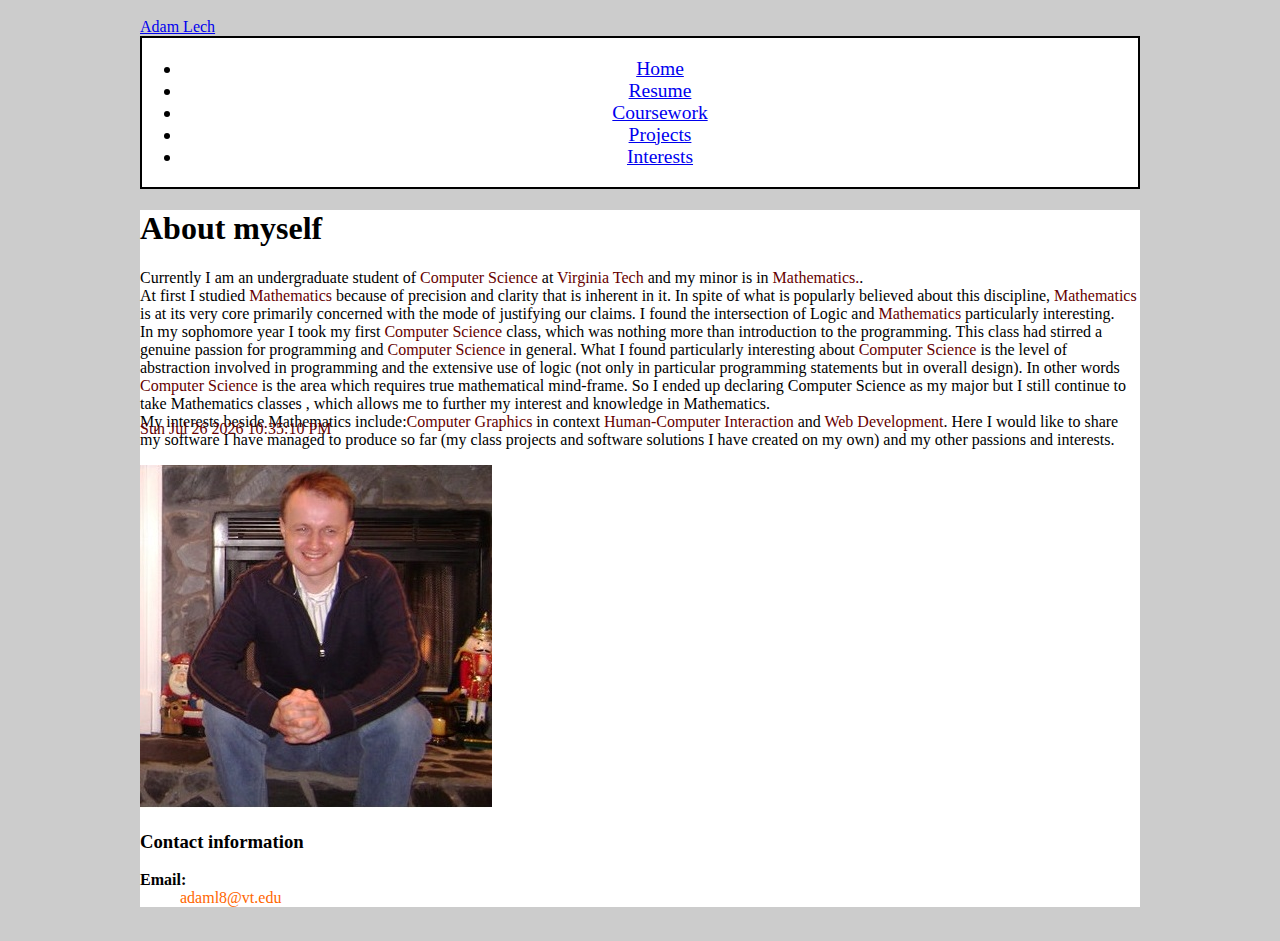
<file: index.html>
<?xml version="1.0" encoding="UTF-8"?>
<!DOCTYPE html PUBLIC "-//W3C//DTD XHTML 1.0 Strict//EN" "http://www.w3.org/TR/xhtml1/DTD/xhtml1-strict.dtd">
<html xmlns="http://www.w3.org/1999/xhtml" xml:lang="en" lang="en">
<head>
    <title>Adam Lech</title>
	<meta name="author" content="Adam Lech" /> 
	<meta name="description" content="Basic information about Adam Lech"/> 
        <meta name="keyword" content = "Adam Lech"/> 
<link rel="stylesheet" type="text/css" href="mystyle.css" /> 
</head>

<body>
    <div id="doc">
    <div id="header">
        <a href="index.html">Adam Lech </a>
    </div>
    <div id="topnavig">
        
        <ul>
            <li><a href="index.html">Home </a></li>
            <li><a href="resume.html">Resume</a></li>
            <li><a href="coursework.html">Coursework</a></li>
            <li><a href="services.html">Projects</a></li>
            <li><a href="interests.html">Interests</a></li>
        
            
        </ul>
    </div>
      <div id="main">
        <div id ="page" >
            <h1 class="page-title"> About myself</h1>
            
            <div class="content" style="height:100%; position:relative">
            <p>
                Currently I am an undergraduate student of  
                <a href="http://cs.vt.edu" target="_blank">Computer Science</a> at <a href="http://www.vt.edu" target="_blan">  Virginia Tech </a>and my minor is in<a href="http://www.math.vt.edu/" target="_blank"> Mathematics.</a><a href="http://www.vt.edu" target="_blank"></a>. </br>
               At first I studied <a href="http://www.math.vt.edu/" target="_blanket">Mathematics</a> because of precision and clarity that is inherent in it.
                In spite of what is popularly believed about this discipline, <a href="http://www.math.vt.edu/" target="_blank">Mathematics</a> is at its very core 
              primarily concerned with the mode of justifying our claims. I found the intersection of Logic
                and <a href="http://www.math.vt.edu/" target="_blank">Mathematics </a>particularly interesting. </br>In my sophomore
				year I took my first  <a href="http://cs.vt.edu" target="_blank">Computer Science</a>
                class, which was nothing more than introduction to the programming. This class had stirred a genuine passion for 
				programming and  <a href="http://cs.vt.edu" target="_blank">Computer Science</a> in general.
                What I found particularly interesting about  <a href="http://cs.vt.edu" target="_blank">Computer Science </a>is the level of abstraction involved in programming and the extensive
                use of logic (not only in particular programming statements but in overall design). In other words  <a href="http://cs.vt.edu" target="_blank">Computer Science </a>
				is the area
                which requires true mathematical mind-frame. So  I ended up declaring Computer Science as my major but I still continue to 
				take Mathematics classes , which allows me to further my interest and knowledge in Mathematics. </br>
				My interests beside Mathematics include:<a href="http://en.wikipedia.org/wiki/Computer_graphics" target="_blank">Computer Graphics</a>  in context <a href="http://en.wikipedia.org/wiki/Human%E2%80%93computer_interaction" target="_bland">Human-Computer Interaction</a> and <a href="http://en.wikipedia.org/wiki/Web_development" target="_blank"> Web Development</a>.  
	
                Here I would like to share my software I have managed to produce so far (my class projects and software solutions
                I have created on my own) and my other passions and interests. </br>
              
            </p> 
			<p id="dateField" style="height:7%; position:absolute; bottom:0px; color:#600"> &nbsp; </p> 
			<script type="text/javascript"> 
			  var myDate = new Date(); 
			  var dateString = myDate.toDateString() + " " + myDate.toLocaleTimeString(); 
			  var dateLoc = document.getElementById("dateField"); 
			  dateLoc.innerHTML = dateString; 
	        </script> 
            

            </div>
        </div>
        <div id="sidebar" >
            <img src="me1.jpg" alt="Me content at the Christmas Dinner" title="Adam Lech content at the Christmas Dinner">
            <h3>Contact information</h3>
            <dl>
                <dt ><b>Email:</b></dt>
                <dd>
                  <a href="mailto:adaml8@vt.edu" title="email Adam Lech(adaml8@vt.edu)" style="text-decoration: none; color: #ff6600"> adaml8@vt.edu</a> 
                </dd>
            </dl>
        </div>
        </div>
    </div>
        
    
    
</body>
</html>
</file>
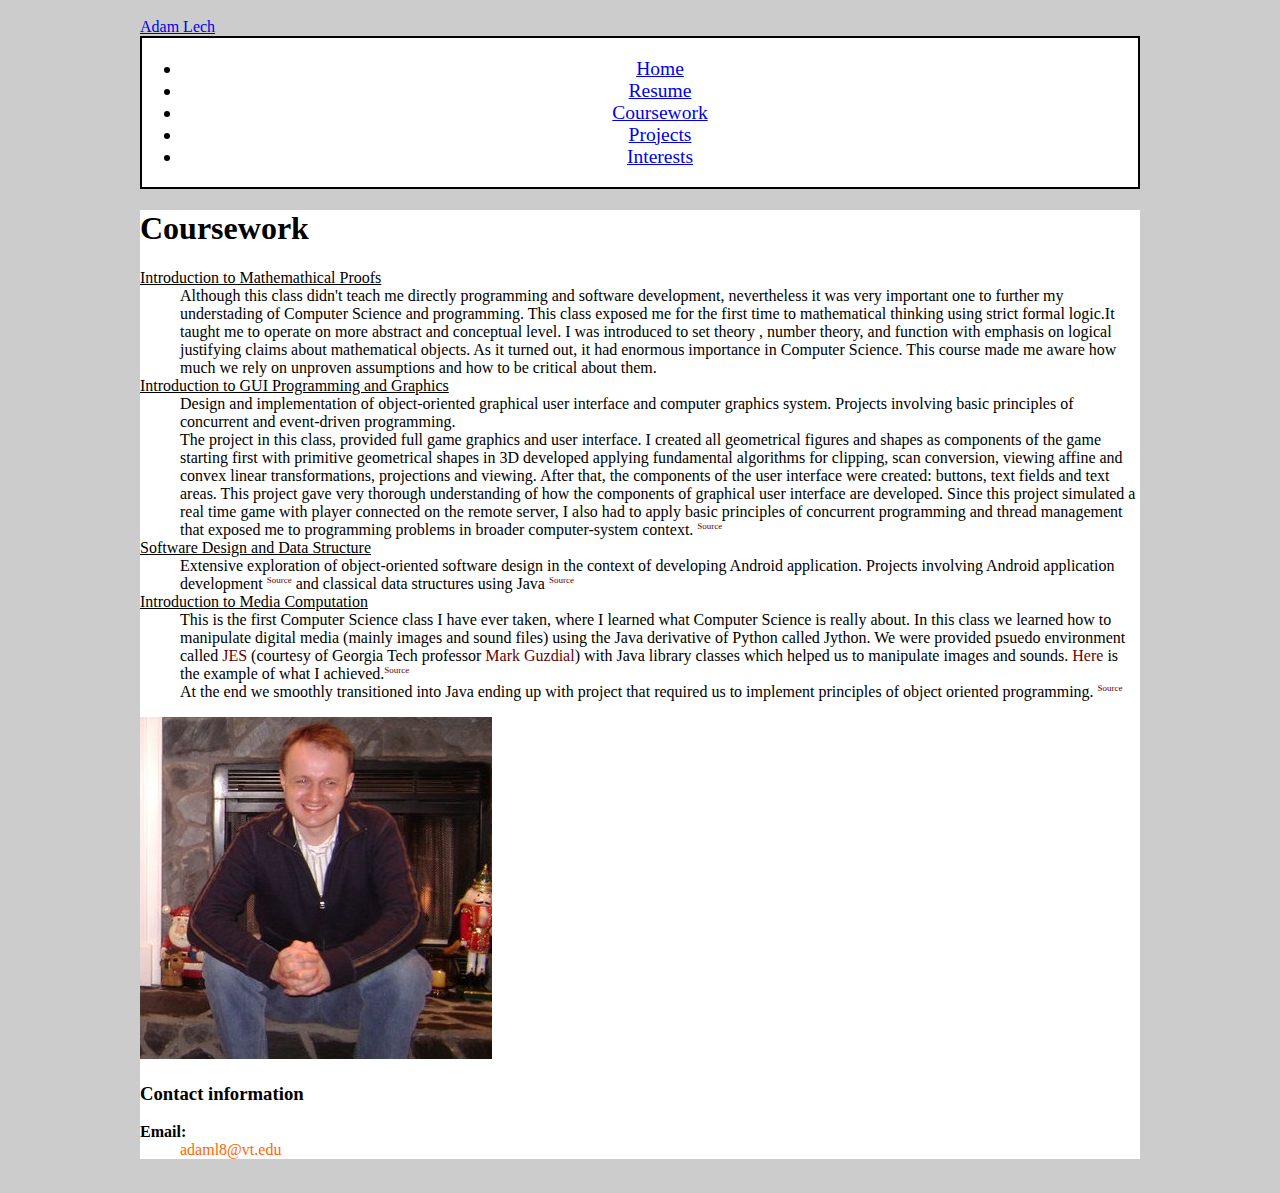
<file: coursework.html>
<?xml version="1.0" encoding="UTF-8"?>
<!DOCTYPE html PUBLIC "-//W3C//DTD XHTML 1.0 Strict//EN" "http://www.w3.org/TR/xhtml1/DTD/xhtml1-strict.dtd">
<html xmlns="http://www.w3.org/1999/xhtml" xml:lang="en" lang="en">
<head>
    <title>Adam Lech</title>
    <link rel="stylesheet" type="text/css"  href="mystyle.css" /> 
</head>

<body>
    <div id="doc">
    <div id="header">
        <a href="index.html">Adam Lech </a>
    </div>
    <div id="topnavig">
   
        <ul>
            <li><a href="index.html">Home </a></li>
            <li><a href="resume.html">Resume</a></li>
            <li><a href="coursework.html">Coursework</a></li>
            <li><a href="services.html">Projects</a></li>
            <li><a href="interests.html">Interests</a></li>
         
            
            
        </ul>
    </div>
      <div id="main">
        <div id ="page" >
            <h1 class="page-title"> Coursework</h1>
            
            <div class="content">
                <dl>
                    <dt><u>Introduction to Mathemathical Proofs</u></dt>
                    <dd>
                        Although this class didn't teach me directly programming and software development, nevertheless it was very important one
						to further my understading of Computer Science and programming. 
                        This class exposed me for  the first time to  mathematical  thinking using strict formal logic.It taught me to operate on more
						abstract and conceptual level. I was introduced to set theory , number theory, and function with 
						emphasis on logical justifying claims about
                        mathematical objects. As it turned out, it had enormous importance in Computer Science.
                        This course made me aware how much we rely on unproven assumptions and how to be critical about them. 
                    </dd>
					 <dt> <u>Introduction to GUI Programming and Graphics</u></dt>
                    <dd>
                        Design and implementation of object-oriented graphical user interface and computer graphics system. Projects
                        involving basic principles of concurrent and event-driven programming.</br> 
						  The project in this class, provided full game graphics and user interface. I created 
						  all geometrical figures and shapes as components of the game starting first with primitive geometrical shapes 
						  in 3D developed applying fundamental algorithms for clipping, scan conversion, viewing affine and convex linear 
						  transformations, projections and viewing.  After that, the components of the user interface were created: buttons, 
						  text fields and text areas. This project gave very thorough understanding of how the components of graphical user 
						  interface are developed. Since this project simulated a real time game with player connected on the remote server,
						  I also had to apply basic principles of concurrent programming and thread management that exposed me to programming 
						  problems in broader computer-system context. <a class="superscript" title="Click here to see source code"
                        href="https://github.com/owenfan/gui" target="_blank" >Source</a>
                    </dd>
					                    <dt><u> Software Design and Data Structure</u></dt>
                    <dd>     Extensive exploration of object-oriented software design in the context of developing Android application.
                           Projects involving Android application development <a class="superscript" title="Click here to see source code" 
						   href="https://github.com/owenfan/AndroidApps" target="_blank" >
                           Source</a>  and classical data structures using Java <a class="superscript" title="Click here to see source code"
						   href="https://github.com/owenfan/LinkedQueue" target="_blank" >Source</a></dd>
				    <dt> <u>Introduction to Media Computation</u></dt>
                    <dd> This is the first Computer Science class I have ever taken, where I learned what Computer Science is really about. In this class we learned how to manipulate digital media (mainly images and sound files) using the
                    Java derivative of Python called Jython. We were provided psuedo environment called <a href="http://coweb.cc.gatech.edu/cs1315/3137" target="_blank">JES</a> (courtesy of Georgia Tech professor
                    <a href="http://www.cc.gatech.edu/~guzdial/" target="_blank">
                    Mark Guzdial</a>) with Java library classes which helped us to manipulate images
                    and sounds. <a href="pic.jpg" target="_blank">Here</a> 
                    is the example of what I achieved.<a class="superscript" title="Click here to see source code" href="https://github.com/owenfan/Chroma-Project" target="_blank">Source</a></br>
                    At the end we smoothly transitioned into Java ending up with project that required us to implement principles of object oriented programming.
                    <a class="superscript" title="Click here to see source code" href="https://github.com/owenfan/Word-Puzzle" target="_blank" >Source</a>
                    </dd>
                </dl>
                
         </div>
        </div>
        <div id="sidebar" >
             <a href="index.html" style="text-decoration:none; color:white"><img src="me1.jpg" alt="Me content at the Christmas Dinner" title="Adam Lech content at the Christmas Dinner"></a>
            <h3>Contact information</h3>
            <dl>
                <dt ><b>Email:</b></dt>
                <dd>
                  <a href="mailto:adaml8@vt.edu" title="email Adam Lech(adaml8@vt.edu)" style="text-decoration: none; color: #ff6600"> adaml8@vt.edu</a> 
                </dd>
				</dl>
        </div>
        </div>
    </div>
        
    
    
</body>
</html>
</file>
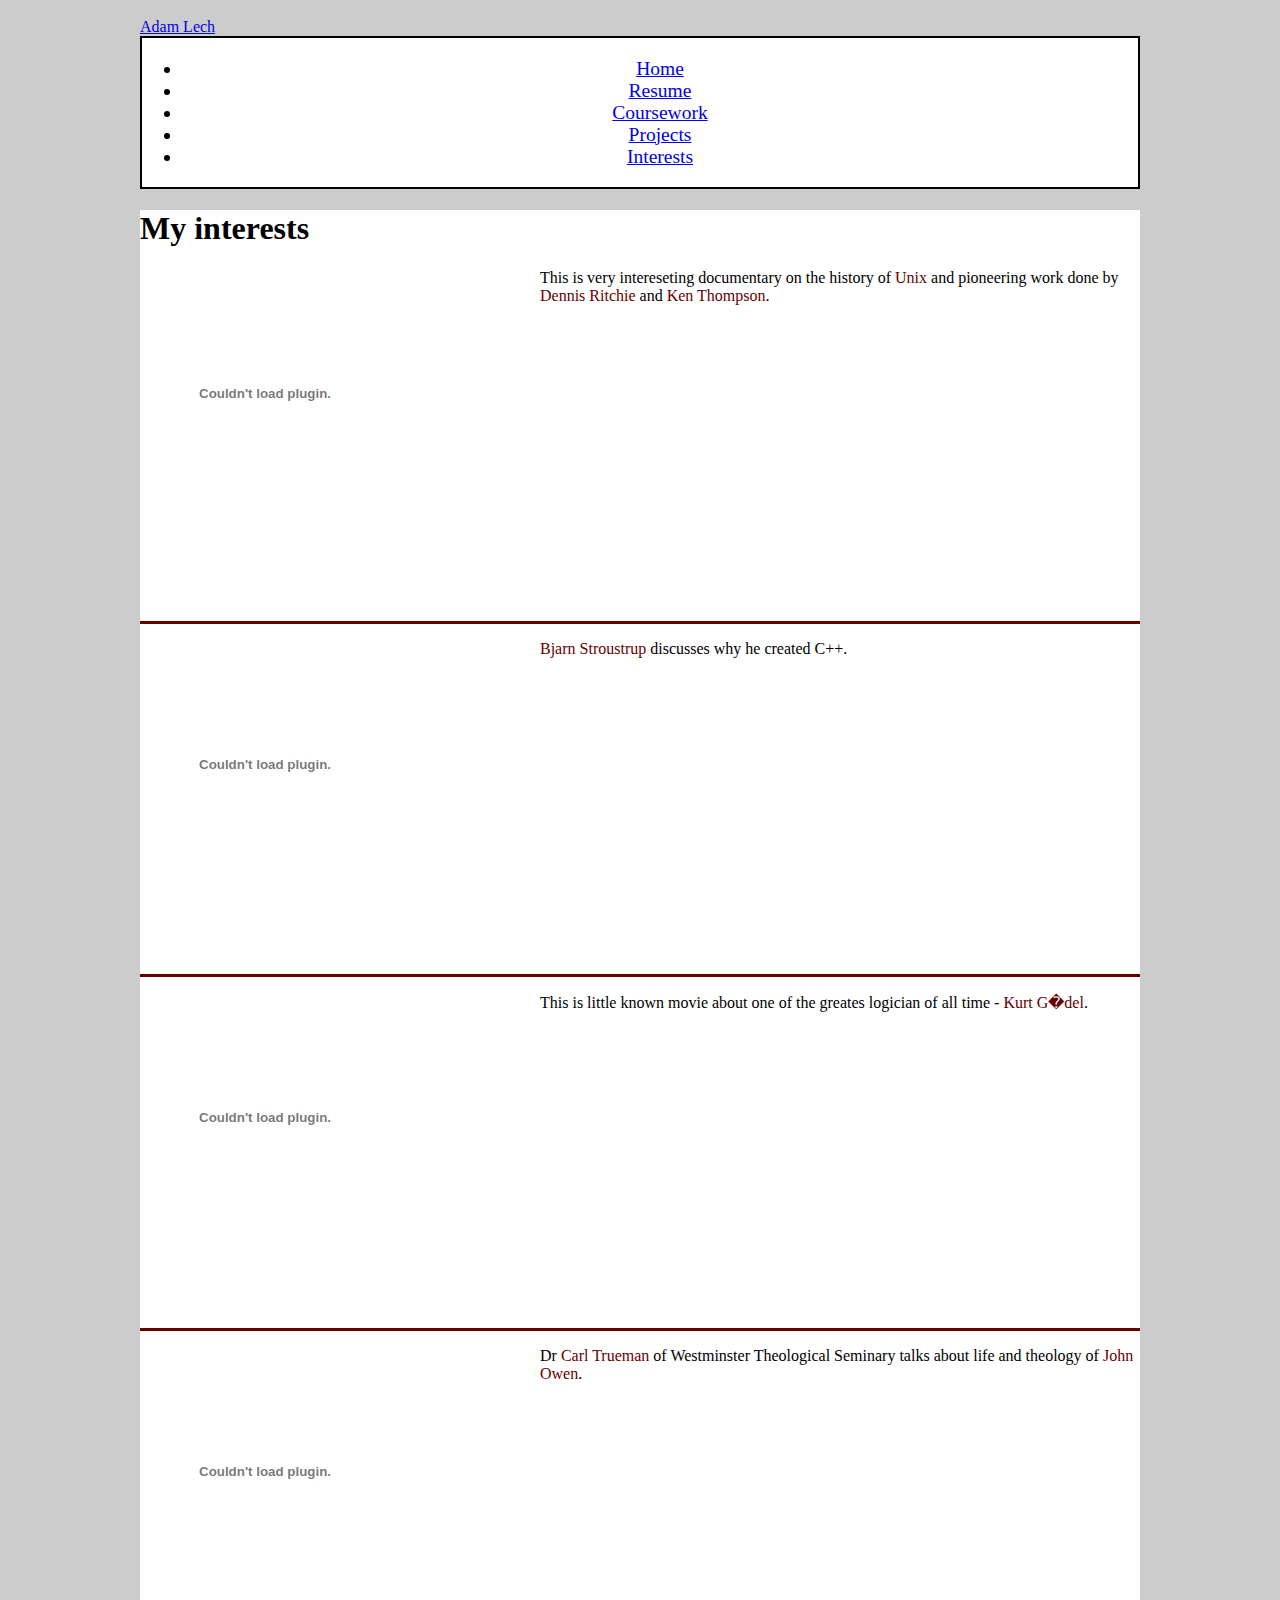
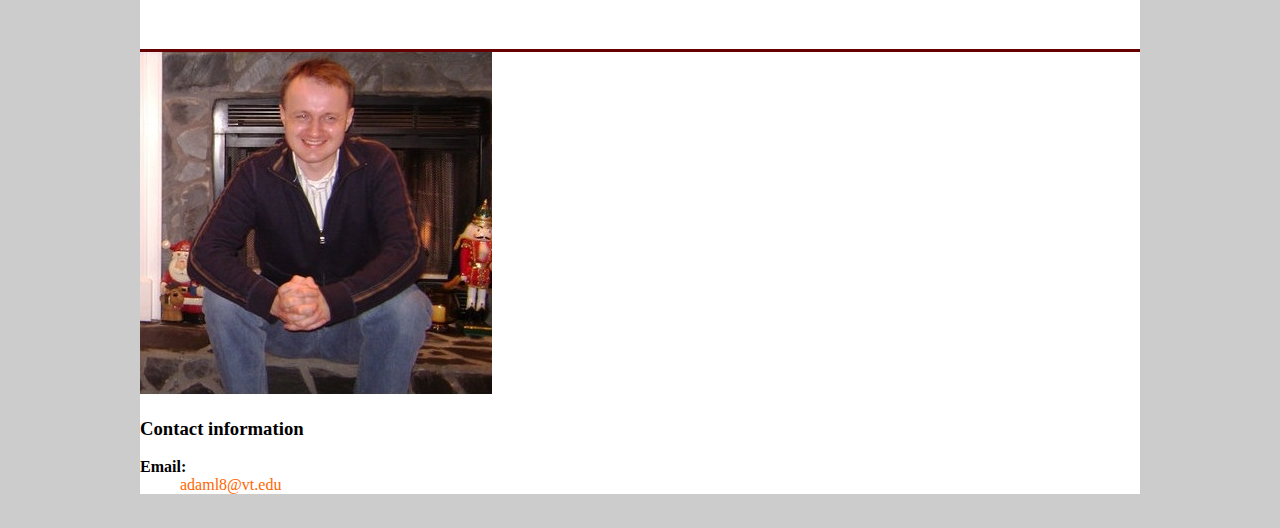
<file: interests.html>
<?xml version="1.0" encoding="UTF-8"?>
<!DOCTYPE html PUBLIC "-//W3C//DTD XHTML 1.0 Strict//EN" "http://www.w3.org/TR/xhtml1/DTD/xhtml1-strict.dtd">
<html xmlns="http://www.w3.org/1999/xhtml" xml:lang="en" lang="en">
<head>
    <title>Adam Lech</title>
 <link rel="stylesheet" type="text/css" href="mystyle.css"/> 
</head>

<body>
    <div id="doc">
    <div id="header">
        <a href="index.html">Adam Lech </a>
    </div>
    <div id="topnavig">
        
        <ul>
            <li><a href="index.html">Home </a></li>
            <li><a href="resume.html">Resume</a></li>
            <li><a href="coursework.html">Coursework</a></li>
            <li><a href="services.html">Projects</a></li>
            <li><a href="interests.html">Interests</a></li>
           
            
            
        </ul>
    </div>
      <div id="main">
        <div id ="page" >
             
            <h1 class="page-title">My interests</h1>
            
           <div class= "content">
		    	      <div    id="videobox" style= "padding-bottom:30%; border-bottom:solid medium #600" >
            <object  type="application/x-shockwave-flash" align="left"
                    data = "http://www.youtube.com/v/tc4ROCJYbm0""
                    width ="250" height ="250">
                <param name="UNIX" value="http://www.youtube.com/v/tc4ROCJYbm">
                    
            </object>
			 <div id="videodescription" style="margin-left:40%" ">
			 <p > This is very intereseting documentary on the history of 
			 <a href="www.unix.org" target="_blank"> Unix </a> and pioneering work done by <a href="http://en.wikipedia.org/wiki/Dennis_Ritchie">Dennis Ritchie </a> and 
			 <a href="http://en.wikipedia.org/wiki/Ken_Thompson">Ken Thompson</a>.</p>
			 </div>
            </div>
     
		      <div    id="videobox" style= "padding-bottom:30%; border-bottom:solid medium #600" >
            <object  type="application/x-shockwave-flash" align="left"
                    data = "http://www.youtube.com/v/JBjjnqG0BP8""
                    width ="250" height ="250">
                <param name="Bjarn Stroustrup" value="http://www.youtube.com/v/JBjjnqG0BP8">
                    
            </object>
			 <div id="videodescription" style="margin-left:40%" ">
			 <p ><a href="http://www.stroustrup.com/"target="_blank">Bjarn Stroustrup</a> discusses why he created C++.</p>
			 </div>
            </div>
             <div    id="videobox" style= "padding-bottom:30%; border-bottom:solid medium #600" >
            <object  type="application/x-shockwave-flash" align="left"
                    data = "http://www.youtube.com/v/B2DY8WvSOLU"
                    width ="250" height ="250">
                <param name="Kurt G�del" value="http://www.youtube.com/v/B2DY8WvSOLU">
                    
            </object>
			 <div id="videodescription" style="margin-left:40%" ">
			 <p >This is little known movie about one of the greates logician of all time - 
			 <a href="http://en.wikipedia.org/wiki/Kurt_G%C3%B6del" target="_blank"> Kurt G�del</a>.</p>
			 </div>
            </div>
	 <div  id="videobox" style= "padding-bottom:25%; border-bottom:solid medium #600" >
            <object  type="application/x-shockwave-flash" align="left"
                    data = "http://www.youtube.com/v/-PtdY3qDqSs"
                    width ="250" height ="250">
                <param name="John Owen" value="http://www.youtube.com/v/B2DY8WvSOLU">
                    
            </object>
			 <div id="videodescription" style="margin-left:40%" ">
			 <p >Dr <a href="http://www.reformation21.org/carl-trueman/" target="_blank">Carl Trueman </a>of Westminster Theological Seminary talks about life and theology  of <a href="http://www.johnowen.org/">
			 John Owen</a>.</p>
			 </div>
            </div>
           
            
            
			
            </div>

           
         
           
                
         
        </div>
        <div id="sidebar" >
             <a href="index.html" style="text-decoration:none; color:white"><img src="me1.jpg" alt="Me content at the Christmas Dinner" title="Adam Lech content at the Christmas Dinner"></a>
            <h3>Contact information</h3>
            <dl>
                <dt ><b>Email:</b></dt>
                <dd>
                  <a href="mailto:adaml8@vt.edu" title="email Adam Lech(adaml8@vt.edu)" style="text-decoration: none; color: #ff6600"> adaml8@vt.edu</a> 
                </dd>
            </dl>
        </div>
        </div>
    </div>
        
    
    
</body>
</html>
</file>
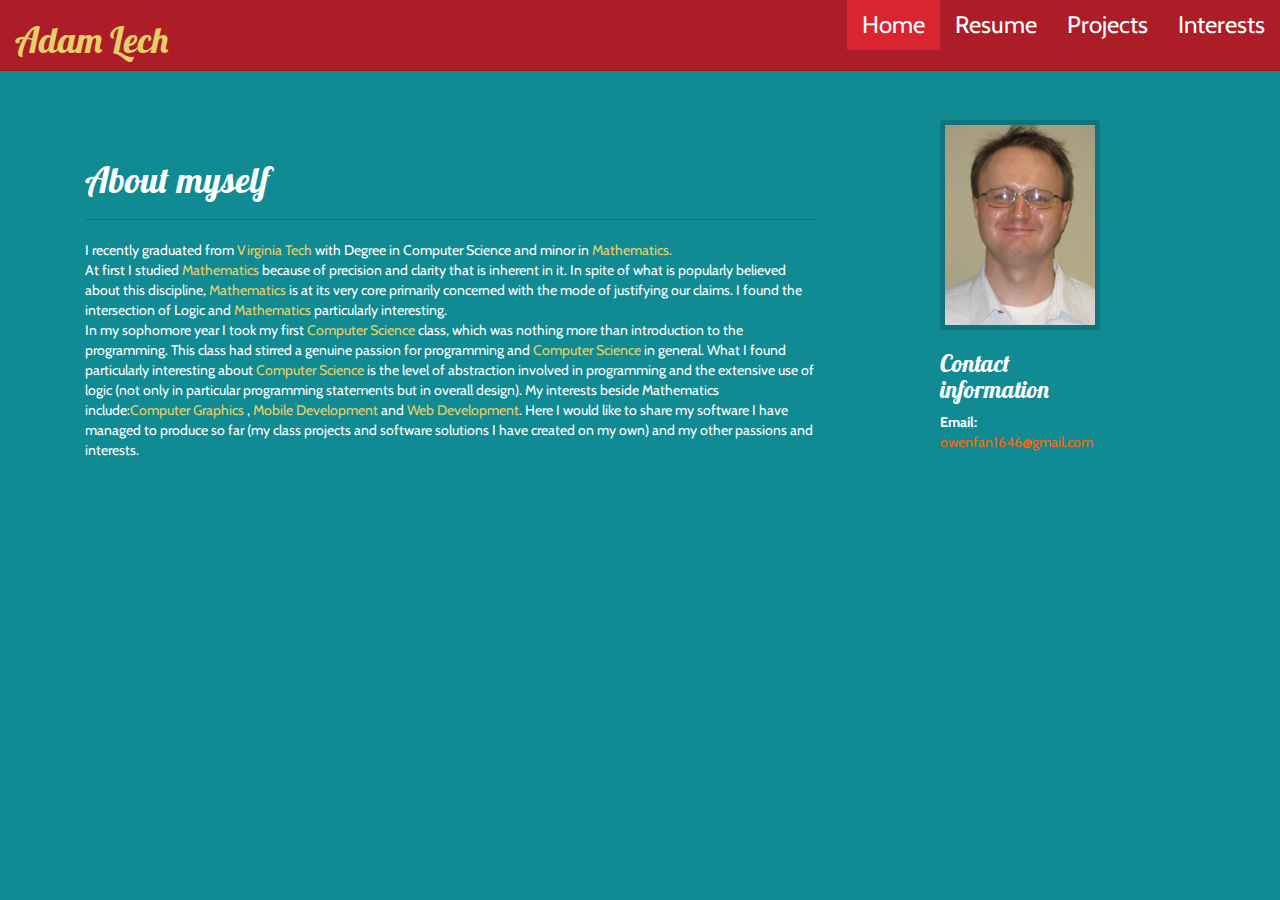
<file: mysite.html>
<DOCTYPE! html> 
<html>
<head>
    <title>Adam Lech</title>
	<meta name="author" content="Adam Lech" /> 
	<meta name="description" content="Basic information about Adam Lech"/> 
    <meta name="keyword" content = "Adam Lech"/> 
	
	 <link href="./bootstrap-3.2.0-dist/css/bootstrap.min.css" rel="stylesheet"> 
	<link href="./bootstrap-3.2.0-dist/css/amelia-theme.min.css" rel="stylesheet"> 
	<link href ="./bootstrap-3.2.0-dist/css/mysite.css" rel="stylesheet"> 
	
</head>

<body>
    <div id="doc" >
   
    <header id="topnavig" class="container">
	   
		
        <div id="menu" class="navbar navbar-default navbar-fixed-top" > 
			<div id="header" class="navbar-header">
				<a href="mysite.html"  ><h1 style="padding-left:15px">Adam Lech </h1></a>
				
				<div id="menu" class="btn btn-success navbar-toggle" data-toggle="collapse" data-target=".navbar-collapse"><span class="glyphicon glyphicon-chevron-down"><span></div>
			</div>
		<div class="navbar-collapse collapse" style="padding-right:15px"> 
			<ul style="font-size:24px" class="nav navbar-nav navbar-right" >
				<li class="nav active"><a href="mysite.html">Home </a></li>
				<li class="nav"><a href="resume.html">Resume</a></li>
				
				<li class="nav"><a href="projects.html">Projects</a></li>
				<li class="nav"><a href="interests.html">Interests</a></li>
			</ul> 
		 </div>
		
		</div> 
    </header>
        <section id="body" class="container">
	
	
		<div class="row visible-md visible-lg">
		
		</div>
		  <br>
			<br>
        <section id ="page" class="col-md-8 col-sm-6 col-xs-12" >
			<div class="page-header"> 
		
            <h1 > About myself</h1>
			</div> 
            
         
            <p>
                 I recently graduated from <a href="http://www.vt.edu" target="_blan">  Virginia Tech </a> with Degree in Computer Science and minor in <a href="http://www.math.vt.edu/" target="_blank"> Mathematics.</a> 
                </br>
               At first I studied <a href="http://www.math.vt.edu/" target="_blanket">Mathematics</a> because of precision and clarity that is inherent in it.
                In spite of what is popularly believed about this discipline, <a href="http://www.math.vt.edu/" target="_blank">Mathematics</a> is at its very core 
              primarily concerned with the mode of justifying our claims. I found the intersection of Logic
                and <a href="http://www.math.vt.edu/" target="_blank">Mathematics </a>particularly interesting. </br>In my sophomore
				year I took my first  <a href="http://cs.vt.edu" target="_blank">Computer Science</a>
                class, which was nothing more than introduction to the programming. This class had stirred a genuine passion for 
				programming and  <a href="http://cs.vt.edu" target="_blank">Computer Science</a> in general.
                What I found particularly interesting about  <a href="http://cs.vt.edu" target="_blank">Computer Science </a>is the level of abstraction involved in programming and the extensive
                use of logic (not only in particular programming statements but in overall design). 
				My interests beside Mathematics include:<a href="http://en.wikipedia.org/wiki/Computer_graphics" target="_blank">Computer Graphics</a> ,<a href="http://en.wikipedia.org/wiki/Mobile_application_development"> Mobile Development </a>and  <a href="http://en.wikipedia.org/wiki/Web_development" target="_blank"> Web Development</a>.  
	
                Here I would like to share my software I have managed to produce so far (my class projects and software solutions
                I have created on my own) and my other passions and interests. </br>
              
            </p> 

		
		
		</section>

          
        
        <section id="sidebar" class="col-md-2 col-md-offset-1 col-sm-6 col-xs-0" >
            <img src="me2.jpg"  class="img-thumbnail">
            <h3>Contact information</h3>
            <dl>
                <dt ><b>Email:</b></dt>
                <dd>
                  <a href="mailto:owenfan1646@gmail" title="email Adam Lech(adaml8@vt.edu)" style="text-decoration: none; color: #ff6600"> owenfan1646@gmail.com</a> 
                </dd>
            </dl>
        </section>
		
		</section> 
	
        </div>


        
    
    	<script src="JQuery/jquery-1.11.1.min.js"> </script> 
		<script src="bootstrap-3.2.0-dist/js/bootstrap.min.js"></script> 
		<script src="site.js"></script> 
</body>
</html>
</file>
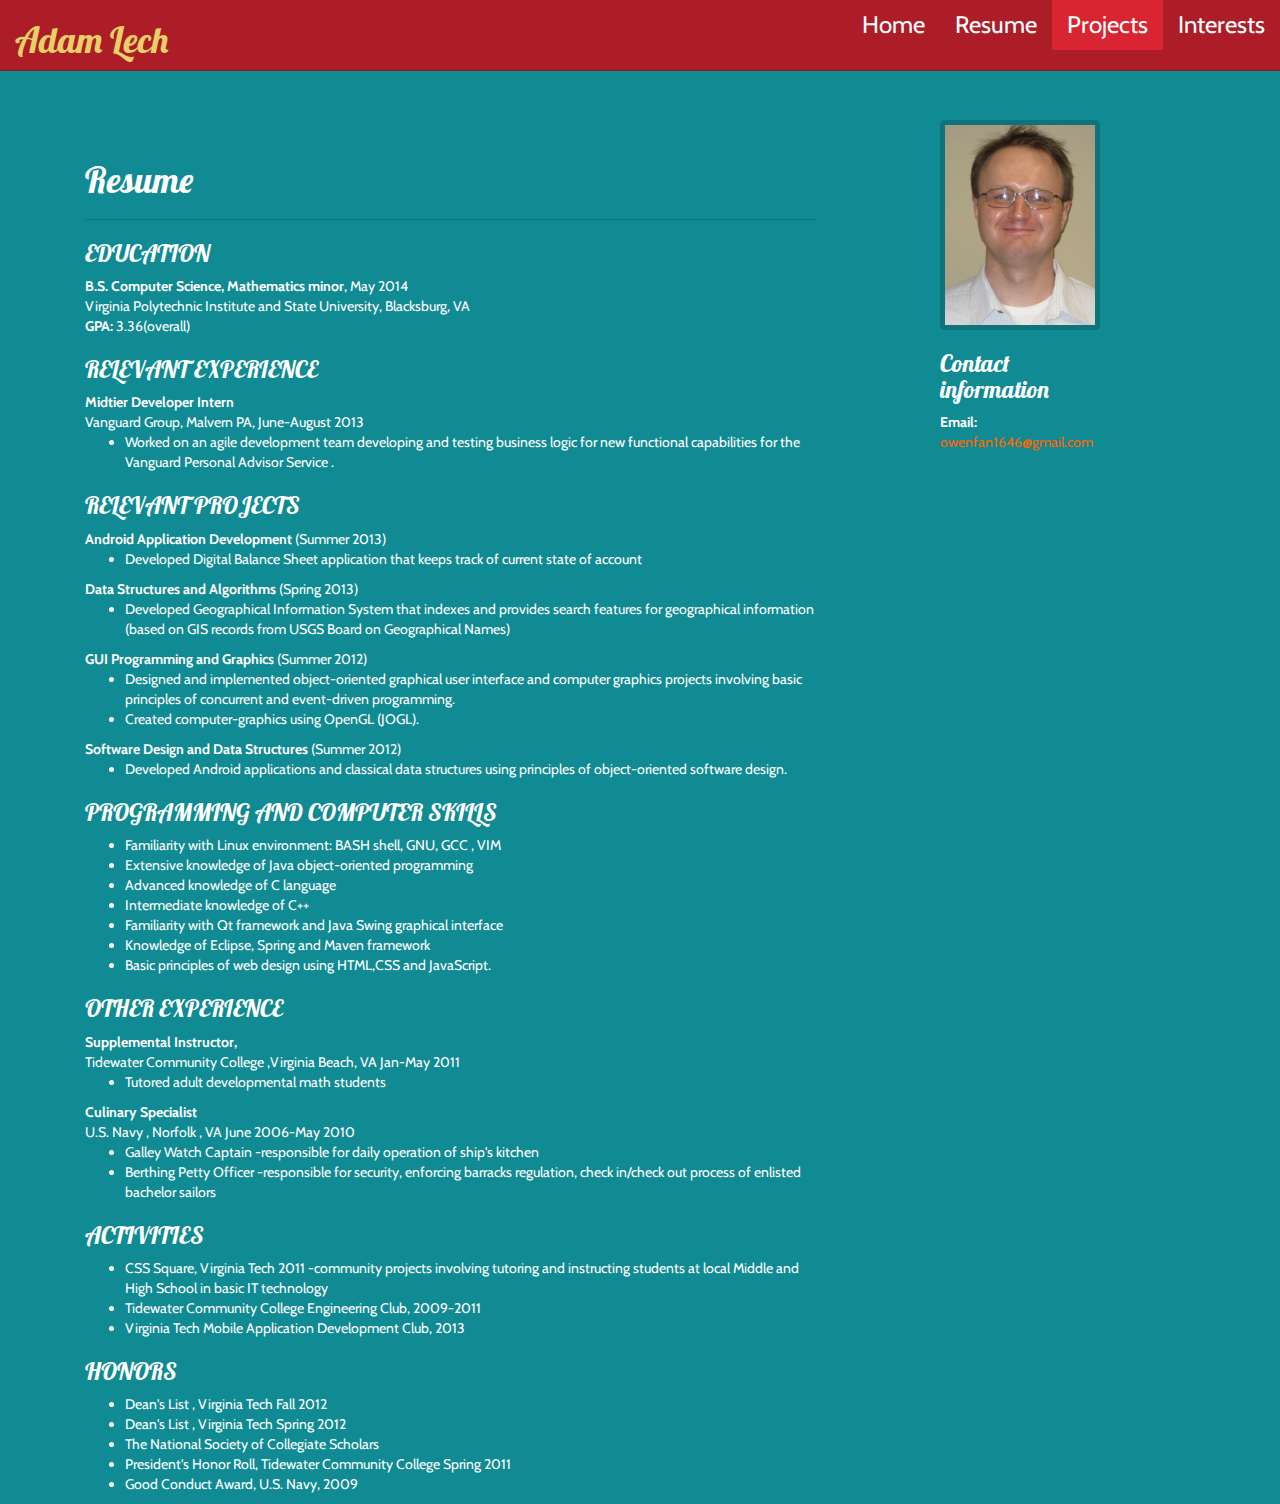
<file: projects.html>
<DOCTYPE! html> 
<html>
<head>
    <title>Adam Lech</title>
	<meta name="author" content="Adam Lech" /> 
	<meta name="description" content="Basic information about Adam Lech"/> 
    <meta name="keyword" content = "Adam Lech"/> 
	
	 <link href="./bootstrap-3.2.0-dist/css/bootstrap.min.css" rel="stylesheet"> 
	<link href="./bootstrap-3.2.0-dist/css/amelia-theme.min.css" rel="stylesheet"> 
	<link href ="./bootstrap-3.2.0-dist/css/mysite.css" rel="stylesheet"> 
	
</head>

<body>
    <div id="doc" >
   
    <header id="topnavig" class="container">
	   
		
        <div id="menu" class="navbar navbar-default navbar-fixed-top" > 
			<div id="header" class="navbar-header">
				<a href="mysite.html"  ><h1 style="padding-left:15px">Adam Lech </h1></a>
				
				<div id="menu" class="btn btn-success navbar-toggle" data-toggle="collapse" data-target=".navbar-collapse"><span class="glyphicon glyphicon-chevron-down"><span></div>
			</div>
		<div class="navbar-collapse collapse" style="padding-right:15px"> 
			<ul style="font-size:24px" class="nav navbar-nav navbar-right" >
				<li class="nav"><a href="mysite.html">Home </a></li>
				<li class="nav"><a href="resume.html">Resume</a></li>
				
				<li class="nav active"><a href="projects.html">Projects</a></li>
				<li class="nav"><a href="interests.html">Interests</a></li>
			</ul> 
		 </div>
		
		</div> 
    </header>
        <section id="body" class="container">
	
	
		<div class="row visible-md visible-lg">
		
		</div>
		  <br>
			<br>
        <section id ="page" class="col-md-8 col-sm-6 col-xs-12" >
			<div class="page-header"> 
		
            <h1 > Resume</h1>
			</div> 
            
			<h3>EDUCATION</h3>
             <b>B.S. Computer Science, Mathematics minor</b>, May 2014 </br>
        Virginia Polytechnic Institute and State University, Blacksburg, VA </br>
        <b>GPA:</b> 3.36(overall)
		  <h3>RELEVANT EXPERIENCE</h3> 
    
     
	
		<b>Midtier Developer Intern </b> </br> 
		Vanguard Group, Malvern PA,  June-August 2013
			<ul>
                <li>Worked on an agile development team developing and testing business logic for new functional capabilities for the Vanguard Personal Advisor Service .</li>
             </ul>
       <h3>RELEVANT PROJECTS</h3> 
	     <b>Android Application Development  </b> (Summer 2013)
			<ul>
                <li>Developed Digital Balance Sheet application that keeps track of current state of account </li>
             
            </ul>
        <b>Data Structures and Algorithms </b> (Spring 2013)
			<ul>
                <li>Developed Geographical Information System that indexes and provides search features for  geographical information (based  on GIS records from USGS Board on Geographical Names) </li>
             
            </ul>
     
	
		<b>GUI Programming and Graphics  </b> (Summer 2012)
			<ul>
                <li>Designed and implemented object-oriented graphical user interface and computer graphics projects
                involving basic principles of concurrent and event-driven programming.</li>
                <li>Created computer-graphics using OpenGL (JOGL). </li>
            </ul>
			  <b>Software Design and Data Structures </b> (Summer 2012)
            <ul>
                <li>Developed Android applications and classical data structures using principles of object-oriented software design.</li>
            </ul>

  
         <h3>  PROGRAMMING AND COMPUTER SKILLS  </h3>
         <ul>
		 <li>Familiarity with Linux environment: BASH shell, GNU, GCC , VIM </li>
	<li>Extensive knowledge of Java object-oriented programming</li>
	<li>Advanced knowledge of C language</li>
	<li>Intermediate knowledge of C++</li>
	<li>Familiarity with Qt framework and Java Swing graphical interface</li>
	<li> Knowledge of Eclipse, Spring and Maven framework</li>
	<li>Basic principles of web design using HTML,CSS and JavaScript. </li>
	
        </ul>
         
        <h3>OTHER EXPERIENCE </h3> 
        <b>Supplemental Instructor, </b> </br>
        Tidewater Community College ,Virginia Beach, VA Jan-May 2011
        <ul>
	<li>Tutored adult  developmental math students</li>
        </ul>
        <b>Culinary Specialist</b></br>
        U.S. Navy , Norfolk , VA June 2006-May 2010
        <ul>
	<li>Galley Watch Captain -responsible for daily operation of ship's kitchen</li>
        
	<li>Berthing Petty Officer -responsible for security, enforcing barracks regulation, check in/check out process of enlisted bachelor sailors</li>
        </ul>        
       <h3>  ACTIVITIES </h3>
         <ul>
            <li>CSS Square, Virginia Tech 2011 -community projects involving tutoring and instructing students at
         local Middle and High School in basic IT technology </li>
         <li>Tidewater Community College Engineering Club, 2009-2011 </li>
		 <li>Virginia Tech Mobile Application Development Club, 2013</li>
         
         </ul>
        <h3>HONORS </h3>
        <ul>
		<li>Dean's List , Virginia Tech Fall 2012</li>
        <li>Dean's List , Virginia Tech Spring 2012</li>
        <li>The National Society of Collegiate Scholars</li>
        <li>President's Honor Roll, Tidewater Community College Spring 2011</li>
        <li>Good Conduct Award, U.S. Navy, 2009</li>
	
	
	
        </ul>

		
		
		</section>

          
        
        <section id="sidebar" class="col-md-2 col-md-offset-1 col-sm-6 col-xs-0" >
            <img src="me2.jpg"  class="img-thumbnail">
            <h3>Contact information</h3>
            <dl>
                <dt ><b>Email:</b></dt>
                <dd>
                  <a href="mailto:owenfan1646@gmail" title="email Adam Lech(adaml8@vt.edu)" style="text-decoration: none; color: #ff6600"> owenfan1646@gmail.com</a> 
                </dd>
            </dl>
        </section>
		
		</section> 
	
        </div>


        
    
    	<script src="JQuery/jquery-1.11.1.min.js"> </script> 
		<script src="bootstrap-3.2.0-dist/js/bootstrap.min.js"></script> 
		<script src="site.js"></script> 
</body>
</html>
</file>
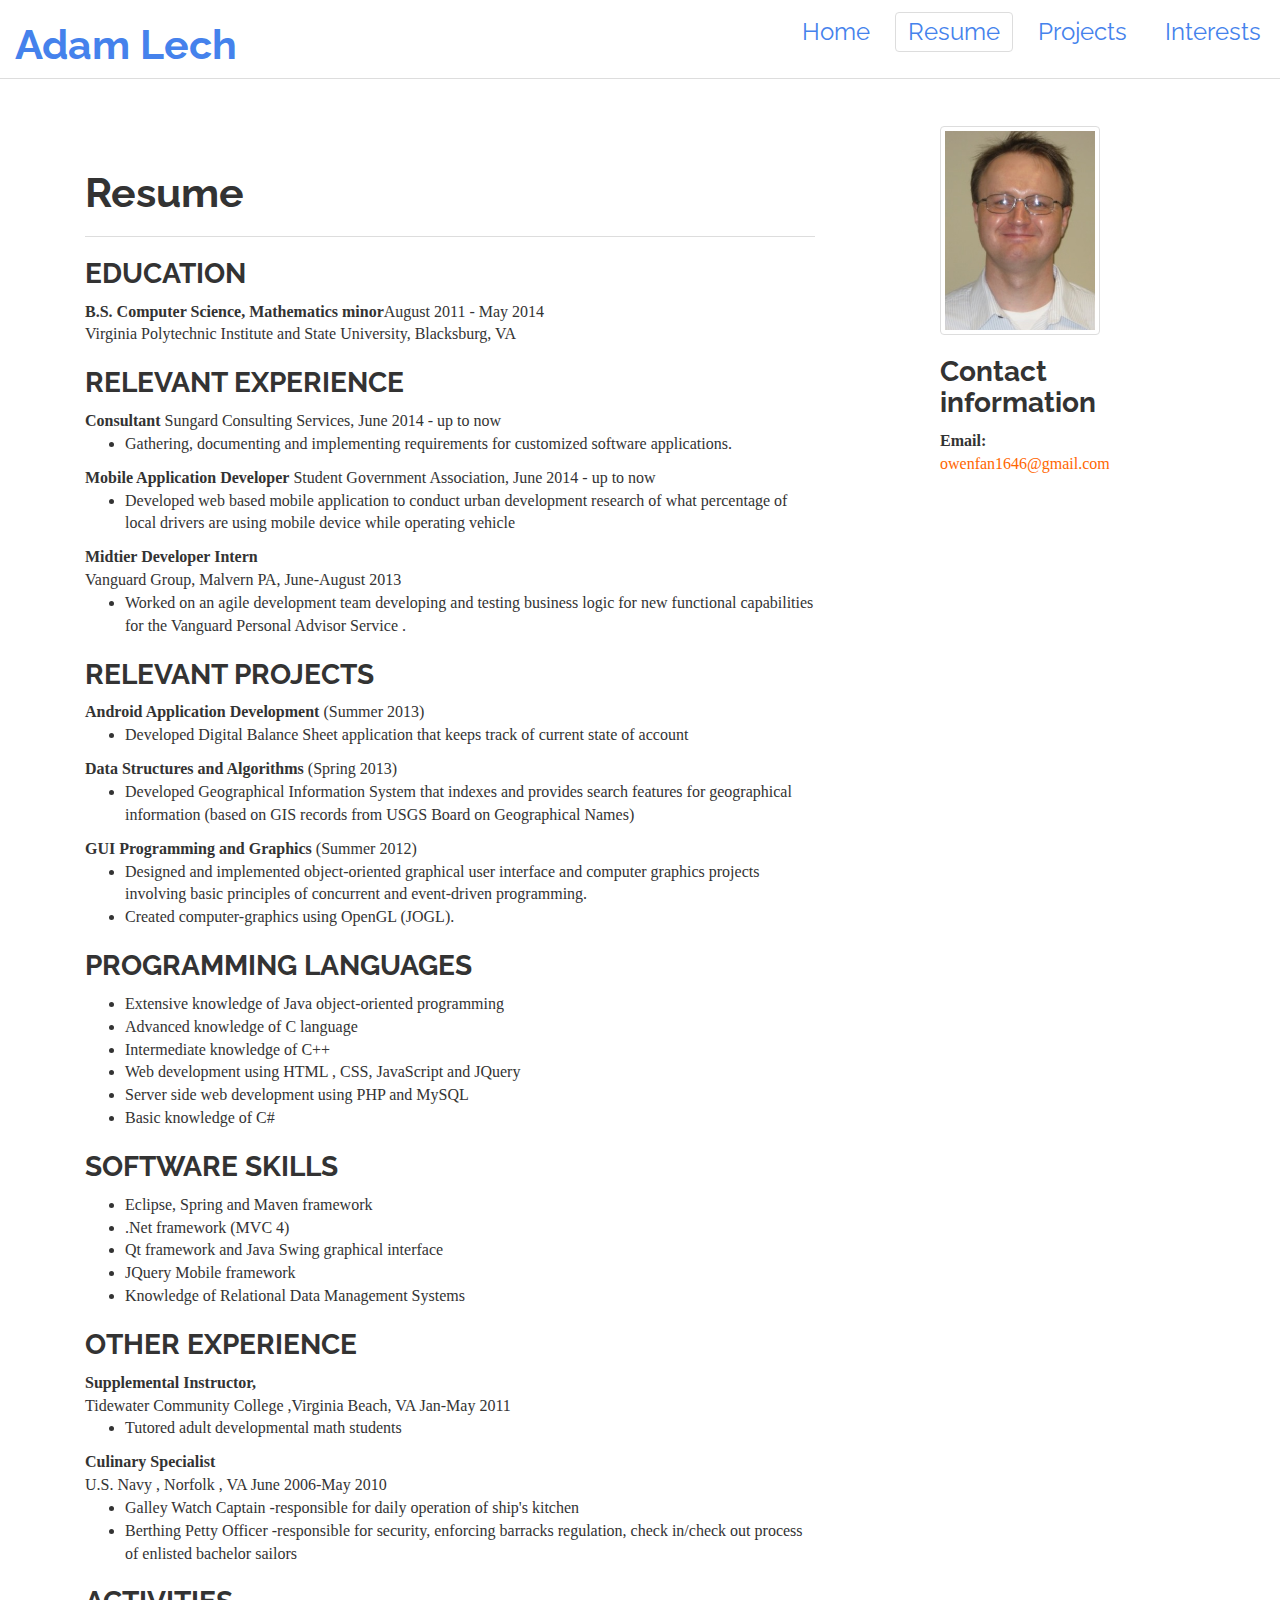
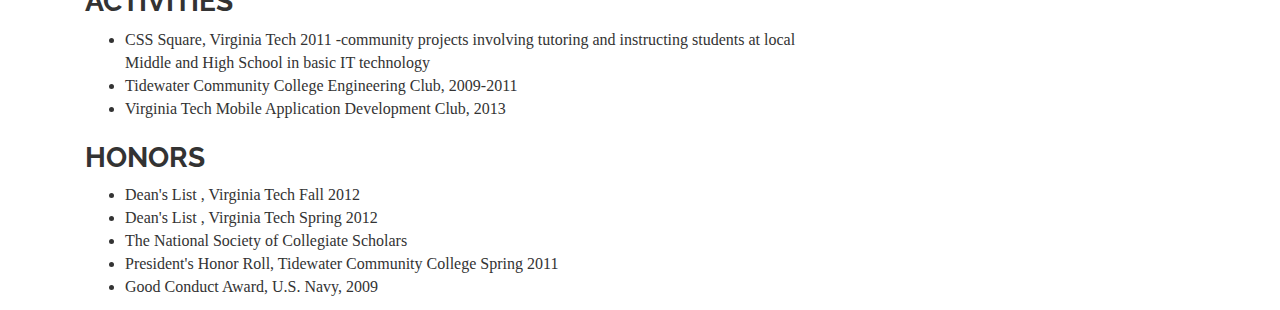
<file: resume.html>
<DOCTYPE! html> 
<html>
<head>
    <title>Adam Lech</title>
	<meta name="author" content="Adam Lech" /> 
	<meta name="description" content="Basic information about Adam Lech"/> 
    <meta name="keyword" content = "Adam Lech"/> 
	
	 <link href="./bootstrap-3.2.0-dist/css/bootstrap.min.css" rel="stylesheet"> 
	<link href="./bootstrap-3.2.0-dist/css/readable-theme.min.css" rel="stylesheet"> 
	<link href ="./bootstrap-3.2.0-dist/css/mysite.css" rel="stylesheet"> 
	
</head>

<body>
    <div id="doc" >
   
    <header id="topnavig" class="container">
	   
		
        <div id="menu" class="navbar navbar-default navbar-fixed-top" > 
			<div id="header" class="navbar-header">
				<a href="mysite.html"  ><h1 style="padding-left:15px">Adam Lech </h1></a>
				
				<div id="menu" class="btn btn-success navbar-toggle" data-toggle="collapse" data-target=".navbar-collapse"><span class="glyphicon glyphicon-chevron-down"><span></div>
			</div>
		<div class="navbar-collapse collapse" style="padding-right:15px"> 
			<ul style="font-size:24px" class="nav navbar-nav navbar-right" >
				<li class="nav"><a href="mysite.html">Home </a></li>
				<li class="nav active"><a href="resume.html">Resume</a></li>
				
				<li class="nav"><a href="projects.html">Projects</a></li>
				<li class="nav"><a href="interests.html">Interests</a></li>
			</ul> 
		 </div>
		
		</div> 
    </header>
        <section id="body" class="container">
	
	
		<div class="row visible-md visible-lg">
		
		</div>
		  <br>
			<br>
        <section id ="page" class="col-md-8 col-sm-6 col-xs-12" >
			<div class="page-header"> 
		
            <h1 > Resume</h1>
			</div> 
            
			<h3>EDUCATION</h3>
             <b>B.S. Computer Science, Mathematics minor</b>August 2011 - May 2014 </br>
        Virginia Polytechnic Institute and State University, Blacksburg, VA </br>
       
		  <h3>RELEVANT EXPERIENCE</h3> 
    
       <b>Consultant</b> 
	   Sungard Consulting Services, June 2014 - up to now
	    <ul>
			<li>Gathering, documenting and implementing requirements for customized software applications.    </li> 
		</ul> 
		<b>Mobile Application Developer</b> 
	   Student Government Association, June 2014 - up to now
	    <ul>
			<li>Developed web based mobile application to conduct urban development research of what percentage
			of local drivers are using mobile device while operating vehicle   </li> 
		</ul> 
		<b>Midtier Developer Intern </b> </br> 
		Vanguard Group, Malvern PA,  June-August 2013
			<ul>
                <li>Worked on an agile development team developing and testing business logic for new functional capabilities for the Vanguard Personal Advisor Service .</li>
             </ul>
       <h3>RELEVANT PROJECTS</h3> 
	
	     <b>Android Application Development  </b> (Summer 2013)
			<ul>
                <li>Developed Digital Balance Sheet application that keeps track of current state of account </li>
             
            </ul>
        <b>Data Structures and Algorithms </b> (Spring 2013)
			<ul>
                <li>Developed Geographical Information System that indexes and provides search features for  geographical information (based  on GIS records from USGS Board on Geographical Names) </li>
             
            </ul>
     
	
		<b>GUI Programming and Graphics  </b> (Summer 2012)
			<ul>
                <li>Designed and implemented object-oriented graphical user interface and computer graphics projects
                involving basic principles of concurrent and event-driven programming.</li>
                <li>Created computer-graphics using OpenGL (JOGL). </li>
            </ul>


  
         <h3>  PROGRAMMING LANGUAGES</h3>
         <ul>
		 <li>Extensive knowledge of Java object-oriented programming  </li>
	<li>Advanced knowledge of C language </li>
	<li>Intermediate knowledge of C++</li>
	<li>Web development using HTML , CSS, JavaScript and JQuery</li>
	<li> Server side web development using PHP and MySQL</li>
	<li>Basic knowledge of C# </li>
	
        </ul>
		
	<h3> SOFTWARE SKILLS</h3>
         <ul>
		 <li>Eclipse, Spring and Maven framework  </li>
	<li>.Net framework (MVC 4) </li>
	<li>Qt framework and Java Swing graphical interface</li>
	<li>JQuery Mobile  framework </li>
	<li>Knowledge of Relational Data Management Systems </li>

	
        </ul>
         
        <h3>OTHER EXPERIENCE </h3> 
        <b>Supplemental Instructor, </b> </br>
        Tidewater Community College ,Virginia Beach, VA Jan-May 2011
        <ul>
	<li>Tutored adult  developmental math students</li>
        </ul>
        <b>Culinary Specialist</b></br>
        U.S. Navy , Norfolk , VA June 2006-May 2010
        <ul>
	<li>Galley Watch Captain -responsible for daily operation of ship's kitchen</li>
        
	<li>Berthing Petty Officer -responsible for security, enforcing barracks regulation, check in/check out process of enlisted bachelor sailors</li>
        </ul>        
       <h3>  ACTIVITIES </h3>
         <ul>
            <li>CSS Square, Virginia Tech 2011 -community projects involving tutoring and instructing students at
         local Middle and High School in basic IT technology </li>
         <li>Tidewater Community College Engineering Club, 2009-2011 </li>
		 <li>Virginia Tech Mobile Application Development Club, 2013</li>
         
         </ul>
        <h3>HONORS </h3>
        <ul>
		<li>Dean's List , Virginia Tech Fall 2012</li>
        <li>Dean's List , Virginia Tech Spring 2012</li>
        <li>The National Society of Collegiate Scholars</li>
        <li>President's Honor Roll, Tidewater Community College Spring 2011</li>
        <li>Good Conduct Award, U.S. Navy, 2009</li>
	
	
	
        </ul>

		
		
		</section>

          
        
        <section id="sidebar" class="col-md-2 col-md-offset-1 col-sm-6 col-xs-0" >
            <img src="me2.jpg"  class="img-thumbnail">
            <h3>Contact information</h3>
            <dl>
                <dt ><b>Email:</b></dt>
                <dd>
                  <a href="mailto:owenfan1646@gmail" title="email Adam Lech(adaml8@vt.edu)" style="text-decoration: none; color: #ff6600"> owenfan1646@gmail.com</a> 
                </dd>
            </dl>
        </section>
		
		</section> 
	
        </div>


        
    
    	<script src="JQuery/jquery-1.11.1.min.js"> </script> 
		<script src="bootstrap-3.2.0-dist/js/bootstrap.min.js"></script> 
		<script src="site.js"></script> 
</body>
</html>
</file>
<file: mystyle.css>
html {background:#CCCCCC}
        body {
            padding:10px;
        text-align:left;
        }

        
        #topnavig {
           
            
            position: relative;
	    text-align: center; 
            margin-bottom: 10px; 
            background: #fff;
            border: 2px solid #000;
            color: #000;
	    font-size: 19.5px; 
            
            
        }
      
   
        
        #main{
            
            position: static;
            background: #fff;
	    border: 0px solid #000;
            height:  auto;
	     padding:0px;
        
            
        }
	table
	{
	    
	   
	     width: 1000px; 
	    margin: 0; 
	    background: white;
	    border-collapse: collapse;
	    
	}
	td {
	    border-style: solid;
	    border: 1px solid black;
	    padding: 3px; 
	}
	th {
	     border: 2px  solid black;
	      padding: 3px; 
	}
	
 
         .date {
	    width: 10%; 
	 }
	 .description {
	    width: 50%; 
	 }
	 .amount {
	    width: 20%; 
	 }
	 .balance {
	    width: 20%; 
	 }
        

    
        #doc {
            width: 1000px;
            margin: auto;
        }
       
        #main a:link ,#main a:visited ,#main a:hover {
            color: #600;
            text-decoration:none;  
        }
      
	
        .superscript {
            font-size:xx-small;
            vertical-align:top; 
        }
</file>
<file: bootstrap-3.2.0-dist/css/mysite.css>
body {
	margin-top: 80px; 
  }
</file>
<file: bootstrap-3.2.0-dist/css/amelia-theme.min.css>
@import url("//fonts.googleapis.com/css?family=Lobster|Cabin:400,700");/*!
 * Bootswatch v3.2.0
 * Homepage: http://bootswatch.com
 * Copyright 2012-2014 Thomas Park
 * Licensed under MIT
 * Based on Bootstrap
*//*! normalize.css v3.0.1 | MIT License | git.io/normalize */html{font-family:sans-serif;-ms-text-size-adjust:100%;-webkit-text-size-adjust:100%}body{margin:0}article,aside,details,figcaption,figure,footer,header,hgroup,main,nav,section,summary{display:block}audio,canvas,progress,video{display:inline-block;vertical-align:baseline}audio:not([controls]){display:none;height:0}[hidden],template{display:none}a{background:transparent}a:active,a:hover{outline:0}abbr[title]{border-bottom:1px dotted}b,strong{font-weight:bold}dfn{font-style:italic}h1{font-size:2em;margin:0.67em 0}mark{background:#ff0;color:#000}small{font-size:80%}sub,sup{font-size:75%;line-height:0;position:relative;vertical-align:baseline}sup{top:-0.5em}sub{bottom:-0.25em}img{border:0}svg:not(:root){overflow:hidden}figure{margin:1em 40px}hr{-moz-box-sizing:content-box;box-sizing:content-box;height:0}pre{overflow:auto}code,kbd,pre,samp{font-family:monospace, monospace;font-size:1em}button,input,optgroup,select,textarea{color:inherit;font:inherit;margin:0}button{overflow:visible}button,select{text-transform:none}button,html input[type="button"],input[type="reset"],input[type="submit"]{-webkit-appearance:button;cursor:pointer}button[disabled],html input[disabled]{cursor:default}button::-moz-focus-inner,input::-moz-focus-inner{border:0;padding:0}input{line-height:normal}input[type="checkbox"],input[type="radio"]{box-sizing:border-box;padding:0}input[type="number"]::-webkit-inner-spin-button,input[type="number"]::-webkit-outer-spin-button{height:auto}input[type="search"]{-webkit-appearance:textfield;-moz-box-sizing:content-box;-webkit-box-sizing:content-box;box-sizing:content-box}input[type="search"]::-webkit-search-cancel-button,input[type="search"]::-webkit-search-decoration{-webkit-appearance:none}fieldset{border:1px solid #c0c0c0;margin:0 2px;padding:0.35em 0.625em 0.75em}legend{border:0;padding:0}textarea{overflow:auto}optgroup{font-weight:bold}table{border-collapse:collapse;border-spacing:0}td,th{padding:0}@media print{*{text-shadow:none !important;color:#000 !important;background:transparent !important;box-shadow:none !important}a,a:visited{text-decoration:underline}a[href]:after{content:" (" attr(href) ")"}abbr[title]:after{content:" (" attr(title) ")"}a[href^="javascript:"]:after,a[href^="#"]:after{content:""}pre,blockquote{border:1px solid #999;page-break-inside:avoid}thead{display:table-header-group}tr,img{page-break-inside:avoid}img{max-width:100% !important}p,h2,h3{orphans:3;widows:3}h2,h3{page-break-after:avoid}select{background:#fff !important}.navbar{display:none}.table td,.table th{background-color:#fff !important}.btn>.caret,.dropup>.btn>.caret{border-top-color:#000 !important}.label{border:1px solid #000}.table{border-collapse:collapse !important}.table-bordered th,.table-bordered td{border:1px solid #ddd !important}}@font-face{font-family:'Glyphicons Halflings';src:url('../fonts/glyphicons-halflings-regular.eot');src:url('../fonts/glyphicons-halflings-regular.eot?#iefix') format('embedded-opentype'),url('../fonts/glyphicons-halflings-regular.woff') format('woff'),url('../fonts/glyphicons-halflings-regular.ttf') format('truetype'),url('../fonts/glyphicons-halflings-regular.svg#glyphicons_halflingsregular') format('svg')}.glyphicon{position:relative;top:1px;display:inline-block;font-family:'Glyphicons Halflings';font-style:normal;font-weight:normal;line-height:1;-webkit-font-smoothing:antialiased;-moz-osx-font-smoothing:grayscale}.glyphicon-asterisk:before{content:"\2a"}.glyphicon-plus:before{content:"\2b"}.glyphicon-euro:before{content:"\20ac"}.glyphicon-minus:before{content:"\2212"}.glyphicon-cloud:before{content:"\2601"}.glyphicon-envelope:before{content:"\2709"}.glyphicon-pencil:before{content:"\270f"}.glyphicon-glass:before{content:"\e001"}.glyphicon-music:before{content:"\e002"}.glyphicon-search:before{content:"\e003"}.glyphicon-heart:before{content:"\e005"}.glyphicon-star:before{content:"\e006"}.glyphicon-star-empty:before{content:"\e007"}.glyphicon-user:before{content:"\e008"}.glyphicon-film:before{content:"\e009"}.glyphicon-th-large:before{content:"\e010"}.glyphicon-th:before{content:"\e011"}.glyphicon-th-list:before{content:"\e012"}.glyphicon-ok:before{content:"\e013"}.glyphicon-remove:before{content:"\e014"}.glyphicon-zoom-in:before{content:"\e015"}.glyphicon-zoom-out:before{content:"\e016"}.glyphicon-off:before{content:"\e017"}.glyphicon-signal:before{content:"\e018"}.glyphicon-cog:before{content:"\e019"}.glyphicon-trash:before{content:"\e020"}.glyphicon-home:before{content:"\e021"}.glyphicon-file:before{content:"\e022"}.glyphicon-time:before{content:"\e023"}.glyphicon-road:before{content:"\e024"}.glyphicon-download-alt:before{content:"\e025"}.glyphicon-download:before{content:"\e026"}.glyphicon-upload:before{content:"\e027"}.glyphicon-inbox:before{content:"\e028"}.glyphicon-play-circle:before{content:"\e029"}.glyphicon-repeat:before{content:"\e030"}.glyphicon-refresh:before{content:"\e031"}.glyphicon-list-alt:before{content:"\e032"}.glyphicon-lock:before{content:"\e033"}.glyphicon-flag:before{content:"\e034"}.glyphicon-headphones:before{content:"\e035"}.glyphicon-volume-off:before{content:"\e036"}.glyphicon-volume-down:before{content:"\e037"}.glyphicon-volume-up:before{content:"\e038"}.glyphicon-qrcode:before{content:"\e039"}.glyphicon-barcode:before{content:"\e040"}.glyphicon-tag:before{content:"\e041"}.glyphicon-tags:before{content:"\e042"}.glyphicon-book:before{content:"\e043"}.glyphicon-bookmark:before{content:"\e044"}.glyphicon-print:before{content:"\e045"}.glyphicon-camera:before{content:"\e046"}.glyphicon-font:before{content:"\e047"}.glyphicon-bold:before{content:"\e048"}.glyphicon-italic:before{content:"\e049"}.glyphicon-text-height:before{content:"\e050"}.glyphicon-text-width:before{content:"\e051"}.glyphicon-align-left:before{content:"\e052"}.glyphicon-align-center:before{content:"\e053"}.glyphicon-align-right:before{content:"\e054"}.glyphicon-align-justify:before{content:"\e055"}.glyphicon-list:before{content:"\e056"}.glyphicon-indent-left:before{content:"\e057"}.glyphicon-indent-right:before{content:"\e058"}.glyphicon-facetime-video:before{content:"\e059"}.glyphicon-picture:before{content:"\e060"}.glyphicon-map-marker:before{content:"\e062"}.glyphicon-adjust:before{content:"\e063"}.glyphicon-tint:before{content:"\e064"}.glyphicon-edit:before{content:"\e065"}.glyphicon-share:before{content:"\e066"}.glyphicon-check:before{content:"\e067"}.glyphicon-move:before{content:"\e068"}.glyphicon-step-backward:before{content:"\e069"}.glyphicon-fast-backward:before{content:"\e070"}.glyphicon-backward:before{content:"\e071"}.glyphicon-play:before{content:"\e072"}.glyphicon-pause:before{content:"\e073"}.glyphicon-stop:before{content:"\e074"}.glyphicon-forward:before{content:"\e075"}.glyphicon-fast-forward:before{content:"\e076"}.glyphicon-step-forward:before{content:"\e077"}.glyphicon-eject:before{content:"\e078"}.glyphicon-chevron-left:before{content:"\e079"}.glyphicon-chevron-right:before{content:"\e080"}.glyphicon-plus-sign:before{content:"\e081"}.glyphicon-minus-sign:before{content:"\e082"}.glyphicon-remove-sign:before{content:"\e083"}.glyphicon-ok-sign:before{content:"\e084"}.glyphicon-question-sign:before{content:"\e085"}.glyphicon-info-sign:before{content:"\e086"}.glyphicon-screenshot:before{content:"\e087"}.glyphicon-remove-circle:before{content:"\e088"}.glyphicon-ok-circle:before{content:"\e089"}.glyphicon-ban-circle:before{content:"\e090"}.glyphicon-arrow-left:before{content:"\e091"}.glyphicon-arrow-right:before{content:"\e092"}.glyphicon-arrow-up:before{content:"\e093"}.glyphicon-arrow-down:before{content:"\e094"}.glyphicon-share-alt:before{content:"\e095"}.glyphicon-resize-full:before{content:"\e096"}.glyphicon-resize-small:before{content:"\e097"}.glyphicon-exclamation-sign:before{content:"\e101"}.glyphicon-gift:before{content:"\e102"}.glyphicon-leaf:before{content:"\e103"}.glyphicon-fire:before{content:"\e104"}.glyphicon-eye-open:before{content:"\e105"}.glyphicon-eye-close:before{content:"\e106"}.glyphicon-warning-sign:before{content:"\e107"}.glyphicon-plane:before{content:"\e108"}.glyphicon-calendar:before{content:"\e109"}.glyphicon-random:before{content:"\e110"}.glyphicon-comment:before{content:"\e111"}.glyphicon-magnet:before{content:"\e112"}.glyphicon-chevron-up:before{content:"\e113"}.glyphicon-chevron-down:before{content:"\e114"}.glyphicon-retweet:before{content:"\e115"}.glyphicon-shopping-cart:before{content:"\e116"}.glyphicon-folder-close:before{content:"\e117"}.glyphicon-folder-open:before{content:"\e118"}.glyphicon-resize-vertical:before{content:"\e119"}.glyphicon-resize-horizontal:before{content:"\e120"}.glyphicon-hdd:before{content:"\e121"}.glyphicon-bullhorn:before{content:"\e122"}.glyphicon-bell:before{content:"\e123"}.glyphicon-certificate:before{content:"\e124"}.glyphicon-thumbs-up:before{content:"\e125"}.glyphicon-thumbs-down:before{content:"\e126"}.glyphicon-hand-right:before{content:"\e127"}.glyphicon-hand-left:before{content:"\e128"}.glyphicon-hand-up:before{content:"\e129"}.glyphicon-hand-down:before{content:"\e130"}.glyphicon-circle-arrow-right:before{content:"\e131"}.glyphicon-circle-arrow-left:before{content:"\e132"}.glyphicon-circle-arrow-up:before{content:"\e133"}.glyphicon-circle-arrow-down:before{content:"\e134"}.glyphicon-globe:before{content:"\e135"}.glyphicon-wrench:before{content:"\e136"}.glyphicon-tasks:before{content:"\e137"}.glyphicon-filter:before{content:"\e138"}.glyphicon-briefcase:before{content:"\e139"}.glyphicon-fullscreen:before{content:"\e140"}.glyphicon-dashboard:before{content:"\e141"}.glyphicon-paperclip:before{content:"\e142"}.glyphicon-heart-empty:before{content:"\e143"}.glyphicon-link:before{content:"\e144"}.glyphicon-phone:before{content:"\e145"}.glyphicon-pushpin:before{content:"\e146"}.glyphicon-usd:before{content:"\e148"}.glyphicon-gbp:before{content:"\e149"}.glyphicon-sort:before{content:"\e150"}.glyphicon-sort-by-alphabet:before{content:"\e151"}.glyphicon-sort-by-alphabet-alt:before{content:"\e152"}.glyphicon-sort-by-order:before{content:"\e153"}.glyphicon-sort-by-order-alt:before{content:"\e154"}.glyphicon-sort-by-attributes:before{content:"\e155"}.glyphicon-sort-by-attributes-alt:before{content:"\e156"}.glyphicon-unchecked:before{content:"\e157"}.glyphicon-expand:before{content:"\e158"}.glyphicon-collapse-down:before{content:"\e159"}.glyphicon-collapse-up:before{content:"\e160"}.glyphicon-log-in:before{content:"\e161"}.glyphicon-flash:before{content:"\e162"}.glyphicon-log-out:before{content:"\e163"}.glyphicon-new-window:before{content:"\e164"}.glyphicon-record:before{content:"\e165"}.glyphicon-save:before{content:"\e166"}.glyphicon-open:before{content:"\e167"}.glyphicon-saved:before{content:"\e168"}.glyphicon-import:before{content:"\e169"}.glyphicon-export:before{content:"\e170"}.glyphicon-send:before{content:"\e171"}.glyphicon-floppy-disk:before{content:"\e172"}.glyphicon-floppy-saved:before{content:"\e173"}.glyphicon-floppy-remove:before{content:"\e174"}.glyphicon-floppy-save:before{content:"\e175"}.glyphicon-floppy-open:before{content:"\e176"}.glyphicon-credit-card:before{content:"\e177"}.glyphicon-transfer:before{content:"\e178"}.glyphicon-cutlery:before{content:"\e179"}.glyphicon-header:before{content:"\e180"}.glyphicon-compressed:before{content:"\e181"}.glyphicon-earphone:before{content:"\e182"}.glyphicon-phone-alt:before{content:"\e183"}.glyphicon-tower:before{content:"\e184"}.glyphicon-stats:before{content:"\e185"}.glyphicon-sd-video:before{content:"\e186"}.glyphicon-hd-video:before{content:"\e187"}.glyphicon-subtitles:before{content:"\e188"}.glyphicon-sound-stereo:before{content:"\e189"}.glyphicon-sound-dolby:before{content:"\e190"}.glyphicon-sound-5-1:before{content:"\e191"}.glyphicon-sound-6-1:before{content:"\e192"}.glyphicon-sound-7-1:before{content:"\e193"}.glyphicon-copyright-mark:before{content:"\e194"}.glyphicon-registration-mark:before{content:"\e195"}.glyphicon-cloud-download:before{content:"\e197"}.glyphicon-cloud-upload:before{content:"\e198"}.glyphicon-tree-conifer:before{content:"\e199"}.glyphicon-tree-deciduous:before{content:"\e200"}*{-webkit-box-sizing:border-box;-moz-box-sizing:border-box;box-sizing:border-box}*:before,*:after{-webkit-box-sizing:border-box;-moz-box-sizing:border-box;box-sizing:border-box}html{font-size:10px;-webkit-tap-highlight-color:rgba(0,0,0,0)}body{font-family:"Cabin",Arial,sans-serif;font-size:14px;line-height:1.42857143;color:#ffffff;background-color:#108a93}input,button,select,textarea{font-family:inherit;font-size:inherit;line-height:inherit}a{color:#e8d069;text-decoration:none}a:hover,a:focus{color:#e8d069;text-decoration:underline}a:focus{outline:thin dotted;outline:5px auto -webkit-focus-ring-color;outline-offset:-2px}figure{margin:0}img{vertical-align:middle}.img-responsive,.thumbnail>img,.thumbnail a>img,.carousel-inner>.item>img,.carousel-inner>.item>a>img{display:block;width:100% \9;max-width:100%;height:auto}.img-rounded{border-radius:6px}.img-thumbnail{padding:4px;line-height:1.42857143;background-color:#0d747c;border:1px solid #0d747c;border-radius:4px;-webkit-transition:all .2s ease-in-out;-o-transition:all .2s ease-in-out;transition:all .2s ease-in-out;display:inline-block;width:100% \9;max-width:100%;height:auto}.img-circle{border-radius:50%}hr{margin-top:20px;margin-bottom:20px;border:0;border-top:1px solid #0d747c}.sr-only{position:absolute;width:1px;height:1px;margin:-1px;padding:0;overflow:hidden;clip:rect(0, 0, 0, 0);border:0}.sr-only-focusable:active,.sr-only-focusable:focus{position:static;width:auto;height:auto;margin:0;overflow:visible;clip:auto}h1,h2,h3,h4,h5,h6,.h1,.h2,.h3,.h4,.h5,.h6{font-family:'Lobster',cursive;font-weight:500;line-height:1.1;color:inherit}h1 small,h2 small,h3 small,h4 small,h5 small,h6 small,.h1 small,.h2 small,.h3 small,.h4 small,.h5 small,.h6 small,h1 .small,h2 .small,h3 .small,h4 .small,h5 .small,h6 .small,.h1 .small,.h2 .small,.h3 .small,.h4 .small,.h5 .small,.h6 .small{font-weight:normal;line-height:1;color:#bbbbbb}h1,.h1,h2,.h2,h3,.h3{margin-top:20px;margin-bottom:10px}h1 small,.h1 small,h2 small,.h2 small,h3 small,.h3 small,h1 .small,.h1 .small,h2 .small,.h2 .small,h3 .small,.h3 .small{font-size:65%}h4,.h4,h5,.h5,h6,.h6{margin-top:10px;margin-bottom:10px}h4 small,.h4 small,h5 small,.h5 small,h6 small,.h6 small,h4 .small,.h4 .small,h5 .small,.h5 .small,h6 .small,.h6 .small{font-size:75%}h1,.h1{font-size:36px}h2,.h2{font-size:30px}h3,.h3{font-size:24px}h4,.h4{font-size:18px}h5,.h5{font-size:14px}h6,.h6{font-size:12px}p{margin:0 0 10px}.lead{margin-bottom:20px;font-size:16px;font-weight:300;line-height:1.4}@media (min-width:768px){.lead{font-size:21px}}small,.small{font-size:85%}cite{font-style:normal}mark,.mark{background-color:#debb27;padding:.2em}.text-left{text-align:left}.text-right{text-align:right}.text-center{text-align:center}.text-justify{text-align:justify}.text-nowrap{white-space:nowrap}.text-lowercase{text-transform:lowercase}.text-uppercase{text-transform:uppercase}.text-capitalize{text-transform:capitalize}.text-muted{color:rgba(255,255,255,0.6)}.text-primary{color:#ad1d28}a.text-primary:hover{color:#81161e}.text-success{color:#ffffff}a.text-success:hover{color:#e6e6e6}.text-info{color:#ffffff}a.text-info:hover{color:#e6e6e6}.text-warning{color:#ffffff}a.text-warning:hover{color:#e6e6e6}.text-danger{color:#ffffff}a.text-danger:hover{color:#e6e6e6}.bg-primary{color:#fff;background-color:#ad1d28}a.bg-primary:hover{background-color:#81161e}.bg-success{background-color:#48ca3b}a.bg-success:hover{background-color:#38a52d}.bg-info{background-color:#4d3a7d}a.bg-info:hover{background-color:#382a5a}.bg-warning{background-color:#debb27}a.bg-warning:hover{background-color:#b6991c}.bg-danger{background-color:#df6e1e}a.bg-danger:hover{background-color:#b25818}.page-header{padding-bottom:9px;margin:40px 0 20px;border-bottom:1px solid #0d747c}ul,ol{margin-top:0;margin-bottom:10px}ul ul,ol ul,ul ol,ol ol{margin-bottom:0}.list-unstyled{padding-left:0;list-style:none}.list-inline{padding-left:0;list-style:none;margin-left:-5px}.list-inline>li{display:inline-block;padding-left:5px;padding-right:5px}dl{margin-top:0;margin-bottom:20px}dt,dd{line-height:1.42857143}dt{font-weight:bold}dd{margin-left:0}@media (min-width:768px){.dl-horizontal dt{float:left;width:160px;clear:left;text-align:right;overflow:hidden;text-overflow:ellipsis;white-space:nowrap}.dl-horizontal dd{margin-left:180px}}abbr[title],abbr[data-original-title]{cursor:help;border-bottom:1px dotted #bbbbbb}.initialism{font-size:90%;text-transform:uppercase}blockquote{padding:10px 20px;margin:0 0 20px;font-size:17.5px;border-left:5px solid rgba(255,255,255,0.6)}blockquote p:last-child,blockquote ul:last-child,blockquote ol:last-child{margin-bottom:0}blockquote footer,blockquote small,blockquote .small{display:block;font-size:80%;line-height:1.42857143;color:rgba(255,255,255,0.6)}blockquote footer:before,blockquote small:before,blockquote .small:before{content:'\2014 \00A0'}.blockquote-reverse,blockquote.pull-right{padding-right:15px;padding-left:0;border-right:5px solid rgba(255,255,255,0.6);border-left:0;text-align:right}.blockquote-reverse footer:before,blockquote.pull-right footer:before,.blockquote-reverse small:before,blockquote.pull-right small:before,.blockquote-reverse .small:before,blockquote.pull-right .small:before{content:''}.blockquote-reverse footer:after,blockquote.pull-right footer:after,.blockquote-reverse small:after,blockquote.pull-right small:after,.blockquote-reverse .small:after,blockquote.pull-right .small:after{content:'\00A0 \2014'}blockquote:before,blockquote:after{content:""}address{margin-bottom:20px;font-style:normal;line-height:1.42857143}code,kbd,pre,samp{font-family:Menlo,Monaco,Consolas,"Courier New",monospace}code{padding:2px 4px;font-size:90%;color:#c7254e;background-color:#f9f2f4;border-radius:4px}kbd{padding:2px 4px;font-size:90%;color:#ffffff;background-color:#333333;border-radius:3px;box-shadow:inset 0 -1px 0 rgba(0,0,0,0.25)}kbd kbd{padding:0;font-size:100%;box-shadow:none}pre{display:block;padding:9.5px;margin:0 0 10px;font-size:13px;line-height:1.42857143;word-break:break-all;word-wrap:break-word;color:#444444;background-color:#f5f5f5;border:1px solid #cccccc;border-radius:4px}pre code{padding:0;font-size:inherit;color:inherit;white-space:pre-wrap;background-color:transparent;border-radius:0}.pre-scrollable{max-height:340px;overflow-y:scroll}.container{margin-right:auto;margin-left:auto;padding-left:15px;padding-right:15px}@media (min-width:768px){.container{width:750px}}@media (min-width:992px){.container{width:970px}}@media (min-width:1200px){.container{width:1170px}}.container-fluid{margin-right:auto;margin-left:auto;padding-left:15px;padding-right:15px}.row{margin-left:-15px;margin-right:-15px}.col-xs-1,.col-sm-1,.col-md-1,.col-lg-1,.col-xs-2,.col-sm-2,.col-md-2,.col-lg-2,.col-xs-3,.col-sm-3,.col-md-3,.col-lg-3,.col-xs-4,.col-sm-4,.col-md-4,.col-lg-4,.col-xs-5,.col-sm-5,.col-md-5,.col-lg-5,.col-xs-6,.col-sm-6,.col-md-6,.col-lg-6,.col-xs-7,.col-sm-7,.col-md-7,.col-lg-7,.col-xs-8,.col-sm-8,.col-md-8,.col-lg-8,.col-xs-9,.col-sm-9,.col-md-9,.col-lg-9,.col-xs-10,.col-sm-10,.col-md-10,.col-lg-10,.col-xs-11,.col-sm-11,.col-md-11,.col-lg-11,.col-xs-12,.col-sm-12,.col-md-12,.col-lg-12{position:relative;min-height:1px;padding-left:15px;padding-right:15px}.col-xs-1,.col-xs-2,.col-xs-3,.col-xs-4,.col-xs-5,.col-xs-6,.col-xs-7,.col-xs-8,.col-xs-9,.col-xs-10,.col-xs-11,.col-xs-12{float:left}.col-xs-12{width:100%}.col-xs-11{width:91.66666667%}.col-xs-10{width:83.33333333%}.col-xs-9{width:75%}.col-xs-8{width:66.66666667%}.col-xs-7{width:58.33333333%}.col-xs-6{width:50%}.col-xs-5{width:41.66666667%}.col-xs-4{width:33.33333333%}.col-xs-3{width:25%}.col-xs-2{width:16.66666667%}.col-xs-1{width:8.33333333%}.col-xs-pull-12{right:100%}.col-xs-pull-11{right:91.66666667%}.col-xs-pull-10{right:83.33333333%}.col-xs-pull-9{right:75%}.col-xs-pull-8{right:66.66666667%}.col-xs-pull-7{right:58.33333333%}.col-xs-pull-6{right:50%}.col-xs-pull-5{right:41.66666667%}.col-xs-pull-4{right:33.33333333%}.col-xs-pull-3{right:25%}.col-xs-pull-2{right:16.66666667%}.col-xs-pull-1{right:8.33333333%}.col-xs-pull-0{right:auto}.col-xs-push-12{left:100%}.col-xs-push-11{left:91.66666667%}.col-xs-push-10{left:83.33333333%}.col-xs-push-9{left:75%}.col-xs-push-8{left:66.66666667%}.col-xs-push-7{left:58.33333333%}.col-xs-push-6{left:50%}.col-xs-push-5{left:41.66666667%}.col-xs-push-4{left:33.33333333%}.col-xs-push-3{left:25%}.col-xs-push-2{left:16.66666667%}.col-xs-push-1{left:8.33333333%}.col-xs-push-0{left:auto}.col-xs-offset-12{margin-left:100%}.col-xs-offset-11{margin-left:91.66666667%}.col-xs-offset-10{margin-left:83.33333333%}.col-xs-offset-9{margin-left:75%}.col-xs-offset-8{margin-left:66.66666667%}.col-xs-offset-7{margin-left:58.33333333%}.col-xs-offset-6{margin-left:50%}.col-xs-offset-5{margin-left:41.66666667%}.col-xs-offset-4{margin-left:33.33333333%}.col-xs-offset-3{margin-left:25%}.col-xs-offset-2{margin-left:16.66666667%}.col-xs-offset-1{margin-left:8.33333333%}.col-xs-offset-0{margin-left:0%}@media (min-width:768px){.col-sm-1,.col-sm-2,.col-sm-3,.col-sm-4,.col-sm-5,.col-sm-6,.col-sm-7,.col-sm-8,.col-sm-9,.col-sm-10,.col-sm-11,.col-sm-12{float:left}.col-sm-12{width:100%}.col-sm-11{width:91.66666667%}.col-sm-10{width:83.33333333%}.col-sm-9{width:75%}.col-sm-8{width:66.66666667%}.col-sm-7{width:58.33333333%}.col-sm-6{width:50%}.col-sm-5{width:41.66666667%}.col-sm-4{width:33.33333333%}.col-sm-3{width:25%}.col-sm-2{width:16.66666667%}.col-sm-1{width:8.33333333%}.col-sm-pull-12{right:100%}.col-sm-pull-11{right:91.66666667%}.col-sm-pull-10{right:83.33333333%}.col-sm-pull-9{right:75%}.col-sm-pull-8{right:66.66666667%}.col-sm-pull-7{right:58.33333333%}.col-sm-pull-6{right:50%}.col-sm-pull-5{right:41.66666667%}.col-sm-pull-4{right:33.33333333%}.col-sm-pull-3{right:25%}.col-sm-pull-2{right:16.66666667%}.col-sm-pull-1{right:8.33333333%}.col-sm-pull-0{right:auto}.col-sm-push-12{left:100%}.col-sm-push-11{left:91.66666667%}.col-sm-push-10{left:83.33333333%}.col-sm-push-9{left:75%}.col-sm-push-8{left:66.66666667%}.col-sm-push-7{left:58.33333333%}.col-sm-push-6{left:50%}.col-sm-push-5{left:41.66666667%}.col-sm-push-4{left:33.33333333%}.col-sm-push-3{left:25%}.col-sm-push-2{left:16.66666667%}.col-sm-push-1{left:8.33333333%}.col-sm-push-0{left:auto}.col-sm-offset-12{margin-left:100%}.col-sm-offset-11{margin-left:91.66666667%}.col-sm-offset-10{margin-left:83.33333333%}.col-sm-offset-9{margin-left:75%}.col-sm-offset-8{margin-left:66.66666667%}.col-sm-offset-7{margin-left:58.33333333%}.col-sm-offset-6{margin-left:50%}.col-sm-offset-5{margin-left:41.66666667%}.col-sm-offset-4{margin-left:33.33333333%}.col-sm-offset-3{margin-left:25%}.col-sm-offset-2{margin-left:16.66666667%}.col-sm-offset-1{margin-left:8.33333333%}.col-sm-offset-0{margin-left:0%}}@media (min-width:992px){.col-md-1,.col-md-2,.col-md-3,.col-md-4,.col-md-5,.col-md-6,.col-md-7,.col-md-8,.col-md-9,.col-md-10,.col-md-11,.col-md-12{float:left}.col-md-12{width:100%}.col-md-11{width:91.66666667%}.col-md-10{width:83.33333333%}.col-md-9{width:75%}.col-md-8{width:66.66666667%}.col-md-7{width:58.33333333%}.col-md-6{width:50%}.col-md-5{width:41.66666667%}.col-md-4{width:33.33333333%}.col-md-3{width:25%}.col-md-2{width:16.66666667%}.col-md-1{width:8.33333333%}.col-md-pull-12{right:100%}.col-md-pull-11{right:91.66666667%}.col-md-pull-10{right:83.33333333%}.col-md-pull-9{right:75%}.col-md-pull-8{right:66.66666667%}.col-md-pull-7{right:58.33333333%}.col-md-pull-6{right:50%}.col-md-pull-5{right:41.66666667%}.col-md-pull-4{right:33.33333333%}.col-md-pull-3{right:25%}.col-md-pull-2{right:16.66666667%}.col-md-pull-1{right:8.33333333%}.col-md-pull-0{right:auto}.col-md-push-12{left:100%}.col-md-push-11{left:91.66666667%}.col-md-push-10{left:83.33333333%}.col-md-push-9{left:75%}.col-md-push-8{left:66.66666667%}.col-md-push-7{left:58.33333333%}.col-md-push-6{left:50%}.col-md-push-5{left:41.66666667%}.col-md-push-4{left:33.33333333%}.col-md-push-3{left:25%}.col-md-push-2{left:16.66666667%}.col-md-push-1{left:8.33333333%}.col-md-push-0{left:auto}.col-md-offset-12{margin-left:100%}.col-md-offset-11{margin-left:91.66666667%}.col-md-offset-10{margin-left:83.33333333%}.col-md-offset-9{margin-left:75%}.col-md-offset-8{margin-left:66.66666667%}.col-md-offset-7{margin-left:58.33333333%}.col-md-offset-6{margin-left:50%}.col-md-offset-5{margin-left:41.66666667%}.col-md-offset-4{margin-left:33.33333333%}.col-md-offset-3{margin-left:25%}.col-md-offset-2{margin-left:16.66666667%}.col-md-offset-1{margin-left:8.33333333%}.col-md-offset-0{margin-left:0%}}@media (min-width:1200px){.col-lg-1,.col-lg-2,.col-lg-3,.col-lg-4,.col-lg-5,.col-lg-6,.col-lg-7,.col-lg-8,.col-lg-9,.col-lg-10,.col-lg-11,.col-lg-12{float:left}.col-lg-12{width:100%}.col-lg-11{width:91.66666667%}.col-lg-10{width:83.33333333%}.col-lg-9{width:75%}.col-lg-8{width:66.66666667%}.col-lg-7{width:58.33333333%}.col-lg-6{width:50%}.col-lg-5{width:41.66666667%}.col-lg-4{width:33.33333333%}.col-lg-3{width:25%}.col-lg-2{width:16.66666667%}.col-lg-1{width:8.33333333%}.col-lg-pull-12{right:100%}.col-lg-pull-11{right:91.66666667%}.col-lg-pull-10{right:83.33333333%}.col-lg-pull-9{right:75%}.col-lg-pull-8{right:66.66666667%}.col-lg-pull-7{right:58.33333333%}.col-lg-pull-6{right:50%}.col-lg-pull-5{right:41.66666667%}.col-lg-pull-4{right:33.33333333%}.col-lg-pull-3{right:25%}.col-lg-pull-2{right:16.66666667%}.col-lg-pull-1{right:8.33333333%}.col-lg-pull-0{right:auto}.col-lg-push-12{left:100%}.col-lg-push-11{left:91.66666667%}.col-lg-push-10{left:83.33333333%}.col-lg-push-9{left:75%}.col-lg-push-8{left:66.66666667%}.col-lg-push-7{left:58.33333333%}.col-lg-push-6{left:50%}.col-lg-push-5{left:41.66666667%}.col-lg-push-4{left:33.33333333%}.col-lg-push-3{left:25%}.col-lg-push-2{left:16.66666667%}.col-lg-push-1{left:8.33333333%}.col-lg-push-0{left:auto}.col-lg-offset-12{margin-left:100%}.col-lg-offset-11{margin-left:91.66666667%}.col-lg-offset-10{margin-left:83.33333333%}.col-lg-offset-9{margin-left:75%}.col-lg-offset-8{margin-left:66.66666667%}.col-lg-offset-7{margin-left:58.33333333%}.col-lg-offset-6{margin-left:50%}.col-lg-offset-5{margin-left:41.66666667%}.col-lg-offset-4{margin-left:33.33333333%}.col-lg-offset-3{margin-left:25%}.col-lg-offset-2{margin-left:16.66666667%}.col-lg-offset-1{margin-left:8.33333333%}.col-lg-offset-0{margin-left:0%}}table{background-color:transparent}th{text-align:left}.table{width:100%;max-width:100%;margin-bottom:20px}.table>thead>tr>th,.table>tbody>tr>th,.table>tfoot>tr>th,.table>thead>tr>td,.table>tbody>tr>td,.table>tfoot>tr>td{padding:8px;line-height:1.42857143;vertical-align:top;border-top:1px solid #0d747c}.table>thead>tr>th{vertical-align:bottom;border-bottom:2px solid #0d747c}.table>caption+thead>tr:first-child>th,.table>colgroup+thead>tr:first-child>th,.table>thead:first-child>tr:first-child>th,.table>caption+thead>tr:first-child>td,.table>colgroup+thead>tr:first-child>td,.table>thead:first-child>tr:first-child>td{border-top:0}.table>tbody+tbody{border-top:2px solid #0d747c}.table .table{background-color:#108a93}.table-condensed>thead>tr>th,.table-condensed>tbody>tr>th,.table-condensed>tfoot>tr>th,.table-condensed>thead>tr>td,.table-condensed>tbody>tr>td,.table-condensed>tfoot>tr>td{padding:5px}.table-bordered{border:1px solid #0d747c}.table-bordered>thead>tr>th,.table-bordered>tbody>tr>th,.table-bordered>tfoot>tr>th,.table-bordered>thead>tr>td,.table-bordered>tbody>tr>td,.table-bordered>tfoot>tr>td{border:1px solid #0d747c}.table-bordered>thead>tr>th,.table-bordered>thead>tr>td{border-bottom-width:2px}.table-striped>tbody>tr:nth-child(odd)>td,.table-striped>tbody>tr:nth-child(odd)>th{background-color:#0f7f88}.table-hover>tbody>tr:hover>td,.table-hover>tbody>tr:hover>th{background-color:#13a0aa}table col[class*="col-"]{position:static;float:none;display:table-column}table td[class*="col-"],table th[class*="col-"]{position:static;float:none;display:table-cell}.table>thead>tr>td.active,.table>tbody>tr>td.active,.table>tfoot>tr>td.active,.table>thead>tr>th.active,.table>tbody>tr>th.active,.table>tfoot>tr>th.active,.table>thead>tr.active>td,.table>tbody>tr.active>td,.table>tfoot>tr.active>td,.table>thead>tr.active>th,.table>tbody>tr.active>th,.table>tfoot>tr.active>th{background-color:#0d747c}.table-hover>tbody>tr>td.active:hover,.table-hover>tbody>tr>th.active:hover,.table-hover>tbody>tr.active:hover>td,.table-hover>tbody>tr:hover>.active,.table-hover>tbody>tr.active:hover>th{background-color:#0b5f65}.table>thead>tr>td.success,.table>tbody>tr>td.success,.table>tfoot>tr>td.success,.table>thead>tr>th.success,.table>tbody>tr>th.success,.table>tfoot>tr>th.success,.table>thead>tr.success>td,.table>tbody>tr.success>td,.table>tfoot>tr.success>td,.table>thead>tr.success>th,.table>tbody>tr.success>th,.table>tfoot>tr.success>th{background-color:#48ca3b}.table-hover>tbody>tr>td.success:hover,.table-hover>tbody>tr>th.success:hover,.table-hover>tbody>tr.success:hover>td,.table-hover>tbody>tr:hover>.success,.table-hover>tbody>tr.success:hover>th{background-color:#3eb932}.table>thead>tr>td.info,.table>tbody>tr>td.info,.table>tfoot>tr>td.info,.table>thead>tr>th.info,.table>tbody>tr>th.info,.table>tfoot>tr>th.info,.table>thead>tr.info>td,.table>tbody>tr.info>td,.table>tfoot>tr.info>td,.table>thead>tr.info>th,.table>tbody>tr.info>th,.table>tfoot>tr.info>th{background-color:#4d3a7d}.table-hover>tbody>tr>td.info:hover,.table-hover>tbody>tr>th.info:hover,.table-hover>tbody>tr.info:hover>td,.table-hover>tbody>tr:hover>.info,.table-hover>tbody>tr.info:hover>th{background-color:#42326c}.table>thead>tr>td.warning,.table>tbody>tr>td.warning,.table>tfoot>tr>td.warning,.table>thead>tr>th.warning,.table>tbody>tr>th.warning,.table>tfoot>tr>th.warning,.table>thead>tr.warning>td,.table>tbody>tr.warning>td,.table>tfoot>tr.warning>td,.table>thead>tr.warning>th,.table>tbody>tr.warning>th,.table>tfoot>tr.warning>th{background-color:#debb27}.table-hover>tbody>tr>td.warning:hover,.table-hover>tbody>tr>th.warning:hover,.table-hover>tbody>tr.warning:hover>td,.table-hover>tbody>tr:hover>.warning,.table-hover>tbody>tr.warning:hover>th{background-color:#ccab1f}.table>thead>tr>td.danger,.table>tbody>tr>td.danger,.table>tfoot>tr>td.danger,.table>thead>tr>th.danger,.table>tbody>tr>th.danger,.table>tfoot>tr>th.danger,.table>thead>tr.danger>td,.table>tbody>tr.danger>td,.table>tfoot>tr.danger>td,.table>thead>tr.danger>th,.table>tbody>tr.danger>th,.table>tfoot>tr.danger>th{background-color:#df6e1e}.table-hover>tbody>tr>td.danger:hover,.table-hover>tbody>tr>th.danger:hover,.table-hover>tbody>tr.danger:hover>td,.table-hover>tbody>tr:hover>.danger,.table-hover>tbody>tr.danger:hover>th{background-color:#c9631b}@media screen and (max-width:767px){.table-responsive{width:100%;margin-bottom:15px;overflow-y:hidden;overflow-x:auto;-ms-overflow-style:-ms-autohiding-scrollbar;border:1px solid #0d747c;-webkit-overflow-scrolling:touch}.table-responsive>.table{margin-bottom:0}.table-responsive>.table>thead>tr>th,.table-responsive>.table>tbody>tr>th,.table-responsive>.table>tfoot>tr>th,.table-responsive>.table>thead>tr>td,.table-responsive>.table>tbody>tr>td,.table-responsive>.table>tfoot>tr>td{white-space:nowrap}.table-responsive>.table-bordered{border:0}.table-responsive>.table-bordered>thead>tr>th:first-child,.table-responsive>.table-bordered>tbody>tr>th:first-child,.table-responsive>.table-bordered>tfoot>tr>th:first-child,.table-responsive>.table-bordered>thead>tr>td:first-child,.table-responsive>.table-bordered>tbody>tr>td:first-child,.table-responsive>.table-bordered>tfoot>tr>td:first-child{border-left:0}.table-responsive>.table-bordered>thead>tr>th:last-child,.table-responsive>.table-bordered>tbody>tr>th:last-child,.table-responsive>.table-bordered>tfoot>tr>th:last-child,.table-responsive>.table-bordered>thead>tr>td:last-child,.table-responsive>.table-bordered>tbody>tr>td:last-child,.table-responsive>.table-bordered>tfoot>tr>td:last-child{border-right:0}.table-responsive>.table-bordered>tbody>tr:last-child>th,.table-responsive>.table-bordered>tfoot>tr:last-child>th,.table-responsive>.table-bordered>tbody>tr:last-child>td,.table-responsive>.table-bordered>tfoot>tr:last-child>td{border-bottom:0}}fieldset{padding:0;margin:0;border:0;min-width:0}legend{display:block;width:100%;padding:0;margin-bottom:20px;font-size:21px;line-height:inherit;color:#ffffff;border:0;border-bottom:1px solid #0d747c}label{display:inline-block;max-width:100%;margin-bottom:5px;font-weight:bold}input[type="search"]{-webkit-box-sizing:border-box;-moz-box-sizing:border-box;box-sizing:border-box}input[type="radio"],input[type="checkbox"]{margin:4px 0 0;margin-top:1px \9;line-height:normal}input[type="file"]{display:block}input[type="range"]{display:block;width:100%}select[multiple],select[size]{height:auto}input[type="file"]:focus,input[type="radio"]:focus,input[type="checkbox"]:focus{outline:thin dotted;outline:5px auto -webkit-focus-ring-color;outline-offset:-2px}output{display:block;padding-top:9px;font-size:14px;line-height:1.42857143;color:#444444}.form-control{display:block;width:100%;height:38px;padding:8px 12px;font-size:14px;line-height:1.42857143;color:#444444;background-color:#ffffff;background-image:none;border:1px solid #cccccc;border-radius:4px;-webkit-box-shadow:inset 0 1px 1px rgba(0,0,0,0.075);box-shadow:inset 0 1px 1px rgba(0,0,0,0.075);-webkit-transition:border-color ease-in-out .15s,box-shadow ease-in-out .15s;-o-transition:border-color ease-in-out .15s,box-shadow ease-in-out .15s;transition:border-color ease-in-out .15s,box-shadow ease-in-out .15s}.form-control:focus{border-color:#66afe9;outline:0;-webkit-box-shadow:inset 0 1px 1px rgba(0,0,0,0.075),0 0 8px rgba(102,175,233,0.6);box-shadow:inset 0 1px 1px rgba(0,0,0,0.075),0 0 8px rgba(102,175,233,0.6)}.form-control::-moz-placeholder{color:#bbbbbb;opacity:1}.form-control:-ms-input-placeholder{color:#bbbbbb}.form-control::-webkit-input-placeholder{color:#bbbbbb}.form-control[disabled],.form-control[readonly],fieldset[disabled] .form-control{cursor:not-allowed;background-color:#dddddd;opacity:1}textarea.form-control{height:auto}input[type="search"]{-webkit-appearance:none}input[type="date"],input[type="time"],input[type="datetime-local"],input[type="month"]{line-height:38px;line-height:1.42857143 \0}input[type="date"].input-sm,input[type="time"].input-sm,input[type="datetime-local"].input-sm,input[type="month"].input-sm{line-height:30px}input[type="date"].input-lg,input[type="time"].input-lg,input[type="datetime-local"].input-lg,input[type="month"].input-lg{line-height:54px}.form-group{margin-bottom:15px}.radio,.checkbox{position:relative;display:block;min-height:20px;margin-top:10px;margin-bottom:10px}.radio label,.checkbox label{padding-left:20px;margin-bottom:0;font-weight:normal;cursor:pointer}.radio input[type="radio"],.radio-inline input[type="radio"],.checkbox input[type="checkbox"],.checkbox-inline input[type="checkbox"]{position:absolute;margin-left:-20px;margin-top:4px \9}.radio+.radio,.checkbox+.checkbox{margin-top:-5px}.radio-inline,.checkbox-inline{display:inline-block;padding-left:20px;margin-bottom:0;vertical-align:middle;font-weight:normal;cursor:pointer}.radio-inline+.radio-inline,.checkbox-inline+.checkbox-inline{margin-top:0;margin-left:10px}input[type="radio"][disabled],input[type="checkbox"][disabled],input[type="radio"].disabled,input[type="checkbox"].disabled,fieldset[disabled] input[type="radio"],fieldset[disabled] input[type="checkbox"]{cursor:not-allowed}.radio-inline.disabled,.checkbox-inline.disabled,fieldset[disabled] .radio-inline,fieldset[disabled] .checkbox-inline{cursor:not-allowed}.radio.disabled label,.checkbox.disabled label,fieldset[disabled] .radio label,fieldset[disabled] .checkbox label{cursor:not-allowed}.form-control-static{padding-top:9px;padding-bottom:9px;margin-bottom:0}.form-control-static.input-lg,.form-control-static.input-sm{padding-left:0;padding-right:0}.input-sm,.form-horizontal .form-group-sm .form-control{height:30px;padding:5px 10px;font-size:12px;line-height:1.5;border-radius:3px}select.input-sm{height:30px;line-height:30px}textarea.input-sm,select[multiple].input-sm{height:auto}.input-lg,.form-horizontal .form-group-lg .form-control{height:54px;padding:14px 16px;font-size:18px;line-height:1.33;border-radius:6px}select.input-lg{height:54px;line-height:54px}textarea.input-lg,select[multiple].input-lg{height:auto}.has-feedback{position:relative}.has-feedback .form-control{padding-right:47.5px}.form-control-feedback{position:absolute;top:25px;right:0;z-index:2;display:block;width:38px;height:38px;line-height:38px;text-align:center}.input-lg+.form-control-feedback{width:54px;height:54px;line-height:54px}.input-sm+.form-control-feedback{width:30px;height:30px;line-height:30px}.has-success .help-block,.has-success .control-label,.has-success .radio,.has-success .checkbox,.has-success .radio-inline,.has-success .checkbox-inline{color:#ffffff}.has-success .form-control{border-color:#ffffff;-webkit-box-shadow:inset 0 1px 1px rgba(0,0,0,0.075);box-shadow:inset 0 1px 1px rgba(0,0,0,0.075)}.has-success .form-control:focus{border-color:#e6e6e6;-webkit-box-shadow:inset 0 1px 1px rgba(0,0,0,0.075),0 0 6px #fff;box-shadow:inset 0 1px 1px rgba(0,0,0,0.075),0 0 6px #fff}.has-success .input-group-addon{color:#ffffff;border-color:#ffffff;background-color:#48ca3b}.has-success .form-control-feedback{color:#ffffff}.has-warning .help-block,.has-warning .control-label,.has-warning .radio,.has-warning .checkbox,.has-warning .radio-inline,.has-warning .checkbox-inline{color:#ffffff}.has-warning .form-control{border-color:#ffffff;-webkit-box-shadow:inset 0 1px 1px rgba(0,0,0,0.075);box-shadow:inset 0 1px 1px rgba(0,0,0,0.075)}.has-warning .form-control:focus{border-color:#e6e6e6;-webkit-box-shadow:inset 0 1px 1px rgba(0,0,0,0.075),0 0 6px #fff;box-shadow:inset 0 1px 1px rgba(0,0,0,0.075),0 0 6px #fff}.has-warning .input-group-addon{color:#ffffff;border-color:#ffffff;background-color:#debb27}.has-warning .form-control-feedback{color:#ffffff}.has-error .help-block,.has-error .control-label,.has-error .radio,.has-error .checkbox,.has-error .radio-inline,.has-error .checkbox-inline{color:#ffffff}.has-error .form-control{border-color:#ffffff;-webkit-box-shadow:inset 0 1px 1px rgba(0,0,0,0.075);box-shadow:inset 0 1px 1px rgba(0,0,0,0.075)}.has-error .form-control:focus{border-color:#e6e6e6;-webkit-box-shadow:inset 0 1px 1px rgba(0,0,0,0.075),0 0 6px #fff;box-shadow:inset 0 1px 1px rgba(0,0,0,0.075),0 0 6px #fff}.has-error .input-group-addon{color:#ffffff;border-color:#ffffff;background-color:#df6e1e}.has-error .form-control-feedback{color:#ffffff}.has-feedback label.sr-only~.form-control-feedback{top:0}.help-block{display:block;margin-top:5px;margin-bottom:10px;color:#ffffff}@media (min-width:768px){.form-inline .form-group{display:inline-block;margin-bottom:0;vertical-align:middle}.form-inline .form-control{display:inline-block;width:auto;vertical-align:middle}.form-inline .input-group{display:inline-table;vertical-align:middle}.form-inline .input-group .input-group-addon,.form-inline .input-group .input-group-btn,.form-inline .input-group .form-control{width:auto}.form-inline .input-group>.form-control{width:100%}.form-inline .control-label{margin-bottom:0;vertical-align:middle}.form-inline .radio,.form-inline .checkbox{display:inline-block;margin-top:0;margin-bottom:0;vertical-align:middle}.form-inline .radio label,.form-inline .checkbox label{padding-left:0}.form-inline .radio input[type="radio"],.form-inline .checkbox input[type="checkbox"]{position:relative;margin-left:0}.form-inline .has-feedback .form-control-feedback{top:0}}.form-horizontal .radio,.form-horizontal .checkbox,.form-horizontal .radio-inline,.form-horizontal .checkbox-inline{margin-top:0;margin-bottom:0;padding-top:9px}.form-horizontal .radio,.form-horizontal .checkbox{min-height:29px}.form-horizontal .form-group{margin-left:-15px;margin-right:-15px}@media (min-width:768px){.form-horizontal .control-label{text-align:right;margin-bottom:0;padding-top:9px}}.form-horizontal .has-feedback .form-control-feedback{top:0;right:15px}@media (min-width:768px){.form-horizontal .form-group-lg .control-label{padding-top:19.62px}}@media (min-width:768px){.form-horizontal .form-group-sm .control-label{padding-top:6px}}.btn{display:inline-block;margin-bottom:0;font-weight:normal;text-align:center;vertical-align:middle;cursor:pointer;background-image:none;border:1px solid transparent;white-space:nowrap;padding:8px 12px;font-size:14px;line-height:1.42857143;border-radius:4px;-webkit-user-select:none;-moz-user-select:none;-ms-user-select:none;user-select:none}.btn:focus,.btn:active:focus,.btn.active:focus{outline:thin dotted;outline:5px auto -webkit-focus-ring-color;outline-offset:-2px}.btn:hover,.btn:focus{color:#444444;text-decoration:none}.btn:active,.btn.active{outline:0;background-image:none;-webkit-box-shadow:inset 0 3px 5px rgba(0,0,0,0.125);box-shadow:inset 0 3px 5px rgba(0,0,0,0.125)}.btn.disabled,.btn[disabled],fieldset[disabled] .btn{cursor:not-allowed;pointer-events:none;opacity:0.65;filter:alpha(opacity=65);-webkit-box-shadow:none;box-shadow:none}.btn-default{color:#444444;background-color:#dddddd;border-color:#dddddd}.btn-default:hover,.btn-default:focus,.btn-default:active,.btn-default.active,.open>.dropdown-toggle.btn-default{color:#444444;background-color:#c4c4c4;border-color:#bebebe}.btn-default:active,.btn-default.active,.open>.dropdown-toggle.btn-default{background-image:none}.btn-default.disabled,.btn-default[disabled],fieldset[disabled] .btn-default,.btn-default.disabled:hover,.btn-default[disabled]:hover,fieldset[disabled] .btn-default:hover,.btn-default.disabled:focus,.btn-default[disabled]:focus,fieldset[disabled] .btn-default:focus,.btn-default.disabled:active,.btn-default[disabled]:active,fieldset[disabled] .btn-default:active,.btn-default.disabled.active,.btn-default[disabled].active,fieldset[disabled] .btn-default.active{background-color:#dddddd;border-color:#dddddd}.btn-default .badge{color:#dddddd;background-color:#444444}.btn-primary{color:#ffffff;background-color:#ad1d28;border-color:#ad1d28}.btn-primary:hover,.btn-primary:focus,.btn-primary:active,.btn-primary.active,.open>.dropdown-toggle.btn-primary{color:#ffffff;background-color:#81161e;border-color:#79141c}.btn-primary:active,.btn-primary.active,.open>.dropdown-toggle.btn-primary{background-image:none}.btn-primary.disabled,.btn-primary[disabled],fieldset[disabled] .btn-primary,.btn-primary.disabled:hover,.btn-primary[disabled]:hover,fieldset[disabled] .btn-primary:hover,.btn-primary.disabled:focus,.btn-primary[disabled]:focus,fieldset[disabled] .btn-primary:focus,.btn-primary.disabled:active,.btn-primary[disabled]:active,fieldset[disabled] .btn-primary:active,.btn-primary.disabled.active,.btn-primary[disabled].active,fieldset[disabled] .btn-primary.active{background-color:#ad1d28;border-color:#ad1d28}.btn-primary .badge{color:#ad1d28;background-color:#ffffff}.btn-success{color:#ffffff;background-color:#48ca3b;border-color:#48ca3b}.btn-success:hover,.btn-success:focus,.btn-success:active,.btn-success.active,.open>.dropdown-toggle.btn-success{color:#ffffff;background-color:#38a52d;border-color:#359d2b}.btn-success:active,.btn-success.active,.open>.dropdown-toggle.btn-success{background-image:none}.btn-success.disabled,.btn-success[disabled],fieldset[disabled] .btn-success,.btn-success.disabled:hover,.btn-success[disabled]:hover,fieldset[disabled] .btn-success:hover,.btn-success.disabled:focus,.btn-success[disabled]:focus,fieldset[disabled] .btn-success:focus,.btn-success.disabled:active,.btn-success[disabled]:active,fieldset[disabled] .btn-success:active,.btn-success.disabled.active,.btn-success[disabled].active,fieldset[disabled] .btn-success.active{background-color:#48ca3b;border-color:#48ca3b}.btn-success .badge{color:#48ca3b;background-color:#ffffff}.btn-info{color:#ffffff;background-color:#4d3a7d;border-color:#4d3a7d}.btn-info:hover,.btn-info:focus,.btn-info:active,.btn-info.active,.open>.dropdown-toggle.btn-info{color:#ffffff;background-color:#382a5a;border-color:#332753}.btn-info:active,.btn-info.active,.open>.dropdown-toggle.btn-info{background-image:none}.btn-info.disabled,.btn-info[disabled],fieldset[disabled] .btn-info,.btn-info.disabled:hover,.btn-info[disabled]:hover,fieldset[disabled] .btn-info:hover,.btn-info.disabled:focus,.btn-info[disabled]:focus,fieldset[disabled] .btn-info:focus,.btn-info.disabled:active,.btn-info[disabled]:active,fieldset[disabled] .btn-info:active,.btn-info.disabled.active,.btn-info[disabled].active,fieldset[disabled] .btn-info.active{background-color:#4d3a7d;border-color:#4d3a7d}.btn-info .badge{color:#4d3a7d;background-color:#ffffff}.btn-warning{color:#ffffff;background-color:#debb27;border-color:#debb27}.btn-warning:hover,.btn-warning:focus,.btn-warning:active,.btn-warning.active,.open>.dropdown-toggle.btn-warning{color:#ffffff;background-color:#b6991c;border-color:#ad911a}.btn-warning:active,.btn-warning.active,.open>.dropdown-toggle.btn-warning{background-image:none}.btn-warning.disabled,.btn-warning[disabled],fieldset[disabled] .btn-warning,.btn-warning.disabled:hover,.btn-warning[disabled]:hover,fieldset[disabled] .btn-warning:hover,.btn-warning.disabled:focus,.btn-warning[disabled]:focus,fieldset[disabled] .btn-warning:focus,.btn-warning.disabled:active,.btn-warning[disabled]:active,fieldset[disabled] .btn-warning:active,.btn-warning.disabled.active,.btn-warning[disabled].active,fieldset[disabled] .btn-warning.active{background-color:#debb27;border-color:#debb27}.btn-warning .badge{color:#debb27;background-color:#ffffff}.btn-danger{color:#ffffff;background-color:#df6e1e;border-color:#df6e1e}.btn-danger:hover,.btn-danger:focus,.btn-danger:active,.btn-danger.active,.open>.dropdown-toggle.btn-danger{color:#ffffff;background-color:#b25818;border-color:#a95317}.btn-danger:active,.btn-danger.active,.open>.dropdown-toggle.btn-danger{background-image:none}.btn-danger.disabled,.btn-danger[disabled],fieldset[disabled] .btn-danger,.btn-danger.disabled:hover,.btn-danger[disabled]:hover,fieldset[disabled] .btn-danger:hover,.btn-danger.disabled:focus,.btn-danger[disabled]:focus,fieldset[disabled] .btn-danger:focus,.btn-danger.disabled:active,.btn-danger[disabled]:active,fieldset[disabled] .btn-danger:active,.btn-danger.disabled.active,.btn-danger[disabled].active,fieldset[disabled] .btn-danger.active{background-color:#df6e1e;border-color:#df6e1e}.btn-danger .badge{color:#df6e1e;background-color:#ffffff}.btn-link{color:#e8d069;font-weight:normal;cursor:pointer;border-radius:0}.btn-link,.btn-link:active,.btn-link[disabled],fieldset[disabled] .btn-link{background-color:transparent;-webkit-box-shadow:none;box-shadow:none}.btn-link,.btn-link:hover,.btn-link:focus,.btn-link:active{border-color:transparent}.btn-link:hover,.btn-link:focus{color:#e8d069;text-decoration:underline;background-color:transparent}.btn-link[disabled]:hover,fieldset[disabled] .btn-link:hover,.btn-link[disabled]:focus,fieldset[disabled] .btn-link:focus{color:#bbbbbb;text-decoration:none}.btn-lg,.btn-group-lg>.btn{padding:14px 16px;font-size:18px;line-height:1.33;border-radius:6px}.btn-sm,.btn-group-sm>.btn{padding:5px 10px;font-size:12px;line-height:1.5;border-radius:3px}.btn-xs,.btn-group-xs>.btn{padding:1px 5px;font-size:12px;line-height:1.5;border-radius:3px}.btn-block{display:block;width:100%}.btn-block+.btn-block{margin-top:5px}input[type="submit"].btn-block,input[type="reset"].btn-block,input[type="button"].btn-block{width:100%}.fade{opacity:0;-webkit-transition:opacity 0.15s linear;-o-transition:opacity 0.15s linear;transition:opacity 0.15s linear}.fade.in{opacity:1}.collapse{display:none}.collapse.in{display:block}tr.collapse.in{display:table-row}tbody.collapse.in{display:table-row-group}.collapsing{position:relative;height:0;overflow:hidden;-webkit-transition:height 0.35s ease;-o-transition:height 0.35s ease;transition:height 0.35s ease}.caret{display:inline-block;width:0;height:0;margin-left:2px;vertical-align:middle;border-top:4px solid;border-right:4px solid transparent;border-left:4px solid transparent}.dropdown{position:relative}.dropdown-toggle:focus{outline:0}.dropdown-menu{position:absolute;top:100%;left:0;z-index:1000;display:none;float:left;min-width:160px;padding:5px 0;margin:2px 0 0;list-style:none;font-size:14px;text-align:left;background-color:#ffffff;border:1px solid #cccccc;border:1px solid rgba(0,0,0,0.15);border-radius:4px;-webkit-box-shadow:0 6px 12px rgba(0,0,0,0.175);box-shadow:0 6px 12px rgba(0,0,0,0.175);background-clip:padding-box}.dropdown-menu.pull-right{right:0;left:auto}.dropdown-menu .divider{height:1px;margin:9px 0;overflow:hidden;background-color:#e5e5e5}.dropdown-menu>li>a{display:block;padding:3px 20px;clear:both;font-weight:normal;line-height:1.42857143;color:#444444;white-space:nowrap}.dropdown-menu>li>a:hover,.dropdown-menu>li>a:focus{text-decoration:none;color:#ffffff;background-color:#15b5c1}.dropdown-menu>.active>a,.dropdown-menu>.active>a:hover,.dropdown-menu>.active>a:focus{color:#ffffff;text-decoration:none;outline:0;background-color:#15b5c1}.dropdown-menu>.disabled>a,.dropdown-menu>.disabled>a:hover,.dropdown-menu>.disabled>a:focus{color:#dddddd}.dropdown-menu>.disabled>a:hover,.dropdown-menu>.disabled>a:focus{text-decoration:none;background-color:transparent;background-image:none;filter:progid:DXImageTransform.Microsoft.gradient(enabled=false);cursor:not-allowed}.open>.dropdown-menu{display:block}.open>a{outline:0}.dropdown-menu-right{left:auto;right:0}.dropdown-menu-left{left:0;right:auto}.dropdown-header{display:block;padding:3px 20px;font-size:12px;line-height:1.42857143;color:#dddddd;white-space:nowrap}.dropdown-backdrop{position:fixed;left:0;right:0;bottom:0;top:0;z-index:990}.pull-right>.dropdown-menu{right:0;left:auto}.dropup .caret,.navbar-fixed-bottom .dropdown .caret{border-top:0;border-bottom:4px solid;content:""}.dropup .dropdown-menu,.navbar-fixed-bottom .dropdown .dropdown-menu{top:auto;bottom:100%;margin-bottom:1px}@media (min-width:768px){.navbar-right .dropdown-menu{left:auto;right:0}.navbar-right .dropdown-menu-left{left:0;right:auto}}.btn-group,.btn-group-vertical{position:relative;display:inline-block;vertical-align:middle}.btn-group>.btn,.btn-group-vertical>.btn{position:relative;float:left}.btn-group>.btn:hover,.btn-group-vertical>.btn:hover,.btn-group>.btn:focus,.btn-group-vertical>.btn:focus,.btn-group>.btn:active,.btn-group-vertical>.btn:active,.btn-group>.btn.active,.btn-group-vertical>.btn.active{z-index:2}.btn-group>.btn:focus,.btn-group-vertical>.btn:focus{outline:0}.btn-group .btn+.btn,.btn-group .btn+.btn-group,.btn-group .btn-group+.btn,.btn-group .btn-group+.btn-group{margin-left:-1px}.btn-toolbar{margin-left:-5px}.btn-toolbar .btn-group,.btn-toolbar .input-group{float:left}.btn-toolbar>.btn,.btn-toolbar>.btn-group,.btn-toolbar>.input-group{margin-left:5px}.btn-group>.btn:not(:first-child):not(:last-child):not(.dropdown-toggle){border-radius:0}.btn-group>.btn:first-child{margin-left:0}.btn-group>.btn:first-child:not(:last-child):not(.dropdown-toggle){border-bottom-right-radius:0;border-top-right-radius:0}.btn-group>.btn:last-child:not(:first-child),.btn-group>.dropdown-toggle:not(:first-child){border-bottom-left-radius:0;border-top-left-radius:0}.btn-group>.btn-group{float:left}.btn-group>.btn-group:not(:first-child):not(:last-child)>.btn{border-radius:0}.btn-group>.btn-group:first-child>.btn:last-child,.btn-group>.btn-group:first-child>.dropdown-toggle{border-bottom-right-radius:0;border-top-right-radius:0}.btn-group>.btn-group:last-child>.btn:first-child{border-bottom-left-radius:0;border-top-left-radius:0}.btn-group .dropdown-toggle:active,.btn-group.open .dropdown-toggle{outline:0}.btn-group>.btn+.dropdown-toggle{padding-left:8px;padding-right:8px}.btn-group>.btn-lg+.dropdown-toggle{padding-left:12px;padding-right:12px}.btn-group.open .dropdown-toggle{-webkit-box-shadow:inset 0 3px 5px rgba(0,0,0,0.125);box-shadow:inset 0 3px 5px rgba(0,0,0,0.125)}.btn-group.open .dropdown-toggle.btn-link{-webkit-box-shadow:none;box-shadow:none}.btn .caret{margin-left:0}.btn-lg .caret{border-width:5px 5px 0;border-bottom-width:0}.dropup .btn-lg .caret{border-width:0 5px 5px}.btn-group-vertical>.btn,.btn-group-vertical>.btn-group,.btn-group-vertical>.btn-group>.btn{display:block;float:none;width:100%;max-width:100%}.btn-group-vertical>.btn-group>.btn{float:none}.btn-group-vertical>.btn+.btn,.btn-group-vertical>.btn+.btn-group,.btn-group-vertical>.btn-group+.btn,.btn-group-vertical>.btn-group+.btn-group{margin-top:-1px;margin-left:0}.btn-group-vertical>.btn:not(:first-child):not(:last-child){border-radius:0}.btn-group-vertical>.btn:first-child:not(:last-child){border-top-right-radius:4px;border-bottom-right-radius:0;border-bottom-left-radius:0}.btn-group-vertical>.btn:last-child:not(:first-child){border-bottom-left-radius:4px;border-top-right-radius:0;border-top-left-radius:0}.btn-group-vertical>.btn-group:not(:first-child):not(:last-child)>.btn{border-radius:0}.btn-group-vertical>.btn-group:first-child:not(:last-child)>.btn:last-child,.btn-group-vertical>.btn-group:first-child:not(:last-child)>.dropdown-toggle{border-bottom-right-radius:0;border-bottom-left-radius:0}.btn-group-vertical>.btn-group:last-child:not(:first-child)>.btn:first-child{border-top-right-radius:0;border-top-left-radius:0}.btn-group-justified{display:table;width:100%;table-layout:fixed;border-collapse:separate}.btn-group-justified>.btn,.btn-group-justified>.btn-group{float:none;display:table-cell;width:1%}.btn-group-justified>.btn-group .btn{width:100%}.btn-group-justified>.btn-group .dropdown-menu{left:auto}[data-toggle="buttons"]>.btn>input[type="radio"],[data-toggle="buttons"]>.btn>input[type="checkbox"]{position:absolute;z-index:-1;opacity:0;filter:alpha(opacity=0)}.input-group{position:relative;display:table;border-collapse:separate}.input-group[class*="col-"]{float:none;padding-left:0;padding-right:0}.input-group .form-control{position:relative;z-index:2;float:left;width:100%;margin-bottom:0}.input-group-lg>.form-control,.input-group-lg>.input-group-addon,.input-group-lg>.input-group-btn>.btn{height:54px;padding:14px 16px;font-size:18px;line-height:1.33;border-radius:6px}select.input-group-lg>.form-control,select.input-group-lg>.input-group-addon,select.input-group-lg>.input-group-btn>.btn{height:54px;line-height:54px}textarea.input-group-lg>.form-control,textarea.input-group-lg>.input-group-addon,textarea.input-group-lg>.input-group-btn>.btn,select[multiple].input-group-lg>.form-control,select[multiple].input-group-lg>.input-group-addon,select[multiple].input-group-lg>.input-group-btn>.btn{height:auto}.input-group-sm>.form-control,.input-group-sm>.input-group-addon,.input-group-sm>.input-group-btn>.btn{height:30px;padding:5px 10px;font-size:12px;line-height:1.5;border-radius:3px}select.input-group-sm>.form-control,select.input-group-sm>.input-group-addon,select.input-group-sm>.input-group-btn>.btn{height:30px;line-height:30px}textarea.input-group-sm>.form-control,textarea.input-group-sm>.input-group-addon,textarea.input-group-sm>.input-group-btn>.btn,select[multiple].input-group-sm>.form-control,select[multiple].input-group-sm>.input-group-addon,select[multiple].input-group-sm>.input-group-btn>.btn{height:auto}.input-group-addon,.input-group-btn,.input-group .form-control{display:table-cell}.input-group-addon:not(:first-child):not(:last-child),.input-group-btn:not(:first-child):not(:last-child),.input-group .form-control:not(:first-child):not(:last-child){border-radius:0}.input-group-addon,.input-group-btn{width:1%;white-space:nowrap;vertical-align:middle}.input-group-addon{padding:8px 12px;font-size:14px;font-weight:normal;line-height:1;color:#444444;text-align:center;background-color:#dddddd;border:1px solid #cccccc;border-radius:4px}.input-group-addon.input-sm{padding:5px 10px;font-size:12px;border-radius:3px}.input-group-addon.input-lg{padding:14px 16px;font-size:18px;border-radius:6px}.input-group-addon input[type="radio"],.input-group-addon input[type="checkbox"]{margin-top:0}.input-group .form-control:first-child,.input-group-addon:first-child,.input-group-btn:first-child>.btn,.input-group-btn:first-child>.btn-group>.btn,.input-group-btn:first-child>.dropdown-toggle,.input-group-btn:last-child>.btn:not(:last-child):not(.dropdown-toggle),.input-group-btn:last-child>.btn-group:not(:last-child)>.btn{border-bottom-right-radius:0;border-top-right-radius:0}.input-group-addon:first-child{border-right:0}.input-group .form-control:last-child,.input-group-addon:last-child,.input-group-btn:last-child>.btn,.input-group-btn:last-child>.btn-group>.btn,.input-group-btn:last-child>.dropdown-toggle,.input-group-btn:first-child>.btn:not(:first-child),.input-group-btn:first-child>.btn-group:not(:first-child)>.btn{border-bottom-left-radius:0;border-top-left-radius:0}.input-group-addon:last-child{border-left:0}.input-group-btn{position:relative;font-size:0;white-space:nowrap}.input-group-btn>.btn{position:relative}.input-group-btn>.btn+.btn{margin-left:-1px}.input-group-btn>.btn:hover,.input-group-btn>.btn:focus,.input-group-btn>.btn:active{z-index:2}.input-group-btn:first-child>.btn,.input-group-btn:first-child>.btn-group{margin-right:-1px}.input-group-btn:last-child>.btn,.input-group-btn:last-child>.btn-group{margin-left:-1px}.nav{margin-bottom:0;padding-left:0;list-style:none}.nav>li{position:relative;display:block}.nav>li>a{position:relative;display:block;padding:10px 15px}.nav>li>a:hover,.nav>li>a:focus{text-decoration:none;background-color:#15b5c1}.nav>li.disabled>a{color:#dddddd}.nav>li.disabled>a:hover,.nav>li.disabled>a:focus{color:#dddddd;text-decoration:none;background-color:transparent;cursor:not-allowed}.nav .open>a,.nav .open>a:hover,.nav .open>a:focus{background-color:#15b5c1;border-color:#e8d069}.nav .nav-divider{height:1px;margin:9px 0;overflow:hidden;background-color:#e5e5e5}.nav>li>a>img{max-width:none}.nav-tabs{border-bottom:1px solid #15b5c1}.nav-tabs>li{float:left;margin-bottom:-1px}.nav-tabs>li>a{margin-right:2px;line-height:1.42857143;border:1px solid transparent;border-radius:4px 4px 0 0}.nav-tabs>li>a:hover{border-color:transparent transparent #15b5c1}.nav-tabs>li.active>a,.nav-tabs>li.active>a:hover,.nav-tabs>li.active>a:focus{color:#ffffff;background-color:#15b5c1;border:1px solid transparent;border-bottom-color:transparent;cursor:default}.nav-tabs.nav-justified{width:100%;border-bottom:0}.nav-tabs.nav-justified>li{float:none}.nav-tabs.nav-justified>li>a{text-align:center;margin-bottom:5px}.nav-tabs.nav-justified>.dropdown .dropdown-menu{top:auto;left:auto}@media (min-width:768px){.nav-tabs.nav-justified>li{display:table-cell;width:1%}.nav-tabs.nav-justified>li>a{margin-bottom:0}}.nav-tabs.nav-justified>li>a{margin-right:0;border-radius:4px}.nav-tabs.nav-justified>.active>a,.nav-tabs.nav-justified>.active>a:hover,.nav-tabs.nav-justified>.active>a:focus{border:1px solid transparent}@media (min-width:768px){.nav-tabs.nav-justified>li>a{border-bottom:1px solid transparent;border-radius:4px 4px 0 0}.nav-tabs.nav-justified>.active>a,.nav-tabs.nav-justified>.active>a:hover,.nav-tabs.nav-justified>.active>a:focus{border-bottom-color:transparent}}.nav-pills>li{float:left}.nav-pills>li>a{border-radius:4px}.nav-pills>li+li{margin-left:2px}.nav-pills>li.active>a,.nav-pills>li.active>a:hover,.nav-pills>li.active>a:focus{color:#ffffff;background-color:#15b5c1}.nav-stacked>li{float:none}.nav-stacked>li+li{margin-top:2px;margin-left:0}.nav-justified{width:100%}.nav-justified>li{float:none}.nav-justified>li>a{text-align:center;margin-bottom:5px}.nav-justified>.dropdown .dropdown-menu{top:auto;left:auto}@media (min-width:768px){.nav-justified>li{display:table-cell;width:1%}.nav-justified>li>a{margin-bottom:0}}.nav-tabs-justified{border-bottom:0}.nav-tabs-justified>li>a{margin-right:0;border-radius:4px}.nav-tabs-justified>.active>a,.nav-tabs-justified>.active>a:hover,.nav-tabs-justified>.active>a:focus{border:1px solid transparent}@media (min-width:768px){.nav-tabs-justified>li>a{border-bottom:1px solid transparent;border-radius:4px 4px 0 0}.nav-tabs-justified>.active>a,.nav-tabs-justified>.active>a:hover,.nav-tabs-justified>.active>a:focus{border-bottom-color:transparent}}.tab-content>.tab-pane{display:none}.tab-content>.active{display:block}.nav-tabs .dropdown-menu{margin-top:-1px;border-top-right-radius:0;border-top-left-radius:0}.navbar{position:relative;min-height:50px;margin-bottom:20px;border:1px solid transparent}@media (min-width:768px){.navbar{border-radius:4px}}@media (min-width:768px){.navbar-header{float:left}}.navbar-collapse{overflow-x:visible;padding-right:15px;padding-left:15px;border-top:1px solid transparent;box-shadow:inset 0 1px 0 rgba(255,255,255,0.1);-webkit-overflow-scrolling:touch}.navbar-collapse.in{overflow-y:auto}@media (min-width:768px){.navbar-collapse{width:auto;border-top:0;box-shadow:none}.navbar-collapse.collapse{display:block !important;height:auto !important;padding-bottom:0;overflow:visible !important}.navbar-collapse.in{overflow-y:visible}.navbar-fixed-top .navbar-collapse,.navbar-static-top .navbar-collapse,.navbar-fixed-bottom .navbar-collapse{padding-left:0;padding-right:0}}.navbar-fixed-top .navbar-collapse,.navbar-fixed-bottom .navbar-collapse{max-height:340px}@media (max-width:480px) and (orientation:landscape){.navbar-fixed-top .navbar-collapse,.navbar-fixed-bottom .navbar-collapse{max-height:200px}}.container>.navbar-header,.container-fluid>.navbar-header,.container>.navbar-collapse,.container-fluid>.navbar-collapse{margin-right:-15px;margin-left:-15px}@media (min-width:768px){.container>.navbar-header,.container-fluid>.navbar-header,.container>.navbar-collapse,.container-fluid>.navbar-collapse{margin-right:0;margin-left:0}}.navbar-static-top{z-index:1000;border-width:0 0 1px}@media (min-width:768px){.navbar-static-top{border-radius:0}}.navbar-fixed-top,.navbar-fixed-bottom{position:fixed;right:0;left:0;z-index:1030;-webkit-transform:translate3d(0, 0, 0);transform:translate3d(0, 0, 0)}@media (min-width:768px){.navbar-fixed-top,.navbar-fixed-bottom{border-radius:0}}.navbar-fixed-top{top:0;border-width:0 0 1px}.navbar-fixed-bottom{bottom:0;margin-bottom:0;border-width:1px 0 0}.navbar-brand{float:left;padding:15px 15px;font-size:18px;line-height:20px;height:50px}.navbar-brand:hover,.navbar-brand:focus{text-decoration:none}@media (min-width:768px){.navbar>.container .navbar-brand,.navbar>.container-fluid .navbar-brand{margin-left:-15px}}.navbar-toggle{position:relative;float:right;margin-right:15px;padding:9px 10px;margin-top:8px;margin-bottom:8px;background-color:transparent;background-image:none;border:1px solid transparent;border-radius:4px}.navbar-toggle:focus{outline:0}.navbar-toggle .icon-bar{display:block;width:22px;height:2px;border-radius:1px}.navbar-toggle .icon-bar+.icon-bar{margin-top:4px}@media (min-width:768px){.navbar-toggle{display:none}}.navbar-nav{margin:7.5px -15px}.navbar-nav>li>a{padding-top:10px;padding-bottom:10px;line-height:20px}@media (max-width:767px){.navbar-nav .open .dropdown-menu{position:static;float:none;width:auto;margin-top:0;background-color:transparent;border:0;box-shadow:none}.navbar-nav .open .dropdown-menu>li>a,.navbar-nav .open .dropdown-menu .dropdown-header{padding:5px 15px 5px 25px}.navbar-nav .open .dropdown-menu>li>a{line-height:20px}.navbar-nav .open .dropdown-menu>li>a:hover,.navbar-nav .open .dropdown-menu>li>a:focus{background-image:none}}@media (min-width:768px){.navbar-nav{float:left;margin:0}.navbar-nav>li{float:left}.navbar-nav>li>a{padding-top:15px;padding-bottom:15px}.navbar-nav.navbar-right:last-child{margin-right:-15px}}@media (min-width:768px){.navbar-left{float:left !important}.navbar-right{float:right !important}}.navbar-form{margin-left:-15px;margin-right:-15px;padding:10px 15px;border-top:1px solid transparent;border-bottom:1px solid transparent;-webkit-box-shadow:inset 0 1px 0 rgba(255,255,255,0.1),0 1px 0 rgba(255,255,255,0.1);box-shadow:inset 0 1px 0 rgba(255,255,255,0.1),0 1px 0 rgba(255,255,255,0.1);margin-top:6px;margin-bottom:6px}@media (min-width:768px){.navbar-form .form-group{display:inline-block;margin-bottom:0;vertical-align:middle}.navbar-form .form-control{display:inline-block;width:auto;vertical-align:middle}.navbar-form .input-group{display:inline-table;vertical-align:middle}.navbar-form .input-group .input-group-addon,.navbar-form .input-group .input-group-btn,.navbar-form .input-group .form-control{width:auto}.navbar-form .input-group>.form-control{width:100%}.navbar-form .control-label{margin-bottom:0;vertical-align:middle}.navbar-form .radio,.navbar-form .checkbox{display:inline-block;margin-top:0;margin-bottom:0;vertical-align:middle}.navbar-form .radio label,.navbar-form .checkbox label{padding-left:0}.navbar-form .radio input[type="radio"],.navbar-form .checkbox input[type="checkbox"]{position:relative;margin-left:0}.navbar-form .has-feedback .form-control-feedback{top:0}}@media (max-width:767px){.navbar-form .form-group{margin-bottom:5px}}@media (min-width:768px){.navbar-form{width:auto;border:0;margin-left:0;margin-right:0;padding-top:0;padding-bottom:0;-webkit-box-shadow:none;box-shadow:none}.navbar-form.navbar-right:last-child{margin-right:-15px}}.navbar-nav>li>.dropdown-menu{margin-top:0;border-top-right-radius:0;border-top-left-radius:0}.navbar-fixed-bottom .navbar-nav>li>.dropdown-menu{border-bottom-right-radius:0;border-bottom-left-radius:0}.navbar-btn{margin-top:6px;margin-bottom:6px}.navbar-btn.btn-sm{margin-top:10px;margin-bottom:10px}.navbar-btn.btn-xs{margin-top:14px;margin-bottom:14px}.navbar-text{margin-top:15px;margin-bottom:15px}@media (min-width:768px){.navbar-text{float:left;margin-left:15px;margin-right:15px}.navbar-text.navbar-right:last-child{margin-right:0}}.navbar-default{background-color:#ad1d28;border-color:#911821}.navbar-default .navbar-brand{color:#ffffff}.navbar-default .navbar-brand:hover,.navbar-default .navbar-brand:focus{color:#ffffff;background-color:none}.navbar-default .navbar-text{color:#bbbbbb}.navbar-default .navbar-nav>li>a{color:#ffffff}.navbar-default .navbar-nav>li>a:hover,.navbar-default .navbar-nav>li>a:focus{color:#ffffff;background-color:#d92432}.navbar-default .navbar-nav>.active>a,.navbar-default .navbar-nav>.active>a:hover,.navbar-default .navbar-nav>.active>a:focus{color:#ffffff;background-color:#d92432}.navbar-default .navbar-nav>.disabled>a,.navbar-default .navbar-nav>.disabled>a:hover,.navbar-default .navbar-nav>.disabled>a:focus{color:#cccccc;background-color:transparent}.navbar-default .navbar-toggle{border-color:#d92432}.navbar-default .navbar-toggle:hover,.navbar-default .navbar-toggle:focus{background-color:#d92432}.navbar-default .navbar-toggle .icon-bar{background-color:#ffffff}.navbar-default .navbar-collapse,.navbar-default .navbar-form{border-color:#911821}.navbar-default .navbar-nav>.open>a,.navbar-default .navbar-nav>.open>a:hover,.navbar-default .navbar-nav>.open>a:focus{background-color:#d92432;color:#ffffff}@media (max-width:767px){.navbar-default .navbar-nav .open .dropdown-menu>li>a{color:#ffffff}.navbar-default .navbar-nav .open .dropdown-menu>li>a:hover,.navbar-default .navbar-nav .open .dropdown-menu>li>a:focus{color:#ffffff;background-color:#d92432}.navbar-default .navbar-nav .open .dropdown-menu>.active>a,.navbar-default .navbar-nav .open .dropdown-menu>.active>a:hover,.navbar-default .navbar-nav .open .dropdown-menu>.active>a:focus{color:#ffffff;background-color:#d92432}.navbar-default .navbar-nav .open .dropdown-menu>.disabled>a,.navbar-default .navbar-nav .open .dropdown-menu>.disabled>a:hover,.navbar-default .navbar-nav .open .dropdown-menu>.disabled>a:focus{color:#cccccc;background-color:transparent}}.navbar-default .navbar-link{color:#ffffff}.navbar-default .navbar-link:hover{color:#ffffff}.navbar-default .btn-link{color:#ffffff}.navbar-default .btn-link:hover,.navbar-default .btn-link:focus{color:#ffffff}.navbar-default .btn-link[disabled]:hover,fieldset[disabled] .navbar-default .btn-link:hover,.navbar-default .btn-link[disabled]:focus,fieldset[disabled] .navbar-default .btn-link:focus{color:#cccccc}.navbar-inverse{background-color:#debb27;border-color:#b6991c}.navbar-inverse .navbar-brand{color:#ffffff}.navbar-inverse .navbar-brand:hover,.navbar-inverse .navbar-brand:focus{color:#ffffff;background-color:none}.navbar-inverse .navbar-text{color:#bbbbbb}.navbar-inverse .navbar-nav>li>a{color:#ffffff}.navbar-inverse .navbar-nav>li>a:hover,.navbar-inverse .navbar-nav>li>a:focus{color:#ffffff;background-color:#e5c953}.navbar-inverse .navbar-nav>.active>a,.navbar-inverse .navbar-nav>.active>a:hover,.navbar-inverse .navbar-nav>.active>a:focus{color:#ffffff;background-color:#e5c953}.navbar-inverse .navbar-nav>.disabled>a,.navbar-inverse .navbar-nav>.disabled>a:hover,.navbar-inverse .navbar-nav>.disabled>a:focus{color:#444444;background-color:transparent}.navbar-inverse .navbar-toggle{border-color:#e5c953}.navbar-inverse .navbar-toggle:hover,.navbar-inverse .navbar-toggle:focus{background-color:#e5c953}.navbar-inverse .navbar-toggle .icon-bar{background-color:#ffffff}.navbar-inverse .navbar-collapse,.navbar-inverse .navbar-form{border-color:#c3a41e}.navbar-inverse .navbar-nav>.open>a,.navbar-inverse .navbar-nav>.open>a:hover,.navbar-inverse .navbar-nav>.open>a:focus{background-color:#e5c953;color:#ffffff}@media (max-width:767px){.navbar-inverse .navbar-nav .open .dropdown-menu>.dropdown-header{border-color:#b6991c}.navbar-inverse .navbar-nav .open .dropdown-menu .divider{background-color:#b6991c}.navbar-inverse .navbar-nav .open .dropdown-menu>li>a{color:#ffffff}.navbar-inverse .navbar-nav .open .dropdown-menu>li>a:hover,.navbar-inverse .navbar-nav .open .dropdown-menu>li>a:focus{color:#ffffff;background-color:#e5c953}.navbar-inverse .navbar-nav .open .dropdown-menu>.active>a,.navbar-inverse .navbar-nav .open .dropdown-menu>.active>a:hover,.navbar-inverse .navbar-nav .open .dropdown-menu>.active>a:focus{color:#ffffff;background-color:#e5c953}.navbar-inverse .navbar-nav .open .dropdown-menu>.disabled>a,.navbar-inverse .navbar-nav .open .dropdown-menu>.disabled>a:hover,.navbar-inverse .navbar-nav .open .dropdown-menu>.disabled>a:focus{color:#444444;background-color:transparent}}.navbar-inverse .navbar-link{color:#ffffff}.navbar-inverse .navbar-link:hover{color:#ffffff}.navbar-inverse .btn-link{color:#ffffff}.navbar-inverse .btn-link:hover,.navbar-inverse .btn-link:focus{color:#ffffff}.navbar-inverse .btn-link[disabled]:hover,fieldset[disabled] .navbar-inverse .btn-link:hover,.navbar-inverse .btn-link[disabled]:focus,fieldset[disabled] .navbar-inverse .btn-link:focus{color:#444444}.breadcrumb{padding:8px 15px;margin-bottom:20px;list-style:none;background-color:#13a0aa;border-radius:4px}.breadcrumb>li{display:inline-block}.breadcrumb>li+li:before{content:"/\00a0";padding:0 5px;color:#dddddd}.breadcrumb>.active{color:#ffffff}.pagination{display:inline-block;padding-left:0;margin:20px 0;border-radius:4px}.pagination>li{display:inline}.pagination>li>a,.pagination>li>span{position:relative;float:left;padding:8px 12px;line-height:1.42857143;text-decoration:none;color:#e8d069;background-color:#13a0aa;border:1px solid transparent;margin-left:-1px}.pagination>li:first-child>a,.pagination>li:first-child>span{margin-left:0;border-bottom-left-radius:4px;border-top-left-radius:4px}.pagination>li:last-child>a,.pagination>li:last-child>span{border-bottom-right-radius:4px;border-top-right-radius:4px}.pagination>li>a:hover,.pagination>li>span:hover,.pagination>li>a:focus,.pagination>li>span:focus{color:#e8d069;background-color:#15b5c1;border-color:transparent}.pagination>.active>a,.pagination>.active>span,.pagination>.active>a:hover,.pagination>.active>span:hover,.pagination>.active>a:focus,.pagination>.active>span:focus{z-index:2;color:#ffffff;background-color:#15b5c1;border-color:transparent;cursor:default}.pagination>.disabled>span,.pagination>.disabled>span:hover,.pagination>.disabled>span:focus,.pagination>.disabled>a,.pagination>.disabled>a:hover,.pagination>.disabled>a:focus{color:#ffffff;background-color:#13a0aa;border-color:transparent;cursor:not-allowed}.pagination-lg>li>a,.pagination-lg>li>span{padding:14px 16px;font-size:18px}.pagination-lg>li:first-child>a,.pagination-lg>li:first-child>span{border-bottom-left-radius:6px;border-top-left-radius:6px}.pagination-lg>li:last-child>a,.pagination-lg>li:last-child>span{border-bottom-right-radius:6px;border-top-right-radius:6px}.pagination-sm>li>a,.pagination-sm>li>span{padding:5px 10px;font-size:12px}.pagination-sm>li:first-child>a,.pagination-sm>li:first-child>span{border-bottom-left-radius:3px;border-top-left-radius:3px}.pagination-sm>li:last-child>a,.pagination-sm>li:last-child>span{border-bottom-right-radius:3px;border-top-right-radius:3px}.pager{padding-left:0;margin:20px 0;list-style:none;text-align:center}.pager li{display:inline}.pager li>a,.pager li>span{display:inline-block;padding:5px 14px;background-color:#13a0aa;border:1px solid transparent;border-radius:15px}.pager li>a:hover,.pager li>a:focus{text-decoration:none;background-color:#15b5c1}.pager .next>a,.pager .next>span{float:right}.pager .previous>a,.pager .previous>span{float:left}.pager .disabled>a,.pager .disabled>a:hover,.pager .disabled>a:focus,.pager .disabled>span{color:#ffffff;background-color:#13a0aa;cursor:not-allowed}.label{display:inline;padding:.2em .6em .3em;font-size:75%;font-weight:bold;line-height:1;color:#ffffff;text-align:center;white-space:nowrap;vertical-align:baseline;border-radius:.25em}a.label:hover,a.label:focus{color:#ffffff;text-decoration:none;cursor:pointer}.label:empty{display:none}.btn .label{position:relative;top:-1px}.label-default{background-color:#dddddd}.label-default[href]:hover,.label-default[href]:focus{background-color:#c4c4c4}.label-primary{background-color:#ad1d28}.label-primary[href]:hover,.label-primary[href]:focus{background-color:#81161e}.label-success{background-color:#48ca3b}.label-success[href]:hover,.label-success[href]:focus{background-color:#38a52d}.label-info{background-color:#4d3a7d}.label-info[href]:hover,.label-info[href]:focus{background-color:#382a5a}.label-warning{background-color:#debb27}.label-warning[href]:hover,.label-warning[href]:focus{background-color:#b6991c}.label-danger{background-color:#df6e1e}.label-danger[href]:hover,.label-danger[href]:focus{background-color:#b25818}.badge{display:inline-block;min-width:10px;padding:3px 7px;font-size:12px;font-weight:bold;color:#ffffff;line-height:1;vertical-align:baseline;white-space:nowrap;text-align:center;background-color:#ad1d28;border-radius:10px}.badge:empty{display:none}.btn .badge{position:relative;top:-1px}.btn-xs .badge{top:0;padding:1px 5px}a.badge:hover,a.badge:focus{color:#ffffff;text-decoration:none;cursor:pointer}a.list-group-item.active>.badge,.nav-pills>.active>a>.badge{color:#ffffff;background-color:#ad1d28}.nav-pills>li>a>.badge{margin-left:3px}.jumbotron{padding:30px;margin-bottom:30px;color:inherit;background-color:#0d747c}.jumbotron h1,.jumbotron .h1{color:inherit}.jumbotron p{margin-bottom:15px;font-size:21px;font-weight:200}.jumbotron>hr{border-top-color:#08494e}.container .jumbotron{border-radius:6px}.jumbotron .container{max-width:100%}@media screen and (min-width:768px){.jumbotron{padding-top:48px;padding-bottom:48px}.container .jumbotron{padding-left:60px;padding-right:60px}.jumbotron h1,.jumbotron .h1{font-size:63px}}.thumbnail{display:block;padding:4px;margin-bottom:20px;line-height:1.42857143;background-color:#0d747c;border:1px solid #0d747c;border-radius:4px;-webkit-transition:all .2s ease-in-out;-o-transition:all .2s ease-in-out;transition:all .2s ease-in-out}.thumbnail>img,.thumbnail a>img{margin-left:auto;margin-right:auto}a.thumbnail:hover,a.thumbnail:focus,a.thumbnail.active{border-color:#e8d069}.thumbnail .caption{padding:9px;color:#ffffff}.alert{padding:15px;margin-bottom:20px;border:1px solid transparent;border-radius:4px}.alert h4{margin-top:0;color:inherit}.alert .alert-link{font-weight:bold}.alert>p,.alert>ul{margin-bottom:0}.alert>p+p{margin-top:5px}.alert-dismissable,.alert-dismissible{padding-right:35px}.alert-dismissable .close,.alert-dismissible .close{position:relative;top:-2px;right:-21px;color:inherit}.alert-success{background-color:#48ca3b;border-color:#55b932;color:#ffffff}.alert-success hr{border-top-color:#4ca52d}.alert-success .alert-link{color:#e6e6e6}.alert-info{background-color:#4d3a7d;border-color:#352f65;color:#ffffff}.alert-info hr{border-top-color:#2c2753}.alert-info .alert-link{color:#e6e6e6}.alert-warning{background-color:#debb27;border-color:#d59521;color:#ffffff}.alert-warning hr{border-top-color:#bf851d}.alert-warning .alert-link{color:#e6e6e6}.alert-danger{background-color:#df6e1e;border-color:#d2491c;color:#ffffff}.alert-danger hr{border-top-color:#bb4119}.alert-danger .alert-link{color:#e6e6e6}@-webkit-keyframes progress-bar-stripes{from{background-position:40px 0}to{background-position:0 0}}@keyframes progress-bar-stripes{from{background-position:40px 0}to{background-position:0 0}}.progress{overflow:hidden;height:20px;margin-bottom:20px;background-color:#0d747c;border-radius:4px;-webkit-box-shadow:inset 0 1px 2px rgba(0,0,0,0.1);box-shadow:inset 0 1px 2px rgba(0,0,0,0.1)}.progress-bar{float:left;width:0%;height:100%;font-size:12px;line-height:20px;color:#ffffff;text-align:center;background-color:#ad1d28;-webkit-box-shadow:inset 0 -1px 0 rgba(0,0,0,0.15);box-shadow:inset 0 -1px 0 rgba(0,0,0,0.15);-webkit-transition:width 0.6s ease;-o-transition:width 0.6s ease;transition:width 0.6s ease}.progress-striped .progress-bar,.progress-bar-striped{background-image:-webkit-linear-gradient(45deg, rgba(255,255,255,0.15) 25%, transparent 25%, transparent 50%, rgba(255,255,255,0.15) 50%, rgba(255,255,255,0.15) 75%, transparent 75%, transparent);background-image:-o-linear-gradient(45deg, rgba(255,255,255,0.15) 25%, transparent 25%, transparent 50%, rgba(255,255,255,0.15) 50%, rgba(255,255,255,0.15) 75%, transparent 75%, transparent);background-image:linear-gradient(45deg, rgba(255,255,255,0.15) 25%, transparent 25%, transparent 50%, rgba(255,255,255,0.15) 50%, rgba(255,255,255,0.15) 75%, transparent 75%, transparent);background-size:40px 40px}.progress.active .progress-bar,.progress-bar.active{-webkit-animation:progress-bar-stripes 2s linear infinite;-o-animation:progress-bar-stripes 2s linear infinite;animation:progress-bar-stripes 2s linear infinite}.progress-bar[aria-valuenow="1"],.progress-bar[aria-valuenow="2"]{min-width:30px}.progress-bar[aria-valuenow="0"]{color:#bbbbbb;min-width:30px;background-color:transparent;background-image:none;box-shadow:none}.progress-bar-success{background-color:#48ca3b}.progress-striped .progress-bar-success{background-image:-webkit-linear-gradient(45deg, rgba(255,255,255,0.15) 25%, transparent 25%, transparent 50%, rgba(255,255,255,0.15) 50%, rgba(255,255,255,0.15) 75%, transparent 75%, transparent);background-image:-o-linear-gradient(45deg, rgba(255,255,255,0.15) 25%, transparent 25%, transparent 50%, rgba(255,255,255,0.15) 50%, rgba(255,255,255,0.15) 75%, transparent 75%, transparent);background-image:linear-gradient(45deg, rgba(255,255,255,0.15) 25%, transparent 25%, transparent 50%, rgba(255,255,255,0.15) 50%, rgba(255,255,255,0.15) 75%, transparent 75%, transparent)}.progress-bar-info{background-color:#4d3a7d}.progress-striped .progress-bar-info{background-image:-webkit-linear-gradient(45deg, rgba(255,255,255,0.15) 25%, transparent 25%, transparent 50%, rgba(255,255,255,0.15) 50%, rgba(255,255,255,0.15) 75%, transparent 75%, transparent);background-image:-o-linear-gradient(45deg, rgba(255,255,255,0.15) 25%, transparent 25%, transparent 50%, rgba(255,255,255,0.15) 50%, rgba(255,255,255,0.15) 75%, transparent 75%, transparent);background-image:linear-gradient(45deg, rgba(255,255,255,0.15) 25%, transparent 25%, transparent 50%, rgba(255,255,255,0.15) 50%, rgba(255,255,255,0.15) 75%, transparent 75%, transparent)}.progress-bar-warning{background-color:#debb27}.progress-striped .progress-bar-warning{background-image:-webkit-linear-gradient(45deg, rgba(255,255,255,0.15) 25%, transparent 25%, transparent 50%, rgba(255,255,255,0.15) 50%, rgba(255,255,255,0.15) 75%, transparent 75%, transparent);background-image:-o-linear-gradient(45deg, rgba(255,255,255,0.15) 25%, transparent 25%, transparent 50%, rgba(255,255,255,0.15) 50%, rgba(255,255,255,0.15) 75%, transparent 75%, transparent);background-image:linear-gradient(45deg, rgba(255,255,255,0.15) 25%, transparent 25%, transparent 50%, rgba(255,255,255,0.15) 50%, rgba(255,255,255,0.15) 75%, transparent 75%, transparent)}.progress-bar-danger{background-color:#df6e1e}.progress-striped .progress-bar-danger{background-image:-webkit-linear-gradient(45deg, rgba(255,255,255,0.15) 25%, transparent 25%, transparent 50%, rgba(255,255,255,0.15) 50%, rgba(255,255,255,0.15) 75%, transparent 75%, transparent);background-image:-o-linear-gradient(45deg, rgba(255,255,255,0.15) 25%, transparent 25%, transparent 50%, rgba(255,255,255,0.15) 50%, rgba(255,255,255,0.15) 75%, transparent 75%, transparent);background-image:linear-gradient(45deg, rgba(255,255,255,0.15) 25%, transparent 25%, transparent 50%, rgba(255,255,255,0.15) 50%, rgba(255,255,255,0.15) 75%, transparent 75%, transparent)}.media,.media-body{overflow:hidden;zoom:1}.media,.media .media{margin-top:15px}.media:first-child{margin-top:0}.media-object{display:block}.media-heading{margin:0 0 5px}.media>.pull-left{margin-right:10px}.media>.pull-right{margin-left:10px}.media-list{padding-left:0;list-style:none}.list-group{margin-bottom:20px;padding-left:0}.list-group-item{position:relative;display:block;padding:10px 15px;margin-bottom:-1px;background-color:#13a0aa;border:1px solid #0d747c}.list-group-item:first-child{border-top-right-radius:4px;border-top-left-radius:4px}.list-group-item:last-child{margin-bottom:0;border-bottom-right-radius:4px;border-bottom-left-radius:4px}.list-group-item>.badge{float:right}.list-group-item>.badge+.badge{margin-right:5px}a.list-group-item{color:#e8d069}a.list-group-item .list-group-item-heading{color:#ffffff}a.list-group-item:hover,a.list-group-item:focus{text-decoration:none;color:#e8d069;background-color:#15b5c1}.list-group-item.disabled,.list-group-item.disabled:hover,.list-group-item.disabled:focus{background-color:#dddddd;color:#bbbbbb}.list-group-item.disabled .list-group-item-heading,.list-group-item.disabled:hover .list-group-item-heading,.list-group-item.disabled:focus .list-group-item-heading{color:inherit}.list-group-item.disabled .list-group-item-text,.list-group-item.disabled:hover .list-group-item-text,.list-group-item.disabled:focus .list-group-item-text{color:#bbbbbb}.list-group-item.active,.list-group-item.active:hover,.list-group-item.active:focus{z-index:2;color:#ffffff;background-color:#15b5c1;border-color:#0d747c}.list-group-item.active .list-group-item-heading,.list-group-item.active:hover .list-group-item-heading,.list-group-item.active:focus .list-group-item-heading,.list-group-item.active .list-group-item-heading>small,.list-group-item.active:hover .list-group-item-heading>small,.list-group-item.active:focus .list-group-item-heading>small,.list-group-item.active .list-group-item-heading>.small,.list-group-item.active:hover .list-group-item-heading>.small,.list-group-item.active:focus .list-group-item-heading>.small{color:inherit}.list-group-item.active .list-group-item-text,.list-group-item.active:hover .list-group-item-text,.list-group-item.active:focus .list-group-item-text{color:#acf1f6}.list-group-item-success{color:#ffffff;background-color:#48ca3b}a.list-group-item-success{color:#ffffff}a.list-group-item-success .list-group-item-heading{color:inherit}a.list-group-item-success:hover,a.list-group-item-success:focus{color:#ffffff;background-color:#3eb932}a.list-group-item-success.active,a.list-group-item-success.active:hover,a.list-group-item-success.active:focus{color:#fff;background-color:#ffffff;border-color:#ffffff}.list-group-item-info{color:#ffffff;background-color:#4d3a7d}a.list-group-item-info{color:#ffffff}a.list-group-item-info .list-group-item-heading{color:inherit}a.list-group-item-info:hover,a.list-group-item-info:focus{color:#ffffff;background-color:#42326c}a.list-group-item-info.active,a.list-group-item-info.active:hover,a.list-group-item-info.active:focus{color:#fff;background-color:#ffffff;border-color:#ffffff}.list-group-item-warning{color:#ffffff;background-color:#debb27}a.list-group-item-warning{color:#ffffff}a.list-group-item-warning .list-group-item-heading{color:inherit}a.list-group-item-warning:hover,a.list-group-item-warning:focus{color:#ffffff;background-color:#ccab1f}a.list-group-item-warning.active,a.list-group-item-warning.active:hover,a.list-group-item-warning.active:focus{color:#fff;background-color:#ffffff;border-color:#ffffff}.list-group-item-danger{color:#ffffff;background-color:#df6e1e}a.list-group-item-danger{color:#ffffff}a.list-group-item-danger .list-group-item-heading{color:inherit}a.list-group-item-danger:hover,a.list-group-item-danger:focus{color:#ffffff;background-color:#c9631b}a.list-group-item-danger.active,a.list-group-item-danger.active:hover,a.list-group-item-danger.active:focus{color:#fff;background-color:#ffffff;border-color:#ffffff}.list-group-item-heading{margin-top:0;margin-bottom:5px}.list-group-item-text{margin-bottom:0;line-height:1.3}.panel{margin-bottom:20px;background-color:#13a0aa;border:1px solid transparent;border-radius:4px;-webkit-box-shadow:0 1px 1px rgba(0,0,0,0.05);box-shadow:0 1px 1px rgba(0,0,0,0.05)}.panel-body{padding:15px}.panel-heading{padding:10px 15px;border-bottom:1px solid transparent;border-top-right-radius:3px;border-top-left-radius:3px}.panel-heading>.dropdown .dropdown-toggle{color:inherit}.panel-title{margin-top:0;margin-bottom:0;font-size:16px;color:inherit}.panel-title>a{color:inherit}.panel-footer{padding:10px 15px;background-color:#18cbd8;border-top:1px solid #0d747c;border-bottom-right-radius:3px;border-bottom-left-radius:3px}.panel>.list-group{margin-bottom:0}.panel>.list-group .list-group-item{border-width:1px 0;border-radius:0}.panel>.list-group:first-child .list-group-item:first-child{border-top:0;border-top-right-radius:3px;border-top-left-radius:3px}.panel>.list-group:last-child .list-group-item:last-child{border-bottom:0;border-bottom-right-radius:3px;border-bottom-left-radius:3px}.panel-heading+.list-group .list-group-item:first-child{border-top-width:0}.list-group+.panel-footer{border-top-width:0}.panel>.table,.panel>.table-responsive>.table,.panel>.panel-collapse>.table{margin-bottom:0}.panel>.table:first-child,.panel>.table-responsive:first-child>.table:first-child{border-top-right-radius:3px;border-top-left-radius:3px}.panel>.table:first-child>thead:first-child>tr:first-child td:first-child,.panel>.table-responsive:first-child>.table:first-child>thead:first-child>tr:first-child td:first-child,.panel>.table:first-child>tbody:first-child>tr:first-child td:first-child,.panel>.table-responsive:first-child>.table:first-child>tbody:first-child>tr:first-child td:first-child,.panel>.table:first-child>thead:first-child>tr:first-child th:first-child,.panel>.table-responsive:first-child>.table:first-child>thead:first-child>tr:first-child th:first-child,.panel>.table:first-child>tbody:first-child>tr:first-child th:first-child,.panel>.table-responsive:first-child>.table:first-child>tbody:first-child>tr:first-child th:first-child{border-top-left-radius:3px}.panel>.table:first-child>thead:first-child>tr:first-child td:last-child,.panel>.table-responsive:first-child>.table:first-child>thead:first-child>tr:first-child td:last-child,.panel>.table:first-child>tbody:first-child>tr:first-child td:last-child,.panel>.table-responsive:first-child>.table:first-child>tbody:first-child>tr:first-child td:last-child,.panel>.table:first-child>thead:first-child>tr:first-child th:last-child,.panel>.table-responsive:first-child>.table:first-child>thead:first-child>tr:first-child th:last-child,.panel>.table:first-child>tbody:first-child>tr:first-child th:last-child,.panel>.table-responsive:first-child>.table:first-child>tbody:first-child>tr:first-child th:last-child{border-top-right-radius:3px}.panel>.table:last-child,.panel>.table-responsive:last-child>.table:last-child{border-bottom-right-radius:3px;border-bottom-left-radius:3px}.panel>.table:last-child>tbody:last-child>tr:last-child td:first-child,.panel>.table-responsive:last-child>.table:last-child>tbody:last-child>tr:last-child td:first-child,.panel>.table:last-child>tfoot:last-child>tr:last-child td:first-child,.panel>.table-responsive:last-child>.table:last-child>tfoot:last-child>tr:last-child td:first-child,.panel>.table:last-child>tbody:last-child>tr:last-child th:first-child,.panel>.table-responsive:last-child>.table:last-child>tbody:last-child>tr:last-child th:first-child,.panel>.table:last-child>tfoot:last-child>tr:last-child th:first-child,.panel>.table-responsive:last-child>.table:last-child>tfoot:last-child>tr:last-child th:first-child{border-bottom-left-radius:3px}.panel>.table:last-child>tbody:last-child>tr:last-child td:last-child,.panel>.table-responsive:last-child>.table:last-child>tbody:last-child>tr:last-child td:last-child,.panel>.table:last-child>tfoot:last-child>tr:last-child td:last-child,.panel>.table-responsive:last-child>.table:last-child>tfoot:last-child>tr:last-child td:last-child,.panel>.table:last-child>tbody:last-child>tr:last-child th:last-child,.panel>.table-responsive:last-child>.table:last-child>tbody:last-child>tr:last-child th:last-child,.panel>.table:last-child>tfoot:last-child>tr:last-child th:last-child,.panel>.table-responsive:last-child>.table:last-child>tfoot:last-child>tr:last-child th:last-child{border-bottom-right-radius:3px}.panel>.panel-body+.table,.panel>.panel-body+.table-responsive{border-top:1px solid #0d747c}.panel>.table>tbody:first-child>tr:first-child th,.panel>.table>tbody:first-child>tr:first-child td{border-top:0}.panel>.table-bordered,.panel>.table-responsive>.table-bordered{border:0}.panel>.table-bordered>thead>tr>th:first-child,.panel>.table-responsive>.table-bordered>thead>tr>th:first-child,.panel>.table-bordered>tbody>tr>th:first-child,.panel>.table-responsive>.table-bordered>tbody>tr>th:first-child,.panel>.table-bordered>tfoot>tr>th:first-child,.panel>.table-responsive>.table-bordered>tfoot>tr>th:first-child,.panel>.table-bordered>thead>tr>td:first-child,.panel>.table-responsive>.table-bordered>thead>tr>td:first-child,.panel>.table-bordered>tbody>tr>td:first-child,.panel>.table-responsive>.table-bordered>tbody>tr>td:first-child,.panel>.table-bordered>tfoot>tr>td:first-child,.panel>.table-responsive>.table-bordered>tfoot>tr>td:first-child{border-left:0}.panel>.table-bordered>thead>tr>th:last-child,.panel>.table-responsive>.table-bordered>thead>tr>th:last-child,.panel>.table-bordered>tbody>tr>th:last-child,.panel>.table-responsive>.table-bordered>tbody>tr>th:last-child,.panel>.table-bordered>tfoot>tr>th:last-child,.panel>.table-responsive>.table-bordered>tfoot>tr>th:last-child,.panel>.table-bordered>thead>tr>td:last-child,.panel>.table-responsive>.table-bordered>thead>tr>td:last-child,.panel>.table-bordered>tbody>tr>td:last-child,.panel>.table-responsive>.table-bordered>tbody>tr>td:last-child,.panel>.table-bordered>tfoot>tr>td:last-child,.panel>.table-responsive>.table-bordered>tfoot>tr>td:last-child{border-right:0}.panel>.table-bordered>thead>tr:first-child>td,.panel>.table-responsive>.table-bordered>thead>tr:first-child>td,.panel>.table-bordered>tbody>tr:first-child>td,.panel>.table-responsive>.table-bordered>tbody>tr:first-child>td,.panel>.table-bordered>thead>tr:first-child>th,.panel>.table-responsive>.table-bordered>thead>tr:first-child>th,.panel>.table-bordered>tbody>tr:first-child>th,.panel>.table-responsive>.table-bordered>tbody>tr:first-child>th{border-bottom:0}.panel>.table-bordered>tbody>tr:last-child>td,.panel>.table-responsive>.table-bordered>tbody>tr:last-child>td,.panel>.table-bordered>tfoot>tr:last-child>td,.panel>.table-responsive>.table-bordered>tfoot>tr:last-child>td,.panel>.table-bordered>tbody>tr:last-child>th,.panel>.table-responsive>.table-bordered>tbody>tr:last-child>th,.panel>.table-bordered>tfoot>tr:last-child>th,.panel>.table-responsive>.table-bordered>tfoot>tr:last-child>th{border-bottom:0}.panel>.table-responsive{border:0;margin-bottom:0}.panel-group{margin-bottom:20px}.panel-group .panel{margin-bottom:0;border-radius:4px}.panel-group .panel+.panel{margin-top:5px}.panel-group .panel-heading{border-bottom:0}.panel-group .panel-heading+.panel-collapse>.panel-body{border-top:1px solid #0d747c}.panel-group .panel-footer{border-top:0}.panel-group .panel-footer+.panel-collapse .panel-body{border-bottom:1px solid #0d747c}.panel-default{border-color:#0d747c}.panel-default>.panel-heading{color:#ffffff;background-color:#18cbd8;border-color:#0d747c}.panel-default>.panel-heading+.panel-collapse>.panel-body{border-top-color:#0d747c}.panel-default>.panel-heading .badge{color:#18cbd8;background-color:#ffffff}.panel-default>.panel-footer+.panel-collapse>.panel-body{border-bottom-color:#0d747c}.panel-primary{border-color:#ad1d28}.panel-primary>.panel-heading{color:#ffffff;background-color:#ad1d28;border-color:#ad1d28}.panel-primary>.panel-heading+.panel-collapse>.panel-body{border-top-color:#ad1d28}.panel-primary>.panel-heading .badge{color:#ad1d28;background-color:#ffffff}.panel-primary>.panel-footer+.panel-collapse>.panel-body{border-bottom-color:#ad1d28}.panel-success{border-color:#55b932}.panel-success>.panel-heading{color:#ffffff;background-color:#48ca3b;border-color:#55b932}.panel-success>.panel-heading+.panel-collapse>.panel-body{border-top-color:#55b932}.panel-success>.panel-heading .badge{color:#48ca3b;background-color:#ffffff}.panel-success>.panel-footer+.panel-collapse>.panel-body{border-bottom-color:#55b932}.panel-info{border-color:#352f65}.panel-info>.panel-heading{color:#ffffff;background-color:#4d3a7d;border-color:#352f65}.panel-info>.panel-heading+.panel-collapse>.panel-body{border-top-color:#352f65}.panel-info>.panel-heading .badge{color:#4d3a7d;background-color:#ffffff}.panel-info>.panel-footer+.panel-collapse>.panel-body{border-bottom-color:#352f65}.panel-warning{border-color:#d59521}.panel-warning>.panel-heading{color:#ffffff;background-color:#debb27;border-color:#d59521}.panel-warning>.panel-heading+.panel-collapse>.panel-body{border-top-color:#d59521}.panel-warning>.panel-heading .badge{color:#debb27;background-color:#ffffff}.panel-warning>.panel-footer+.panel-collapse>.panel-body{border-bottom-color:#d59521}.panel-danger{border-color:#d2491c}.panel-danger>.panel-heading{color:#ffffff;background-color:#df6e1e;border-color:#d2491c}.panel-danger>.panel-heading+.panel-collapse>.panel-body{border-top-color:#d2491c}.panel-danger>.panel-heading .badge{color:#df6e1e;background-color:#ffffff}.panel-danger>.panel-footer+.panel-collapse>.panel-body{border-bottom-color:#d2491c}.embed-responsive{position:relative;display:block;height:0;padding:0;overflow:hidden}.embed-responsive .embed-responsive-item,.embed-responsive iframe,.embed-responsive embed,.embed-responsive object{position:absolute;top:0;left:0;bottom:0;height:100%;width:100%;border:0}.embed-responsive.embed-responsive-16by9{padding-bottom:56.25%}.embed-responsive.embed-responsive-4by3{padding-bottom:75%}.well{min-height:20px;padding:19px;margin-bottom:20px;background-color:#0d747c;border:1px solid #0a565c;border-radius:4px;-webkit-box-shadow:inset 0 1px 1px rgba(0,0,0,0.05);box-shadow:inset 0 1px 1px rgba(0,0,0,0.05)}.well blockquote{border-color:#ddd;border-color:rgba(0,0,0,0.15)}.well-lg{padding:24px;border-radius:6px}.well-sm{padding:9px;border-radius:3px}.close{float:right;font-size:21px;font-weight:bold;line-height:1;color:#ffffff;text-shadow:0 1px 0 #ffffff;opacity:0.2;filter:alpha(opacity=20)}.close:hover,.close:focus{color:#ffffff;text-decoration:none;cursor:pointer;opacity:0.5;filter:alpha(opacity=50)}button.close{padding:0;cursor:pointer;background:transparent;border:0;-webkit-appearance:none}.modal-open{overflow:hidden}.modal{display:none;overflow:hidden;position:fixed;top:0;right:0;bottom:0;left:0;z-index:1050;-webkit-overflow-scrolling:touch;outline:0}.modal.fade .modal-dialog{-webkit-transform:translate3d(0, -25%, 0);transform:translate3d(0, -25%, 0);-webkit-transition:-webkit-transform .3s ease-out;-moz-transition:-moz-transform .3s ease-out;-o-transition:-o-transform .3s ease-out;transition:transform .3s ease-out}.modal.in .modal-dialog{-webkit-transform:translate3d(0, 0, 0);transform:translate3d(0, 0, 0)}.modal-open .modal{overflow-x:hidden;overflow-y:auto}.modal-dialog{position:relative;width:auto;margin:10px}.modal-content{position:relative;background-color:#13a0aa;border:1px solid #999999;border:1px solid rgba(0,0,0,0.2);border-radius:6px;-webkit-box-shadow:0 3px 9px rgba(0,0,0,0.5);box-shadow:0 3px 9px rgba(0,0,0,0.5);background-clip:padding-box;outline:0}.modal-backdrop{position:fixed;top:0;right:0;bottom:0;left:0;z-index:1040;background-color:#000000}.modal-backdrop.fade{opacity:0;filter:alpha(opacity=0)}.modal-backdrop.in{opacity:0.5;filter:alpha(opacity=50)}.modal-header{padding:15px;border-bottom:1px solid #0d747c;min-height:16.42857143px}.modal-header .close{margin-top:-2px}.modal-title{margin:0;line-height:1.42857143}.modal-body{position:relative;padding:20px}.modal-footer{padding:20px;text-align:right;border-top:1px solid #0d747c}.modal-footer .btn+.btn{margin-left:5px;margin-bottom:0}.modal-footer .btn-group .btn+.btn{margin-left:-1px}.modal-footer .btn-block+.btn-block{margin-left:0}.modal-scrollbar-measure{position:absolute;top:-9999px;width:50px;height:50px;overflow:scroll}@media (min-width:768px){.modal-dialog{width:600px;margin:30px auto}.modal-content{-webkit-box-shadow:0 5px 15px rgba(0,0,0,0.5);box-shadow:0 5px 15px rgba(0,0,0,0.5)}.modal-sm{width:300px}}@media (min-width:992px){.modal-lg{width:900px}}.tooltip{position:absolute;z-index:1070;display:block;visibility:visible;font-size:12px;line-height:1.4;opacity:0;filter:alpha(opacity=0)}.tooltip.in{opacity:0.9;filter:alpha(opacity=90)}.tooltip.top{margin-top:-3px;padding:5px 0}.tooltip.right{margin-left:3px;padding:0 5px}.tooltip.bottom{margin-top:3px;padding:5px 0}.tooltip.left{margin-left:-3px;padding:0 5px}.tooltip-inner{max-width:200px;padding:3px 8px;color:#ffffff;text-align:center;text-decoration:none;background-color:rgba(0,0,0,0.9);border-radius:4px}.tooltip-arrow{position:absolute;width:0;height:0;border-color:transparent;border-style:solid}.tooltip.top .tooltip-arrow{bottom:0;left:50%;margin-left:-5px;border-width:5px 5px 0;border-top-color:rgba(0,0,0,0.9)}.tooltip.top-left .tooltip-arrow{bottom:0;left:5px;border-width:5px 5px 0;border-top-color:rgba(0,0,0,0.9)}.tooltip.top-right .tooltip-arrow{bottom:0;right:5px;border-width:5px 5px 0;border-top-color:rgba(0,0,0,0.9)}.tooltip.right .tooltip-arrow{top:50%;left:0;margin-top:-5px;border-width:5px 5px 5px 0;border-right-color:rgba(0,0,0,0.9)}.tooltip.left .tooltip-arrow{top:50%;right:0;margin-top:-5px;border-width:5px 0 5px 5px;border-left-color:rgba(0,0,0,0.9)}.tooltip.bottom .tooltip-arrow{top:0;left:50%;margin-left:-5px;border-width:0 5px 5px;border-bottom-color:rgba(0,0,0,0.9)}.tooltip.bottom-left .tooltip-arrow{top:0;left:5px;border-width:0 5px 5px;border-bottom-color:rgba(0,0,0,0.9)}.tooltip.bottom-right .tooltip-arrow{top:0;right:5px;border-width:0 5px 5px;border-bottom-color:rgba(0,0,0,0.9)}.popover{position:absolute;top:0;left:0;z-index:1060;display:none;max-width:276px;padding:1px;text-align:left;background-color:#ffffff;background-clip:padding-box;border:1px solid #cccccc;border:1px solid rgba(0,0,0,0.2);border-radius:6px;-webkit-box-shadow:0 5px 10px rgba(0,0,0,0.2);box-shadow:0 5px 10px rgba(0,0,0,0.2);white-space:normal}.popover.top{margin-top:-10px}.popover.right{margin-left:10px}.popover.bottom{margin-top:10px}.popover.left{margin-left:-10px}.popover-title{margin:0;padding:8px 14px;font-size:14px;font-weight:normal;line-height:18px;background-color:#f7f7f7;border-bottom:1px solid #ebebeb;border-radius:5px 5px 0 0}.popover-content{padding:9px 14px}.popover>.arrow,.popover>.arrow:after{position:absolute;display:block;width:0;height:0;border-color:transparent;border-style:solid}.popover>.arrow{border-width:11px}.popover>.arrow:after{border-width:10px;content:""}.popover.top>.arrow{left:50%;margin-left:-11px;border-bottom-width:0;border-top-color:#999999;border-top-color:rgba(0,0,0,0.25);bottom:-11px}.popover.top>.arrow:after{content:" ";bottom:1px;margin-left:-10px;border-bottom-width:0;border-top-color:#ffffff}.popover.right>.arrow{top:50%;left:-11px;margin-top:-11px;border-left-width:0;border-right-color:#999999;border-right-color:rgba(0,0,0,0.25)}.popover.right>.arrow:after{content:" ";left:1px;bottom:-10px;border-left-width:0;border-right-color:#ffffff}.popover.bottom>.arrow{left:50%;margin-left:-11px;border-top-width:0;border-bottom-color:#999999;border-bottom-color:rgba(0,0,0,0.25);top:-11px}.popover.bottom>.arrow:after{content:" ";top:1px;margin-left:-10px;border-top-width:0;border-bottom-color:#ffffff}.popover.left>.arrow{top:50%;right:-11px;margin-top:-11px;border-right-width:0;border-left-color:#999999;border-left-color:rgba(0,0,0,0.25)}.popover.left>.arrow:after{content:" ";right:1px;border-right-width:0;border-left-color:#ffffff;bottom:-10px}.carousel{position:relative}.carousel-inner{position:relative;overflow:hidden;width:100%}.carousel-inner>.item{display:none;position:relative;-webkit-transition:.6s ease-in-out left;-o-transition:.6s ease-in-out left;transition:.6s ease-in-out left}.carousel-inner>.item>img,.carousel-inner>.item>a>img{line-height:1}.carousel-inner>.active,.carousel-inner>.next,.carousel-inner>.prev{display:block}.carousel-inner>.active{left:0}.carousel-inner>.next,.carousel-inner>.prev{position:absolute;top:0;width:100%}.carousel-inner>.next{left:100%}.carousel-inner>.prev{left:-100%}.carousel-inner>.next.left,.carousel-inner>.prev.right{left:0}.carousel-inner>.active.left{left:-100%}.carousel-inner>.active.right{left:100%}.carousel-control{position:absolute;top:0;left:0;bottom:0;width:15%;opacity:0.5;filter:alpha(opacity=50);font-size:20px;color:#ffffff;text-align:center;text-shadow:0 1px 2px rgba(0,0,0,0.6)}.carousel-control.left{background-image:-webkit-linear-gradient(left, rgba(0,0,0,0.5) 0, rgba(0,0,0,0.0001) 100%);background-image:-o-linear-gradient(left, rgba(0,0,0,0.5) 0, rgba(0,0,0,0.0001) 100%);background-image:linear-gradient(to right, rgba(0,0,0,0.5) 0, rgba(0,0,0,0.0001) 100%);background-repeat:repeat-x;filter:progid:DXImageTransform.Microsoft.gradient(startColorstr='#80000000', endColorstr='#00000000', GradientType=1)}.carousel-control.right{left:auto;right:0;background-image:-webkit-linear-gradient(left, rgba(0,0,0,0.0001) 0, rgba(0,0,0,0.5) 100%);background-image:-o-linear-gradient(left, rgba(0,0,0,0.0001) 0, rgba(0,0,0,0.5) 100%);background-image:linear-gradient(to right, rgba(0,0,0,0.0001) 0, rgba(0,0,0,0.5) 100%);background-repeat:repeat-x;filter:progid:DXImageTransform.Microsoft.gradient(startColorstr='#00000000', endColorstr='#80000000', GradientType=1)}.carousel-control:hover,.carousel-control:focus{outline:0;color:#ffffff;text-decoration:none;opacity:0.9;filter:alpha(opacity=90)}.carousel-control .icon-prev,.carousel-control .icon-next,.carousel-control .glyphicon-chevron-left,.carousel-control .glyphicon-chevron-right{position:absolute;top:50%;z-index:5;display:inline-block}.carousel-control .icon-prev,.carousel-control .glyphicon-chevron-left{left:50%;margin-left:-10px}.carousel-control .icon-next,.carousel-control .glyphicon-chevron-right{right:50%;margin-right:-10px}.carousel-control .icon-prev,.carousel-control .icon-next{width:20px;height:20px;margin-top:-10px;font-family:serif}.carousel-control .icon-prev:before{content:'\2039'}.carousel-control .icon-next:before{content:'\203a'}.carousel-indicators{position:absolute;bottom:10px;left:50%;z-index:15;width:60%;margin-left:-30%;padding-left:0;list-style:none;text-align:center}.carousel-indicators li{display:inline-block;width:10px;height:10px;margin:1px;text-indent:-999px;border:1px solid #ffffff;border-radius:10px;cursor:pointer;background-color:#000 \9;background-color:rgba(0,0,0,0)}.carousel-indicators .active{margin:0;width:12px;height:12px;background-color:#ffffff}.carousel-caption{position:absolute;left:15%;right:15%;bottom:20px;z-index:10;padding-top:20px;padding-bottom:20px;color:#ffffff;text-align:center;text-shadow:0 1px 2px rgba(0,0,0,0.6)}.carousel-caption .btn{text-shadow:none}@media screen and (min-width:768px){.carousel-control .glyphicon-chevron-left,.carousel-control .glyphicon-chevron-right,.carousel-control .icon-prev,.carousel-control .icon-next{width:30px;height:30px;margin-top:-15px;font-size:30px}.carousel-control .glyphicon-chevron-left,.carousel-control .icon-prev{margin-left:-15px}.carousel-control .glyphicon-chevron-right,.carousel-control .icon-next{margin-right:-15px}.carousel-caption{left:20%;right:20%;padding-bottom:30px}.carousel-indicators{bottom:20px}}.clearfix:before,.clearfix:after,.dl-horizontal dd:before,.dl-horizontal dd:after,.container:before,.container:after,.container-fluid:before,.container-fluid:after,.row:before,.row:after,.form-horizontal .form-group:before,.form-horizontal .form-group:after,.btn-toolbar:before,.btn-toolbar:after,.btn-group-vertical>.btn-group:before,.btn-group-vertical>.btn-group:after,.nav:before,.nav:after,.navbar:before,.navbar:after,.navbar-header:before,.navbar-header:after,.navbar-collapse:before,.navbar-collapse:after,.pager:before,.pager:after,.panel-body:before,.panel-body:after,.modal-footer:before,.modal-footer:after{content:" ";display:table}.clearfix:after,.dl-horizontal dd:after,.container:after,.container-fluid:after,.row:after,.form-horizontal .form-group:after,.btn-toolbar:after,.btn-group-vertical>.btn-group:after,.nav:after,.navbar:after,.navbar-header:after,.navbar-collapse:after,.pager:after,.panel-body:after,.modal-footer:after{clear:both}.center-block{display:block;margin-left:auto;margin-right:auto}.pull-right{float:right !important}.pull-left{float:left !important}.hide{display:none !important}.show{display:block !important}.invisible{visibility:hidden}.text-hide{font:0/0 a;color:transparent;text-shadow:none;background-color:transparent;border:0}.hidden{display:none !important;visibility:hidden !important}.affix{position:fixed;-webkit-transform:translate3d(0, 0, 0);transform:translate3d(0, 0, 0)}@-ms-viewport{width:device-width}.visible-xs,.visible-sm,.visible-md,.visible-lg{display:none !important}.visible-xs-block,.visible-xs-inline,.visible-xs-inline-block,.visible-sm-block,.visible-sm-inline,.visible-sm-inline-block,.visible-md-block,.visible-md-inline,.visible-md-inline-block,.visible-lg-block,.visible-lg-inline,.visible-lg-inline-block{display:none !important}@media (max-width:767px){.visible-xs{display:block !important}table.visible-xs{display:table}tr.visible-xs{display:table-row !important}th.visible-xs,td.visible-xs{display:table-cell !important}}@media (max-width:767px){.visible-xs-block{display:block !important}}@media (max-width:767px){.visible-xs-inline{display:inline !important}}@media (max-width:767px){.visible-xs-inline-block{display:inline-block !important}}@media (min-width:768px) and (max-width:991px){.visible-sm{display:block !important}table.visible-sm{display:table}tr.visible-sm{display:table-row !important}th.visible-sm,td.visible-sm{display:table-cell !important}}@media (min-width:768px) and (max-width:991px){.visible-sm-block{display:block !important}}@media (min-width:768px) and (max-width:991px){.visible-sm-inline{display:inline !important}}@media (min-width:768px) and (max-width:991px){.visible-sm-inline-block{display:inline-block !important}}@media (min-width:992px) and (max-width:1199px){.visible-md{display:block !important}table.visible-md{display:table}tr.visible-md{display:table-row !important}th.visible-md,td.visible-md{display:table-cell !important}}@media (min-width:992px) and (max-width:1199px){.visible-md-block{display:block !important}}@media (min-width:992px) and (max-width:1199px){.visible-md-inline{display:inline !important}}@media (min-width:992px) and (max-width:1199px){.visible-md-inline-block{display:inline-block !important}}@media (min-width:1200px){.visible-lg{display:block !important}table.visible-lg{display:table}tr.visible-lg{display:table-row !important}th.visible-lg,td.visible-lg{display:table-cell !important}}@media (min-width:1200px){.visible-lg-block{display:block !important}}@media (min-width:1200px){.visible-lg-inline{display:inline !important}}@media (min-width:1200px){.visible-lg-inline-block{display:inline-block !important}}@media (max-width:767px){.hidden-xs{display:none !important}}@media (min-width:768px) and (max-width:991px){.hidden-sm{display:none !important}}@media (min-width:992px) and (max-width:1199px){.hidden-md{display:none !important}}@media (min-width:1200px){.hidden-lg{display:none !important}}.visible-print{display:none !important}@media print{.visible-print{display:block !important}table.visible-print{display:table}tr.visible-print{display:table-row !important}th.visible-print,td.visible-print{display:table-cell !important}}.visible-print-block{display:none !important}@media print{.visible-print-block{display:block !important}}.visible-print-inline{display:none !important}@media print{.visible-print-inline{display:inline !important}}.visible-print-inline-block{display:none !important}@media print{.visible-print-inline-block{display:inline-block !important}}@media print{.hidden-print{display:none !important}}.navbar-brand{font-family:'Lobster',cursive}.navbar-default .badge{background-color:#fff;color:#ad1d28}.btn .caret{border-top-color:#fff}.btn-default:hover{color:#444444}.btn-default .caret{border-top-color:#444444}.text-primary,.text-primary:hover{color:#f0a6ac}.text-success,.text-success:hover{color:#93e08b}.text-danger,.text-danger:hover{color:#eda776}.text-warning,.text-warning:hover{color:#ecd77f}.text-info,.text-info:hover{color:#b8abd8}.table-responsive>.table{background-color:transparent}table a:not(.btn),.table a:not(.btn){color:#fff;text-decoration:underline}table .text-muted,.table .text-muted{color:rgba(255,255,255,0.6)}input,textarea{color:#444444}legend{font-family:'Lobster',cursive;color:#fff}.input-group-addon{color:#444444}.has-warning .help-block,.has-warning .control-label,.has-warning .form-control-feedback{color:#ecd77f}.has-warning .form-control,.has-warning .form-control:focus{border-color:#ecd77f}.has-warning .input-group-addon{border:none}.has-error .help-block,.has-error .control-label,.has-error .form-control-feedback{color:#f0a6ac}.has-error .form-control,.has-error .form-control:focus{border-color:#f0a6ac}.has-error .input-group-addon{border:none}.has-success .help-block,.has-success .control-label,.has-success .form-control-feedback{color:#93e08b}.has-success .form-control,.has-success .form-control:focus{border-color:#93e08b}.has-success .input-group-addon{border:none}.pagination a:hover{color:#fff}.pager a:hover{color:#fff}.close{opacity:0.4}.close:hover,.close:focus{opacity:1}a.thumbnail:hover,a.thumbnail:focus,a.thumbnail.active{border-color:#0d747c}.popover{color:#444444}
</file>
<file: bootstrap-3.2.0-dist/css/readable-theme.min.css>
@import url("//fonts.googleapis.com/css?family=Raleway:400,700");/*!
 * Bootswatch v3.2.0
 * Homepage: http://bootswatch.com
 * Copyright 2012-2014 Thomas Park
 * Licensed under MIT
 * Based on Bootstrap
*//*! normalize.css v3.0.1 | MIT License | git.io/normalize */html{font-family:sans-serif;-ms-text-size-adjust:100%;-webkit-text-size-adjust:100%}body{margin:0}article,aside,details,figcaption,figure,footer,header,hgroup,main,nav,section,summary{display:block}audio,canvas,progress,video{display:inline-block;vertical-align:baseline}audio:not([controls]){display:none;height:0}[hidden],template{display:none}a{background:transparent}a:active,a:hover{outline:0}abbr[title]{border-bottom:1px dotted}b,strong{font-weight:bold}dfn{font-style:italic}h1{font-size:2em;margin:0.67em 0}mark{background:#ff0;color:#000}small{font-size:80%}sub,sup{font-size:75%;line-height:0;position:relative;vertical-align:baseline}sup{top:-0.5em}sub{bottom:-0.25em}img{border:0}svg:not(:root){overflow:hidden}figure{margin:1em 40px}hr{-moz-box-sizing:content-box;box-sizing:content-box;height:0}pre{overflow:auto}code,kbd,pre,samp{font-family:monospace, monospace;font-size:1em}button,input,optgroup,select,textarea{color:inherit;font:inherit;margin:0}button{overflow:visible}button,select{text-transform:none}button,html input[type="button"],input[type="reset"],input[type="submit"]{-webkit-appearance:button;cursor:pointer}button[disabled],html input[disabled]{cursor:default}button::-moz-focus-inner,input::-moz-focus-inner{border:0;padding:0}input{line-height:normal}input[type="checkbox"],input[type="radio"]{box-sizing:border-box;padding:0}input[type="number"]::-webkit-inner-spin-button,input[type="number"]::-webkit-outer-spin-button{height:auto}input[type="search"]{-webkit-appearance:textfield;-moz-box-sizing:content-box;-webkit-box-sizing:content-box;box-sizing:content-box}input[type="search"]::-webkit-search-cancel-button,input[type="search"]::-webkit-search-decoration{-webkit-appearance:none}fieldset{border:1px solid #c0c0c0;margin:0 2px;padding:0.35em 0.625em 0.75em}legend{border:0;padding:0}textarea{overflow:auto}optgroup{font-weight:bold}table{border-collapse:collapse;border-spacing:0}td,th{padding:0}@media print{*{text-shadow:none !important;color:#000 !important;background:transparent !important;box-shadow:none !important}a,a:visited{text-decoration:underline}a[href]:after{content:" (" attr(href) ")"}abbr[title]:after{content:" (" attr(title) ")"}a[href^="javascript:"]:after,a[href^="#"]:after{content:""}pre,blockquote{border:1px solid #999;page-break-inside:avoid}thead{display:table-header-group}tr,img{page-break-inside:avoid}img{max-width:100% !important}p,h2,h3{orphans:3;widows:3}h2,h3{page-break-after:avoid}select{background:#fff !important}.navbar{display:none}.table td,.table th{background-color:#fff !important}.btn>.caret,.dropup>.btn>.caret{border-top-color:#000 !important}.label{border:1px solid #000}.table{border-collapse:collapse !important}.table-bordered th,.table-bordered td{border:1px solid #ddd !important}}@font-face{font-family:'Glyphicons Halflings';src:url('../fonts/glyphicons-halflings-regular.eot');src:url('../fonts/glyphicons-halflings-regular.eot?#iefix') format('embedded-opentype'),url('../fonts/glyphicons-halflings-regular.woff') format('woff'),url('../fonts/glyphicons-halflings-regular.ttf') format('truetype'),url('../fonts/glyphicons-halflings-regular.svg#glyphicons_halflingsregular') format('svg')}.glyphicon{position:relative;top:1px;display:inline-block;font-family:'Glyphicons Halflings';font-style:normal;font-weight:normal;line-height:1;-webkit-font-smoothing:antialiased;-moz-osx-font-smoothing:grayscale}.glyphicon-asterisk:before{content:"\2a"}.glyphicon-plus:before{content:"\2b"}.glyphicon-euro:before{content:"\20ac"}.glyphicon-minus:before{content:"\2212"}.glyphicon-cloud:before{content:"\2601"}.glyphicon-envelope:before{content:"\2709"}.glyphicon-pencil:before{content:"\270f"}.glyphicon-glass:before{content:"\e001"}.glyphicon-music:before{content:"\e002"}.glyphicon-search:before{content:"\e003"}.glyphicon-heart:before{content:"\e005"}.glyphicon-star:before{content:"\e006"}.glyphicon-star-empty:before{content:"\e007"}.glyphicon-user:before{content:"\e008"}.glyphicon-film:before{content:"\e009"}.glyphicon-th-large:before{content:"\e010"}.glyphicon-th:before{content:"\e011"}.glyphicon-th-list:before{content:"\e012"}.glyphicon-ok:before{content:"\e013"}.glyphicon-remove:before{content:"\e014"}.glyphicon-zoom-in:before{content:"\e015"}.glyphicon-zoom-out:before{content:"\e016"}.glyphicon-off:before{content:"\e017"}.glyphicon-signal:before{content:"\e018"}.glyphicon-cog:before{content:"\e019"}.glyphicon-trash:before{content:"\e020"}.glyphicon-home:before{content:"\e021"}.glyphicon-file:before{content:"\e022"}.glyphicon-time:before{content:"\e023"}.glyphicon-road:before{content:"\e024"}.glyphicon-download-alt:before{content:"\e025"}.glyphicon-download:before{content:"\e026"}.glyphicon-upload:before{content:"\e027"}.glyphicon-inbox:before{content:"\e028"}.glyphicon-play-circle:before{content:"\e029"}.glyphicon-repeat:before{content:"\e030"}.glyphicon-refresh:before{content:"\e031"}.glyphicon-list-alt:before{content:"\e032"}.glyphicon-lock:before{content:"\e033"}.glyphicon-flag:before{content:"\e034"}.glyphicon-headphones:before{content:"\e035"}.glyphicon-volume-off:before{content:"\e036"}.glyphicon-volume-down:before{content:"\e037"}.glyphicon-volume-up:before{content:"\e038"}.glyphicon-qrcode:before{content:"\e039"}.glyphicon-barcode:before{content:"\e040"}.glyphicon-tag:before{content:"\e041"}.glyphicon-tags:before{content:"\e042"}.glyphicon-book:before{content:"\e043"}.glyphicon-bookmark:before{content:"\e044"}.glyphicon-print:before{content:"\e045"}.glyphicon-camera:before{content:"\e046"}.glyphicon-font:before{content:"\e047"}.glyphicon-bold:before{content:"\e048"}.glyphicon-italic:before{content:"\e049"}.glyphicon-text-height:before{content:"\e050"}.glyphicon-text-width:before{content:"\e051"}.glyphicon-align-left:before{content:"\e052"}.glyphicon-align-center:before{content:"\e053"}.glyphicon-align-right:before{content:"\e054"}.glyphicon-align-justify:before{content:"\e055"}.glyphicon-list:before{content:"\e056"}.glyphicon-indent-left:before{content:"\e057"}.glyphicon-indent-right:before{content:"\e058"}.glyphicon-facetime-video:before{content:"\e059"}.glyphicon-picture:before{content:"\e060"}.glyphicon-map-marker:before{content:"\e062"}.glyphicon-adjust:before{content:"\e063"}.glyphicon-tint:before{content:"\e064"}.glyphicon-edit:before{content:"\e065"}.glyphicon-share:before{content:"\e066"}.glyphicon-check:before{content:"\e067"}.glyphicon-move:before{content:"\e068"}.glyphicon-step-backward:before{content:"\e069"}.glyphicon-fast-backward:before{content:"\e070"}.glyphicon-backward:before{content:"\e071"}.glyphicon-play:before{content:"\e072"}.glyphicon-pause:before{content:"\e073"}.glyphicon-stop:before{content:"\e074"}.glyphicon-forward:before{content:"\e075"}.glyphicon-fast-forward:before{content:"\e076"}.glyphicon-step-forward:before{content:"\e077"}.glyphicon-eject:before{content:"\e078"}.glyphicon-chevron-left:before{content:"\e079"}.glyphicon-chevron-right:before{content:"\e080"}.glyphicon-plus-sign:before{content:"\e081"}.glyphicon-minus-sign:before{content:"\e082"}.glyphicon-remove-sign:before{content:"\e083"}.glyphicon-ok-sign:before{content:"\e084"}.glyphicon-question-sign:before{content:"\e085"}.glyphicon-info-sign:before{content:"\e086"}.glyphicon-screenshot:before{content:"\e087"}.glyphicon-remove-circle:before{content:"\e088"}.glyphicon-ok-circle:before{content:"\e089"}.glyphicon-ban-circle:before{content:"\e090"}.glyphicon-arrow-left:before{content:"\e091"}.glyphicon-arrow-right:before{content:"\e092"}.glyphicon-arrow-up:before{content:"\e093"}.glyphicon-arrow-down:before{content:"\e094"}.glyphicon-share-alt:before{content:"\e095"}.glyphicon-resize-full:before{content:"\e096"}.glyphicon-resize-small:before{content:"\e097"}.glyphicon-exclamation-sign:before{content:"\e101"}.glyphicon-gift:before{content:"\e102"}.glyphicon-leaf:before{content:"\e103"}.glyphicon-fire:before{content:"\e104"}.glyphicon-eye-open:before{content:"\e105"}.glyphicon-eye-close:before{content:"\e106"}.glyphicon-warning-sign:before{content:"\e107"}.glyphicon-plane:before{content:"\e108"}.glyphicon-calendar:before{content:"\e109"}.glyphicon-random:before{content:"\e110"}.glyphicon-comment:before{content:"\e111"}.glyphicon-magnet:before{content:"\e112"}.glyphicon-chevron-up:before{content:"\e113"}.glyphicon-chevron-down:before{content:"\e114"}.glyphicon-retweet:before{content:"\e115"}.glyphicon-shopping-cart:before{content:"\e116"}.glyphicon-folder-close:before{content:"\e117"}.glyphicon-folder-open:before{content:"\e118"}.glyphicon-resize-vertical:before{content:"\e119"}.glyphicon-resize-horizontal:before{content:"\e120"}.glyphicon-hdd:before{content:"\e121"}.glyphicon-bullhorn:before{content:"\e122"}.glyphicon-bell:before{content:"\e123"}.glyphicon-certificate:before{content:"\e124"}.glyphicon-thumbs-up:before{content:"\e125"}.glyphicon-thumbs-down:before{content:"\e126"}.glyphicon-hand-right:before{content:"\e127"}.glyphicon-hand-left:before{content:"\e128"}.glyphicon-hand-up:before{content:"\e129"}.glyphicon-hand-down:before{content:"\e130"}.glyphicon-circle-arrow-right:before{content:"\e131"}.glyphicon-circle-arrow-left:before{content:"\e132"}.glyphicon-circle-arrow-up:before{content:"\e133"}.glyphicon-circle-arrow-down:before{content:"\e134"}.glyphicon-globe:before{content:"\e135"}.glyphicon-wrench:before{content:"\e136"}.glyphicon-tasks:before{content:"\e137"}.glyphicon-filter:before{content:"\e138"}.glyphicon-briefcase:before{content:"\e139"}.glyphicon-fullscreen:before{content:"\e140"}.glyphicon-dashboard:before{content:"\e141"}.glyphicon-paperclip:before{content:"\e142"}.glyphicon-heart-empty:before{content:"\e143"}.glyphicon-link:before{content:"\e144"}.glyphicon-phone:before{content:"\e145"}.glyphicon-pushpin:before{content:"\e146"}.glyphicon-usd:before{content:"\e148"}.glyphicon-gbp:before{content:"\e149"}.glyphicon-sort:before{content:"\e150"}.glyphicon-sort-by-alphabet:before{content:"\e151"}.glyphicon-sort-by-alphabet-alt:before{content:"\e152"}.glyphicon-sort-by-order:before{content:"\e153"}.glyphicon-sort-by-order-alt:before{content:"\e154"}.glyphicon-sort-by-attributes:before{content:"\e155"}.glyphicon-sort-by-attributes-alt:before{content:"\e156"}.glyphicon-unchecked:before{content:"\e157"}.glyphicon-expand:before{content:"\e158"}.glyphicon-collapse-down:before{content:"\e159"}.glyphicon-collapse-up:before{content:"\e160"}.glyphicon-log-in:before{content:"\e161"}.glyphicon-flash:before{content:"\e162"}.glyphicon-log-out:before{content:"\e163"}.glyphicon-new-window:before{content:"\e164"}.glyphicon-record:before{content:"\e165"}.glyphicon-save:before{content:"\e166"}.glyphicon-open:before{content:"\e167"}.glyphicon-saved:before{content:"\e168"}.glyphicon-import:before{content:"\e169"}.glyphicon-export:before{content:"\e170"}.glyphicon-send:before{content:"\e171"}.glyphicon-floppy-disk:before{content:"\e172"}.glyphicon-floppy-saved:before{content:"\e173"}.glyphicon-floppy-remove:before{content:"\e174"}.glyphicon-floppy-save:before{content:"\e175"}.glyphicon-floppy-open:before{content:"\e176"}.glyphicon-credit-card:before{content:"\e177"}.glyphicon-transfer:before{content:"\e178"}.glyphicon-cutlery:before{content:"\e179"}.glyphicon-header:before{content:"\e180"}.glyphicon-compressed:before{content:"\e181"}.glyphicon-earphone:before{content:"\e182"}.glyphicon-phone-alt:before{content:"\e183"}.glyphicon-tower:before{content:"\e184"}.glyphicon-stats:before{content:"\e185"}.glyphicon-sd-video:before{content:"\e186"}.glyphicon-hd-video:before{content:"\e187"}.glyphicon-subtitles:before{content:"\e188"}.glyphicon-sound-stereo:before{content:"\e189"}.glyphicon-sound-dolby:before{content:"\e190"}.glyphicon-sound-5-1:before{content:"\e191"}.glyphicon-sound-6-1:before{content:"\e192"}.glyphicon-sound-7-1:before{content:"\e193"}.glyphicon-copyright-mark:before{content:"\e194"}.glyphicon-registration-mark:before{content:"\e195"}.glyphicon-cloud-download:before{content:"\e197"}.glyphicon-cloud-upload:before{content:"\e198"}.glyphicon-tree-conifer:before{content:"\e199"}.glyphicon-tree-deciduous:before{content:"\e200"}*{-webkit-box-sizing:border-box;-moz-box-sizing:border-box;box-sizing:border-box}*:before,*:after{-webkit-box-sizing:border-box;-moz-box-sizing:border-box;box-sizing:border-box}html{font-size:10px;-webkit-tap-highlight-color:rgba(0,0,0,0)}body{font-family:Georgia,"Times New Roman",Times,serif;font-size:16px;line-height:1.42857143;color:#333333;background-color:#ffffff}input,button,select,textarea{font-family:inherit;font-size:inherit;line-height:inherit}a{color:#4582ec;text-decoration:none}a:hover,a:focus{color:#134fb8;text-decoration:underline}a:focus{outline:thin dotted;outline:5px auto -webkit-focus-ring-color;outline-offset:-2px}figure{margin:0}img{vertical-align:middle}.img-responsive,.thumbnail>img,.thumbnail a>img,.carousel-inner>.item>img,.carousel-inner>.item>a>img{display:block;width:100% \9;max-width:100%;height:auto}.img-rounded{border-radius:6px}.img-thumbnail{padding:4px;line-height:1.42857143;background-color:#ffffff;border:1px solid #dddddd;border-radius:4px;-webkit-transition:all .2s ease-in-out;-o-transition:all .2s ease-in-out;transition:all .2s ease-in-out;display:inline-block;width:100% \9;max-width:100%;height:auto}.img-circle{border-radius:50%}hr{margin-top:22px;margin-bottom:22px;border:0;border-top:1px solid #eeeeee}.sr-only{position:absolute;width:1px;height:1px;margin:-1px;padding:0;overflow:hidden;clip:rect(0, 0, 0, 0);border:0}.sr-only-focusable:active,.sr-only-focusable:focus{position:static;width:auto;height:auto;margin:0;overflow:visible;clip:auto}h1,h2,h3,h4,h5,h6,.h1,.h2,.h3,.h4,.h5,.h6{font-family:"Raleway","Helvetica Neue",Helvetica,Arial,sans-serif;font-weight:bold;line-height:1.1;color:inherit}h1 small,h2 small,h3 small,h4 small,h5 small,h6 small,.h1 small,.h2 small,.h3 small,.h4 small,.h5 small,.h6 small,h1 .small,h2 .small,h3 .small,h4 .small,h5 .small,h6 .small,.h1 .small,.h2 .small,.h3 .small,.h4 .small,.h5 .small,.h6 .small{font-weight:normal;line-height:1;color:#b3b3b3}h1,.h1,h2,.h2,h3,.h3{margin-top:22px;margin-bottom:11px}h1 small,.h1 small,h2 small,.h2 small,h3 small,.h3 small,h1 .small,.h1 .small,h2 .small,.h2 .small,h3 .small,.h3 .small{font-size:65%}h4,.h4,h5,.h5,h6,.h6{margin-top:11px;margin-bottom:11px}h4 small,.h4 small,h5 small,.h5 small,h6 small,.h6 small,h4 .small,.h4 .small,h5 .small,.h5 .small,h6 .small,.h6 .small{font-size:75%}h1,.h1{font-size:41px}h2,.h2{font-size:34px}h3,.h3{font-size:28px}h4,.h4{font-size:20px}h5,.h5{font-size:16px}h6,.h6{font-size:14px}p{margin:0 0 11px}.lead{margin-bottom:22px;font-size:18px;font-weight:300;line-height:1.4}@media (min-width:768px){.lead{font-size:24px}}small,.small{font-size:87%}cite{font-style:normal}mark,.mark{background-color:#fcf8e3;padding:.2em}.text-left{text-align:left}.text-right{text-align:right}.text-center{text-align:center}.text-justify{text-align:justify}.text-nowrap{white-space:nowrap}.text-lowercase{text-transform:lowercase}.text-uppercase{text-transform:uppercase}.text-capitalize{text-transform:capitalize}.text-muted{color:#b3b3b3}.text-primary{color:#4582ec}a.text-primary:hover{color:#1863e6}.text-success{color:#3fad46}a.text-success:hover{color:#318837}.text-info{color:#5bc0de}a.text-info:hover{color:#31b0d5}.text-warning{color:#f0ad4e}a.text-warning:hover{color:#ec971f}.text-danger{color:#d9534f}a.text-danger:hover{color:#c9302c}.bg-primary{color:#fff;background-color:#4582ec}a.bg-primary:hover{background-color:#1863e6}.bg-success{background-color:#dff0d8}a.bg-success:hover{background-color:#c1e2b3}.bg-info{background-color:#d9edf7}a.bg-info:hover{background-color:#afd9ee}.bg-warning{background-color:#fcf8e3}a.bg-warning:hover{background-color:#f7ecb5}.bg-danger{background-color:#f2dede}a.bg-danger:hover{background-color:#e4b9b9}.page-header{padding-bottom:10px;margin:44px 0 22px;border-bottom:1px solid #dddddd}ul,ol{margin-top:0;margin-bottom:11px}ul ul,ol ul,ul ol,ol ol{margin-bottom:0}.list-unstyled{padding-left:0;list-style:none}.list-inline{padding-left:0;list-style:none;margin-left:-5px}.list-inline>li{display:inline-block;padding-left:5px;padding-right:5px}dl{margin-top:0;margin-bottom:22px}dt,dd{line-height:1.42857143}dt{font-weight:bold}dd{margin-left:0}@media (min-width:768px){.dl-horizontal dt{float:left;width:160px;clear:left;text-align:right;overflow:hidden;text-overflow:ellipsis;white-space:nowrap}.dl-horizontal dd{margin-left:180px}}abbr[title],abbr[data-original-title]{cursor:help;border-bottom:1px dotted #b3b3b3}.initialism{font-size:90%;text-transform:uppercase}blockquote{padding:11px 22px;margin:0 0 22px;font-size:20px;border-left:5px solid #4582ec}blockquote p:last-child,blockquote ul:last-child,blockquote ol:last-child{margin-bottom:0}blockquote footer,blockquote small,blockquote .small{display:block;font-size:80%;line-height:1.42857143;color:#333333}blockquote footer:before,blockquote small:before,blockquote .small:before{content:'\2014 \00A0'}.blockquote-reverse,blockquote.pull-right{padding-right:15px;padding-left:0;border-right:5px solid #4582ec;border-left:0;text-align:right}.blockquote-reverse footer:before,blockquote.pull-right footer:before,.blockquote-reverse small:before,blockquote.pull-right small:before,.blockquote-reverse .small:before,blockquote.pull-right .small:before{content:''}.blockquote-reverse footer:after,blockquote.pull-right footer:after,.blockquote-reverse small:after,blockquote.pull-right small:after,.blockquote-reverse .small:after,blockquote.pull-right .small:after{content:'\00A0 \2014'}blockquote:before,blockquote:after{content:""}address{margin-bottom:22px;font-style:normal;line-height:1.42857143}code,kbd,pre,samp{font-family:Menlo,Monaco,Consolas,"Courier New",monospace}code{padding:2px 4px;font-size:90%;color:#c7254e;background-color:#f9f2f4;border-radius:4px}kbd{padding:2px 4px;font-size:90%;color:#ffffff;background-color:#333333;border-radius:3px;box-shadow:inset 0 -1px 0 rgba(0,0,0,0.25)}kbd kbd{padding:0;font-size:100%;box-shadow:none}pre{display:block;padding:10.5px;margin:0 0 11px;font-size:15px;line-height:1.42857143;word-break:break-all;word-wrap:break-word;color:#333333;background-color:#f5f5f5;border:1px solid #cccccc;border-radius:4px}pre code{padding:0;font-size:inherit;color:inherit;white-space:pre-wrap;background-color:transparent;border-radius:0}.pre-scrollable{max-height:340px;overflow-y:scroll}.container{margin-right:auto;margin-left:auto;padding-left:15px;padding-right:15px}@media (min-width:768px){.container{width:750px}}@media (min-width:992px){.container{width:970px}}@media (min-width:1200px){.container{width:1170px}}.container-fluid{margin-right:auto;margin-left:auto;padding-left:15px;padding-right:15px}.row{margin-left:-15px;margin-right:-15px}.col-xs-1,.col-sm-1,.col-md-1,.col-lg-1,.col-xs-2,.col-sm-2,.col-md-2,.col-lg-2,.col-xs-3,.col-sm-3,.col-md-3,.col-lg-3,.col-xs-4,.col-sm-4,.col-md-4,.col-lg-4,.col-xs-5,.col-sm-5,.col-md-5,.col-lg-5,.col-xs-6,.col-sm-6,.col-md-6,.col-lg-6,.col-xs-7,.col-sm-7,.col-md-7,.col-lg-7,.col-xs-8,.col-sm-8,.col-md-8,.col-lg-8,.col-xs-9,.col-sm-9,.col-md-9,.col-lg-9,.col-xs-10,.col-sm-10,.col-md-10,.col-lg-10,.col-xs-11,.col-sm-11,.col-md-11,.col-lg-11,.col-xs-12,.col-sm-12,.col-md-12,.col-lg-12{position:relative;min-height:1px;padding-left:15px;padding-right:15px}.col-xs-1,.col-xs-2,.col-xs-3,.col-xs-4,.col-xs-5,.col-xs-6,.col-xs-7,.col-xs-8,.col-xs-9,.col-xs-10,.col-xs-11,.col-xs-12{float:left}.col-xs-12{width:100%}.col-xs-11{width:91.66666667%}.col-xs-10{width:83.33333333%}.col-xs-9{width:75%}.col-xs-8{width:66.66666667%}.col-xs-7{width:58.33333333%}.col-xs-6{width:50%}.col-xs-5{width:41.66666667%}.col-xs-4{width:33.33333333%}.col-xs-3{width:25%}.col-xs-2{width:16.66666667%}.col-xs-1{width:8.33333333%}.col-xs-pull-12{right:100%}.col-xs-pull-11{right:91.66666667%}.col-xs-pull-10{right:83.33333333%}.col-xs-pull-9{right:75%}.col-xs-pull-8{right:66.66666667%}.col-xs-pull-7{right:58.33333333%}.col-xs-pull-6{right:50%}.col-xs-pull-5{right:41.66666667%}.col-xs-pull-4{right:33.33333333%}.col-xs-pull-3{right:25%}.col-xs-pull-2{right:16.66666667%}.col-xs-pull-1{right:8.33333333%}.col-xs-pull-0{right:auto}.col-xs-push-12{left:100%}.col-xs-push-11{left:91.66666667%}.col-xs-push-10{left:83.33333333%}.col-xs-push-9{left:75%}.col-xs-push-8{left:66.66666667%}.col-xs-push-7{left:58.33333333%}.col-xs-push-6{left:50%}.col-xs-push-5{left:41.66666667%}.col-xs-push-4{left:33.33333333%}.col-xs-push-3{left:25%}.col-xs-push-2{left:16.66666667%}.col-xs-push-1{left:8.33333333%}.col-xs-push-0{left:auto}.col-xs-offset-12{margin-left:100%}.col-xs-offset-11{margin-left:91.66666667%}.col-xs-offset-10{margin-left:83.33333333%}.col-xs-offset-9{margin-left:75%}.col-xs-offset-8{margin-left:66.66666667%}.col-xs-offset-7{margin-left:58.33333333%}.col-xs-offset-6{margin-left:50%}.col-xs-offset-5{margin-left:41.66666667%}.col-xs-offset-4{margin-left:33.33333333%}.col-xs-offset-3{margin-left:25%}.col-xs-offset-2{margin-left:16.66666667%}.col-xs-offset-1{margin-left:8.33333333%}.col-xs-offset-0{margin-left:0%}@media (min-width:768px){.col-sm-1,.col-sm-2,.col-sm-3,.col-sm-4,.col-sm-5,.col-sm-6,.col-sm-7,.col-sm-8,.col-sm-9,.col-sm-10,.col-sm-11,.col-sm-12{float:left}.col-sm-12{width:100%}.col-sm-11{width:91.66666667%}.col-sm-10{width:83.33333333%}.col-sm-9{width:75%}.col-sm-8{width:66.66666667%}.col-sm-7{width:58.33333333%}.col-sm-6{width:50%}.col-sm-5{width:41.66666667%}.col-sm-4{width:33.33333333%}.col-sm-3{width:25%}.col-sm-2{width:16.66666667%}.col-sm-1{width:8.33333333%}.col-sm-pull-12{right:100%}.col-sm-pull-11{right:91.66666667%}.col-sm-pull-10{right:83.33333333%}.col-sm-pull-9{right:75%}.col-sm-pull-8{right:66.66666667%}.col-sm-pull-7{right:58.33333333%}.col-sm-pull-6{right:50%}.col-sm-pull-5{right:41.66666667%}.col-sm-pull-4{right:33.33333333%}.col-sm-pull-3{right:25%}.col-sm-pull-2{right:16.66666667%}.col-sm-pull-1{right:8.33333333%}.col-sm-pull-0{right:auto}.col-sm-push-12{left:100%}.col-sm-push-11{left:91.66666667%}.col-sm-push-10{left:83.33333333%}.col-sm-push-9{left:75%}.col-sm-push-8{left:66.66666667%}.col-sm-push-7{left:58.33333333%}.col-sm-push-6{left:50%}.col-sm-push-5{left:41.66666667%}.col-sm-push-4{left:33.33333333%}.col-sm-push-3{left:25%}.col-sm-push-2{left:16.66666667%}.col-sm-push-1{left:8.33333333%}.col-sm-push-0{left:auto}.col-sm-offset-12{margin-left:100%}.col-sm-offset-11{margin-left:91.66666667%}.col-sm-offset-10{margin-left:83.33333333%}.col-sm-offset-9{margin-left:75%}.col-sm-offset-8{margin-left:66.66666667%}.col-sm-offset-7{margin-left:58.33333333%}.col-sm-offset-6{margin-left:50%}.col-sm-offset-5{margin-left:41.66666667%}.col-sm-offset-4{margin-left:33.33333333%}.col-sm-offset-3{margin-left:25%}.col-sm-offset-2{margin-left:16.66666667%}.col-sm-offset-1{margin-left:8.33333333%}.col-sm-offset-0{margin-left:0%}}@media (min-width:992px){.col-md-1,.col-md-2,.col-md-3,.col-md-4,.col-md-5,.col-md-6,.col-md-7,.col-md-8,.col-md-9,.col-md-10,.col-md-11,.col-md-12{float:left}.col-md-12{width:100%}.col-md-11{width:91.66666667%}.col-md-10{width:83.33333333%}.col-md-9{width:75%}.col-md-8{width:66.66666667%}.col-md-7{width:58.33333333%}.col-md-6{width:50%}.col-md-5{width:41.66666667%}.col-md-4{width:33.33333333%}.col-md-3{width:25%}.col-md-2{width:16.66666667%}.col-md-1{width:8.33333333%}.col-md-pull-12{right:100%}.col-md-pull-11{right:91.66666667%}.col-md-pull-10{right:83.33333333%}.col-md-pull-9{right:75%}.col-md-pull-8{right:66.66666667%}.col-md-pull-7{right:58.33333333%}.col-md-pull-6{right:50%}.col-md-pull-5{right:41.66666667%}.col-md-pull-4{right:33.33333333%}.col-md-pull-3{right:25%}.col-md-pull-2{right:16.66666667%}.col-md-pull-1{right:8.33333333%}.col-md-pull-0{right:auto}.col-md-push-12{left:100%}.col-md-push-11{left:91.66666667%}.col-md-push-10{left:83.33333333%}.col-md-push-9{left:75%}.col-md-push-8{left:66.66666667%}.col-md-push-7{left:58.33333333%}.col-md-push-6{left:50%}.col-md-push-5{left:41.66666667%}.col-md-push-4{left:33.33333333%}.col-md-push-3{left:25%}.col-md-push-2{left:16.66666667%}.col-md-push-1{left:8.33333333%}.col-md-push-0{left:auto}.col-md-offset-12{margin-left:100%}.col-md-offset-11{margin-left:91.66666667%}.col-md-offset-10{margin-left:83.33333333%}.col-md-offset-9{margin-left:75%}.col-md-offset-8{margin-left:66.66666667%}.col-md-offset-7{margin-left:58.33333333%}.col-md-offset-6{margin-left:50%}.col-md-offset-5{margin-left:41.66666667%}.col-md-offset-4{margin-left:33.33333333%}.col-md-offset-3{margin-left:25%}.col-md-offset-2{margin-left:16.66666667%}.col-md-offset-1{margin-left:8.33333333%}.col-md-offset-0{margin-left:0%}}@media (min-width:1200px){.col-lg-1,.col-lg-2,.col-lg-3,.col-lg-4,.col-lg-5,.col-lg-6,.col-lg-7,.col-lg-8,.col-lg-9,.col-lg-10,.col-lg-11,.col-lg-12{float:left}.col-lg-12{width:100%}.col-lg-11{width:91.66666667%}.col-lg-10{width:83.33333333%}.col-lg-9{width:75%}.col-lg-8{width:66.66666667%}.col-lg-7{width:58.33333333%}.col-lg-6{width:50%}.col-lg-5{width:41.66666667%}.col-lg-4{width:33.33333333%}.col-lg-3{width:25%}.col-lg-2{width:16.66666667%}.col-lg-1{width:8.33333333%}.col-lg-pull-12{right:100%}.col-lg-pull-11{right:91.66666667%}.col-lg-pull-10{right:83.33333333%}.col-lg-pull-9{right:75%}.col-lg-pull-8{right:66.66666667%}.col-lg-pull-7{right:58.33333333%}.col-lg-pull-6{right:50%}.col-lg-pull-5{right:41.66666667%}.col-lg-pull-4{right:33.33333333%}.col-lg-pull-3{right:25%}.col-lg-pull-2{right:16.66666667%}.col-lg-pull-1{right:8.33333333%}.col-lg-pull-0{right:auto}.col-lg-push-12{left:100%}.col-lg-push-11{left:91.66666667%}.col-lg-push-10{left:83.33333333%}.col-lg-push-9{left:75%}.col-lg-push-8{left:66.66666667%}.col-lg-push-7{left:58.33333333%}.col-lg-push-6{left:50%}.col-lg-push-5{left:41.66666667%}.col-lg-push-4{left:33.33333333%}.col-lg-push-3{left:25%}.col-lg-push-2{left:16.66666667%}.col-lg-push-1{left:8.33333333%}.col-lg-push-0{left:auto}.col-lg-offset-12{margin-left:100%}.col-lg-offset-11{margin-left:91.66666667%}.col-lg-offset-10{margin-left:83.33333333%}.col-lg-offset-9{margin-left:75%}.col-lg-offset-8{margin-left:66.66666667%}.col-lg-offset-7{margin-left:58.33333333%}.col-lg-offset-6{margin-left:50%}.col-lg-offset-5{margin-left:41.66666667%}.col-lg-offset-4{margin-left:33.33333333%}.col-lg-offset-3{margin-left:25%}.col-lg-offset-2{margin-left:16.66666667%}.col-lg-offset-1{margin-left:8.33333333%}.col-lg-offset-0{margin-left:0%}}table{background-color:transparent}th{text-align:left}.table{width:100%;max-width:100%;margin-bottom:22px}.table>thead>tr>th,.table>tbody>tr>th,.table>tfoot>tr>th,.table>thead>tr>td,.table>tbody>tr>td,.table>tfoot>tr>td{padding:8px;line-height:1.42857143;vertical-align:top;border-top:1px solid #dddddd}.table>thead>tr>th{vertical-align:bottom;border-bottom:2px solid #dddddd}.table>caption+thead>tr:first-child>th,.table>colgroup+thead>tr:first-child>th,.table>thead:first-child>tr:first-child>th,.table>caption+thead>tr:first-child>td,.table>colgroup+thead>tr:first-child>td,.table>thead:first-child>tr:first-child>td{border-top:0}.table>tbody+tbody{border-top:2px solid #dddddd}.table .table{background-color:#ffffff}.table-condensed>thead>tr>th,.table-condensed>tbody>tr>th,.table-condensed>tfoot>tr>th,.table-condensed>thead>tr>td,.table-condensed>tbody>tr>td,.table-condensed>tfoot>tr>td{padding:5px}.table-bordered{border:1px solid #dddddd}.table-bordered>thead>tr>th,.table-bordered>tbody>tr>th,.table-bordered>tfoot>tr>th,.table-bordered>thead>tr>td,.table-bordered>tbody>tr>td,.table-bordered>tfoot>tr>td{border:1px solid #dddddd}.table-bordered>thead>tr>th,.table-bordered>thead>tr>td{border-bottom-width:2px}.table-striped>tbody>tr:nth-child(odd)>td,.table-striped>tbody>tr:nth-child(odd)>th{background-color:#f9f9f9}.table-hover>tbody>tr:hover>td,.table-hover>tbody>tr:hover>th{background-color:#f5f5f5}table col[class*="col-"]{position:static;float:none;display:table-column}table td[class*="col-"],table th[class*="col-"]{position:static;float:none;display:table-cell}.table>thead>tr>td.active,.table>tbody>tr>td.active,.table>tfoot>tr>td.active,.table>thead>tr>th.active,.table>tbody>tr>th.active,.table>tfoot>tr>th.active,.table>thead>tr.active>td,.table>tbody>tr.active>td,.table>tfoot>tr.active>td,.table>thead>tr.active>th,.table>tbody>tr.active>th,.table>tfoot>tr.active>th{background-color:#f5f5f5}.table-hover>tbody>tr>td.active:hover,.table-hover>tbody>tr>th.active:hover,.table-hover>tbody>tr.active:hover>td,.table-hover>tbody>tr:hover>.active,.table-hover>tbody>tr.active:hover>th{background-color:#e8e8e8}.table>thead>tr>td.success,.table>tbody>tr>td.success,.table>tfoot>tr>td.success,.table>thead>tr>th.success,.table>tbody>tr>th.success,.table>tfoot>tr>th.success,.table>thead>tr.success>td,.table>tbody>tr.success>td,.table>tfoot>tr.success>td,.table>thead>tr.success>th,.table>tbody>tr.success>th,.table>tfoot>tr.success>th{background-color:#dff0d8}.table-hover>tbody>tr>td.success:hover,.table-hover>tbody>tr>th.success:hover,.table-hover>tbody>tr.success:hover>td,.table-hover>tbody>tr:hover>.success,.table-hover>tbody>tr.success:hover>th{background-color:#d0e9c6}.table>thead>tr>td.info,.table>tbody>tr>td.info,.table>tfoot>tr>td.info,.table>thead>tr>th.info,.table>tbody>tr>th.info,.table>tfoot>tr>th.info,.table>thead>tr.info>td,.table>tbody>tr.info>td,.table>tfoot>tr.info>td,.table>thead>tr.info>th,.table>tbody>tr.info>th,.table>tfoot>tr.info>th{background-color:#d9edf7}.table-hover>tbody>tr>td.info:hover,.table-hover>tbody>tr>th.info:hover,.table-hover>tbody>tr.info:hover>td,.table-hover>tbody>tr:hover>.info,.table-hover>tbody>tr.info:hover>th{background-color:#c4e3f3}.table>thead>tr>td.warning,.table>tbody>tr>td.warning,.table>tfoot>tr>td.warning,.table>thead>tr>th.warning,.table>tbody>tr>th.warning,.table>tfoot>tr>th.warning,.table>thead>tr.warning>td,.table>tbody>tr.warning>td,.table>tfoot>tr.warning>td,.table>thead>tr.warning>th,.table>tbody>tr.warning>th,.table>tfoot>tr.warning>th{background-color:#fcf8e3}.table-hover>tbody>tr>td.warning:hover,.table-hover>tbody>tr>th.warning:hover,.table-hover>tbody>tr.warning:hover>td,.table-hover>tbody>tr:hover>.warning,.table-hover>tbody>tr.warning:hover>th{background-color:#faf2cc}.table>thead>tr>td.danger,.table>tbody>tr>td.danger,.table>tfoot>tr>td.danger,.table>thead>tr>th.danger,.table>tbody>tr>th.danger,.table>tfoot>tr>th.danger,.table>thead>tr.danger>td,.table>tbody>tr.danger>td,.table>tfoot>tr.danger>td,.table>thead>tr.danger>th,.table>tbody>tr.danger>th,.table>tfoot>tr.danger>th{background-color:#f2dede}.table-hover>tbody>tr>td.danger:hover,.table-hover>tbody>tr>th.danger:hover,.table-hover>tbody>tr.danger:hover>td,.table-hover>tbody>tr:hover>.danger,.table-hover>tbody>tr.danger:hover>th{background-color:#ebcccc}@media screen and (max-width:767px){.table-responsive{width:100%;margin-bottom:16.5px;overflow-y:hidden;overflow-x:auto;-ms-overflow-style:-ms-autohiding-scrollbar;border:1px solid #dddddd;-webkit-overflow-scrolling:touch}.table-responsive>.table{margin-bottom:0}.table-responsive>.table>thead>tr>th,.table-responsive>.table>tbody>tr>th,.table-responsive>.table>tfoot>tr>th,.table-responsive>.table>thead>tr>td,.table-responsive>.table>tbody>tr>td,.table-responsive>.table>tfoot>tr>td{white-space:nowrap}.table-responsive>.table-bordered{border:0}.table-responsive>.table-bordered>thead>tr>th:first-child,.table-responsive>.table-bordered>tbody>tr>th:first-child,.table-responsive>.table-bordered>tfoot>tr>th:first-child,.table-responsive>.table-bordered>thead>tr>td:first-child,.table-responsive>.table-bordered>tbody>tr>td:first-child,.table-responsive>.table-bordered>tfoot>tr>td:first-child{border-left:0}.table-responsive>.table-bordered>thead>tr>th:last-child,.table-responsive>.table-bordered>tbody>tr>th:last-child,.table-responsive>.table-bordered>tfoot>tr>th:last-child,.table-responsive>.table-bordered>thead>tr>td:last-child,.table-responsive>.table-bordered>tbody>tr>td:last-child,.table-responsive>.table-bordered>tfoot>tr>td:last-child{border-right:0}.table-responsive>.table-bordered>tbody>tr:last-child>th,.table-responsive>.table-bordered>tfoot>tr:last-child>th,.table-responsive>.table-bordered>tbody>tr:last-child>td,.table-responsive>.table-bordered>tfoot>tr:last-child>td{border-bottom:0}}fieldset{padding:0;margin:0;border:0;min-width:0}legend{display:block;width:100%;padding:0;margin-bottom:22px;font-size:24px;line-height:inherit;color:#333333;border:0;border-bottom:1px solid #e5e5e5}label{display:inline-block;max-width:100%;margin-bottom:5px;font-weight:bold}input[type="search"]{-webkit-box-sizing:border-box;-moz-box-sizing:border-box;box-sizing:border-box}input[type="radio"],input[type="checkbox"]{margin:4px 0 0;margin-top:1px \9;line-height:normal}input[type="file"]{display:block}input[type="range"]{display:block;width:100%}select[multiple],select[size]{height:auto}input[type="file"]:focus,input[type="radio"]:focus,input[type="checkbox"]:focus{outline:thin dotted;outline:5px auto -webkit-focus-ring-color;outline-offset:-2px}output{display:block;padding-top:9px;font-size:16px;line-height:1.42857143;color:#333333}.form-control{display:block;width:100%;height:40px;padding:8px 12px;font-size:16px;line-height:1.42857143;color:#333333;background-color:#ffffff;background-image:none;border:1px solid #dddddd;border-radius:4px;-webkit-box-shadow:inset 0 1px 1px rgba(0,0,0,0.075);box-shadow:inset 0 1px 1px rgba(0,0,0,0.075);-webkit-transition:border-color ease-in-out .15s,box-shadow ease-in-out .15s;-o-transition:border-color ease-in-out .15s,box-shadow ease-in-out .15s;transition:border-color ease-in-out .15s,box-shadow ease-in-out .15s}.form-control:focus{border-color:#66afe9;outline:0;-webkit-box-shadow:inset 0 1px 1px rgba(0,0,0,0.075),0 0 8px rgba(102,175,233,0.6);box-shadow:inset 0 1px 1px rgba(0,0,0,0.075),0 0 8px rgba(102,175,233,0.6)}.form-control::-moz-placeholder{color:#b3b3b3;opacity:1}.form-control:-ms-input-placeholder{color:#b3b3b3}.form-control::-webkit-input-placeholder{color:#b3b3b3}.form-control[disabled],.form-control[readonly],fieldset[disabled] .form-control{cursor:not-allowed;background-color:#eeeeee;opacity:1}textarea.form-control{height:auto}input[type="search"]{-webkit-appearance:none}input[type="date"],input[type="time"],input[type="datetime-local"],input[type="month"]{line-height:40px;line-height:1.42857143 \0}input[type="date"].input-sm,input[type="time"].input-sm,input[type="datetime-local"].input-sm,input[type="month"].input-sm{line-height:33px}input[type="date"].input-lg,input[type="time"].input-lg,input[type="datetime-local"].input-lg,input[type="month"].input-lg{line-height:57px}.form-group{margin-bottom:15px}.radio,.checkbox{position:relative;display:block;min-height:22px;margin-top:10px;margin-bottom:10px}.radio label,.checkbox label{padding-left:20px;margin-bottom:0;font-weight:normal;cursor:pointer}.radio input[type="radio"],.radio-inline input[type="radio"],.checkbox input[type="checkbox"],.checkbox-inline input[type="checkbox"]{position:absolute;margin-left:-20px;margin-top:4px \9}.radio+.radio,.checkbox+.checkbox{margin-top:-5px}.radio-inline,.checkbox-inline{display:inline-block;padding-left:20px;margin-bottom:0;vertical-align:middle;font-weight:normal;cursor:pointer}.radio-inline+.radio-inline,.checkbox-inline+.checkbox-inline{margin-top:0;margin-left:10px}input[type="radio"][disabled],input[type="checkbox"][disabled],input[type="radio"].disabled,input[type="checkbox"].disabled,fieldset[disabled] input[type="radio"],fieldset[disabled] input[type="checkbox"]{cursor:not-allowed}.radio-inline.disabled,.checkbox-inline.disabled,fieldset[disabled] .radio-inline,fieldset[disabled] .checkbox-inline{cursor:not-allowed}.radio.disabled label,.checkbox.disabled label,fieldset[disabled] .radio label,fieldset[disabled] .checkbox label{cursor:not-allowed}.form-control-static{padding-top:9px;padding-bottom:9px;margin-bottom:0}.form-control-static.input-lg,.form-control-static.input-sm{padding-left:0;padding-right:0}.input-sm,.form-horizontal .form-group-sm .form-control{height:33px;padding:5px 10px;font-size:14px;line-height:1.5;border-radius:3px}select.input-sm{height:33px;line-height:33px}textarea.input-sm,select[multiple].input-sm{height:auto}.input-lg,.form-horizontal .form-group-lg .form-control{height:57px;padding:14px 16px;font-size:20px;line-height:1.33;border-radius:6px}select.input-lg{height:57px;line-height:57px}textarea.input-lg,select[multiple].input-lg{height:auto}.has-feedback{position:relative}.has-feedback .form-control{padding-right:50px}.form-control-feedback{position:absolute;top:27px;right:0;z-index:2;display:block;width:40px;height:40px;line-height:40px;text-align:center}.input-lg+.form-control-feedback{width:57px;height:57px;line-height:57px}.input-sm+.form-control-feedback{width:33px;height:33px;line-height:33px}.has-success .help-block,.has-success .control-label,.has-success .radio,.has-success .checkbox,.has-success .radio-inline,.has-success .checkbox-inline{color:#3fad46}.has-success .form-control{border-color:#3fad46;-webkit-box-shadow:inset 0 1px 1px rgba(0,0,0,0.075);box-shadow:inset 0 1px 1px rgba(0,0,0,0.075)}.has-success .form-control:focus{border-color:#318837;-webkit-box-shadow:inset 0 1px 1px rgba(0,0,0,0.075),0 0 6px #81d186;box-shadow:inset 0 1px 1px rgba(0,0,0,0.075),0 0 6px #81d186}.has-success .input-group-addon{color:#3fad46;border-color:#3fad46;background-color:#dff0d8}.has-success .form-control-feedback{color:#3fad46}.has-warning .help-block,.has-warning .control-label,.has-warning .radio,.has-warning .checkbox,.has-warning .radio-inline,.has-warning .checkbox-inline{color:#f0ad4e}.has-warning .form-control{border-color:#f0ad4e;-webkit-box-shadow:inset 0 1px 1px rgba(0,0,0,0.075);box-shadow:inset 0 1px 1px rgba(0,0,0,0.075)}.has-warning .form-control:focus{border-color:#ec971f;-webkit-box-shadow:inset 0 1px 1px rgba(0,0,0,0.075),0 0 6px #f8d9ac;box-shadow:inset 0 1px 1px rgba(0,0,0,0.075),0 0 6px #f8d9ac}.has-warning .input-group-addon{color:#f0ad4e;border-color:#f0ad4e;background-color:#fcf8e3}.has-warning .form-control-feedback{color:#f0ad4e}.has-error .help-block,.has-error .control-label,.has-error .radio,.has-error .checkbox,.has-error .radio-inline,.has-error .checkbox-inline{color:#d9534f}.has-error .form-control{border-color:#d9534f;-webkit-box-shadow:inset 0 1px 1px rgba(0,0,0,0.075);box-shadow:inset 0 1px 1px rgba(0,0,0,0.075)}.has-error .form-control:focus{border-color:#c9302c;-webkit-box-shadow:inset 0 1px 1px rgba(0,0,0,0.075),0 0 6px #eba5a3;box-shadow:inset 0 1px 1px rgba(0,0,0,0.075),0 0 6px #eba5a3}.has-error .input-group-addon{color:#d9534f;border-color:#d9534f;background-color:#f2dede}.has-error .form-control-feedback{color:#d9534f}.has-feedback label.sr-only~.form-control-feedback{top:0}.help-block{display:block;margin-top:5px;margin-bottom:10px;color:#737373}@media (min-width:768px){.form-inline .form-group{display:inline-block;margin-bottom:0;vertical-align:middle}.form-inline .form-control{display:inline-block;width:auto;vertical-align:middle}.form-inline .input-group{display:inline-table;vertical-align:middle}.form-inline .input-group .input-group-addon,.form-inline .input-group .input-group-btn,.form-inline .input-group .form-control{width:auto}.form-inline .input-group>.form-control{width:100%}.form-inline .control-label{margin-bottom:0;vertical-align:middle}.form-inline .radio,.form-inline .checkbox{display:inline-block;margin-top:0;margin-bottom:0;vertical-align:middle}.form-inline .radio label,.form-inline .checkbox label{padding-left:0}.form-inline .radio input[type="radio"],.form-inline .checkbox input[type="checkbox"]{position:relative;margin-left:0}.form-inline .has-feedback .form-control-feedback{top:0}}.form-horizontal .radio,.form-horizontal .checkbox,.form-horizontal .radio-inline,.form-horizontal .checkbox-inline{margin-top:0;margin-bottom:0;padding-top:9px}.form-horizontal .radio,.form-horizontal .checkbox{min-height:31px}.form-horizontal .form-group{margin-left:-15px;margin-right:-15px}@media (min-width:768px){.form-horizontal .control-label{text-align:right;margin-bottom:0;padding-top:9px}}.form-horizontal .has-feedback .form-control-feedback{top:0;right:15px}@media (min-width:768px){.form-horizontal .form-group-lg .control-label{padding-top:19.62px}}@media (min-width:768px){.form-horizontal .form-group-sm .control-label{padding-top:6px}}.btn{display:inline-block;margin-bottom:0;font-weight:normal;text-align:center;vertical-align:middle;cursor:pointer;background-image:none;border:1px solid transparent;white-space:nowrap;padding:8px 12px;font-size:16px;line-height:1.42857143;border-radius:4px;-webkit-user-select:none;-moz-user-select:none;-ms-user-select:none;user-select:none}.btn:focus,.btn:active:focus,.btn.active:focus{outline:thin dotted;outline:5px auto -webkit-focus-ring-color;outline-offset:-2px}.btn:hover,.btn:focus{color:#333333;text-decoration:none}.btn:active,.btn.active{outline:0;background-image:none;-webkit-box-shadow:inset 0 3px 5px rgba(0,0,0,0.125);box-shadow:inset 0 3px 5px rgba(0,0,0,0.125)}.btn.disabled,.btn[disabled],fieldset[disabled] .btn{cursor:not-allowed;pointer-events:none;opacity:0.65;filter:alpha(opacity=65);-webkit-box-shadow:none;box-shadow:none}.btn-default{color:#333333;background-color:#ffffff;border-color:#dddddd}.btn-default:hover,.btn-default:focus,.btn-default:active,.btn-default.active,.open>.dropdown-toggle.btn-default{color:#333333;background-color:#e6e6e6;border-color:#bebebe}.btn-default:active,.btn-default.active,.open>.dropdown-toggle.btn-default{background-image:none}.btn-default.disabled,.btn-default[disabled],fieldset[disabled] .btn-default,.btn-default.disabled:hover,.btn-default[disabled]:hover,fieldset[disabled] .btn-default:hover,.btn-default.disabled:focus,.btn-default[disabled]:focus,fieldset[disabled] .btn-default:focus,.btn-default.disabled:active,.btn-default[disabled]:active,fieldset[disabled] .btn-default:active,.btn-default.disabled.active,.btn-default[disabled].active,fieldset[disabled] .btn-default.active{background-color:#ffffff;border-color:#dddddd}.btn-default .badge{color:#ffffff;background-color:#333333}.btn-primary{color:#ffffff;background-color:#4582ec;border-color:#4582ec}.btn-primary:hover,.btn-primary:focus,.btn-primary:active,.btn-primary.active,.open>.dropdown-toggle.btn-primary{color:#ffffff;background-color:#1863e6;border-color:#175fdd}.btn-primary:active,.btn-primary.active,.open>.dropdown-toggle.btn-primary{background-image:none}.btn-primary.disabled,.btn-primary[disabled],fieldset[disabled] .btn-primary,.btn-primary.disabled:hover,.btn-primary[disabled]:hover,fieldset[disabled] .btn-primary:hover,.btn-primary.disabled:focus,.btn-primary[disabled]:focus,fieldset[disabled] .btn-primary:focus,.btn-primary.disabled:active,.btn-primary[disabled]:active,fieldset[disabled] .btn-primary:active,.btn-primary.disabled.active,.btn-primary[disabled].active,fieldset[disabled] .btn-primary.active{background-color:#4582ec;border-color:#4582ec}.btn-primary .badge{color:#4582ec;background-color:#ffffff}.btn-success{color:#ffffff;background-color:#3fad46;border-color:#3fad46}.btn-success:hover,.btn-success:focus,.btn-success:active,.btn-success.active,.open>.dropdown-toggle.btn-success{color:#ffffff;background-color:#318837;border-color:#2f8034}.btn-success:active,.btn-success.active,.open>.dropdown-toggle.btn-success{background-image:none}.btn-success.disabled,.btn-success[disabled],fieldset[disabled] .btn-success,.btn-success.disabled:hover,.btn-success[disabled]:hover,fieldset[disabled] .btn-success:hover,.btn-success.disabled:focus,.btn-success[disabled]:focus,fieldset[disabled] .btn-success:focus,.btn-success.disabled:active,.btn-success[disabled]:active,fieldset[disabled] .btn-success:active,.btn-success.disabled.active,.btn-success[disabled].active,fieldset[disabled] .btn-success.active{background-color:#3fad46;border-color:#3fad46}.btn-success .badge{color:#3fad46;background-color:#ffffff}.btn-info{color:#ffffff;background-color:#5bc0de;border-color:#5bc0de}.btn-info:hover,.btn-info:focus,.btn-info:active,.btn-info.active,.open>.dropdown-toggle.btn-info{color:#ffffff;background-color:#31b0d5;border-color:#2aabd2}.btn-info:active,.btn-info.active,.open>.dropdown-toggle.btn-info{background-image:none}.btn-info.disabled,.btn-info[disabled],fieldset[disabled] .btn-info,.btn-info.disabled:hover,.btn-info[disabled]:hover,fieldset[disabled] .btn-info:hover,.btn-info.disabled:focus,.btn-info[disabled]:focus,fieldset[disabled] .btn-info:focus,.btn-info.disabled:active,.btn-info[disabled]:active,fieldset[disabled] .btn-info:active,.btn-info.disabled.active,.btn-info[disabled].active,fieldset[disabled] .btn-info.active{background-color:#5bc0de;border-color:#5bc0de}.btn-info .badge{color:#5bc0de;background-color:#ffffff}.btn-warning{color:#ffffff;background-color:#f0ad4e;border-color:#f0ad4e}.btn-warning:hover,.btn-warning:focus,.btn-warning:active,.btn-warning.active,.open>.dropdown-toggle.btn-warning{color:#ffffff;background-color:#ec971f;border-color:#eb9316}.btn-warning:active,.btn-warning.active,.open>.dropdown-toggle.btn-warning{background-image:none}.btn-warning.disabled,.btn-warning[disabled],fieldset[disabled] .btn-warning,.btn-warning.disabled:hover,.btn-warning[disabled]:hover,fieldset[disabled] .btn-warning:hover,.btn-warning.disabled:focus,.btn-warning[disabled]:focus,fieldset[disabled] .btn-warning:focus,.btn-warning.disabled:active,.btn-warning[disabled]:active,fieldset[disabled] .btn-warning:active,.btn-warning.disabled.active,.btn-warning[disabled].active,fieldset[disabled] .btn-warning.active{background-color:#f0ad4e;border-color:#f0ad4e}.btn-warning .badge{color:#f0ad4e;background-color:#ffffff}.btn-danger{color:#ffffff;background-color:#d9534f;border-color:#d9534f}.btn-danger:hover,.btn-danger:focus,.btn-danger:active,.btn-danger.active,.open>.dropdown-toggle.btn-danger{color:#ffffff;background-color:#c9302c;border-color:#c12e2a}.btn-danger:active,.btn-danger.active,.open>.dropdown-toggle.btn-danger{background-image:none}.btn-danger.disabled,.btn-danger[disabled],fieldset[disabled] .btn-danger,.btn-danger.disabled:hover,.btn-danger[disabled]:hover,fieldset[disabled] .btn-danger:hover,.btn-danger.disabled:focus,.btn-danger[disabled]:focus,fieldset[disabled] .btn-danger:focus,.btn-danger.disabled:active,.btn-danger[disabled]:active,fieldset[disabled] .btn-danger:active,.btn-danger.disabled.active,.btn-danger[disabled].active,fieldset[disabled] .btn-danger.active{background-color:#d9534f;border-color:#d9534f}.btn-danger .badge{color:#d9534f;background-color:#ffffff}.btn-link{color:#4582ec;font-weight:normal;cursor:pointer;border-radius:0}.btn-link,.btn-link:active,.btn-link[disabled],fieldset[disabled] .btn-link{background-color:transparent;-webkit-box-shadow:none;box-shadow:none}.btn-link,.btn-link:hover,.btn-link:focus,.btn-link:active{border-color:transparent}.btn-link:hover,.btn-link:focus{color:#134fb8;text-decoration:underline;background-color:transparent}.btn-link[disabled]:hover,fieldset[disabled] .btn-link:hover,.btn-link[disabled]:focus,fieldset[disabled] .btn-link:focus{color:#b3b3b3;text-decoration:none}.btn-lg,.btn-group-lg>.btn{padding:14px 16px;font-size:20px;line-height:1.33;border-radius:6px}.btn-sm,.btn-group-sm>.btn{padding:5px 10px;font-size:14px;line-height:1.5;border-radius:3px}.btn-xs,.btn-group-xs>.btn{padding:1px 5px;font-size:14px;line-height:1.5;border-radius:3px}.btn-block{display:block;width:100%}.btn-block+.btn-block{margin-top:5px}input[type="submit"].btn-block,input[type="reset"].btn-block,input[type="button"].btn-block{width:100%}.fade{opacity:0;-webkit-transition:opacity 0.15s linear;-o-transition:opacity 0.15s linear;transition:opacity 0.15s linear}.fade.in{opacity:1}.collapse{display:none}.collapse.in{display:block}tr.collapse.in{display:table-row}tbody.collapse.in{display:table-row-group}.collapsing{position:relative;height:0;overflow:hidden;-webkit-transition:height 0.35s ease;-o-transition:height 0.35s ease;transition:height 0.35s ease}.caret{display:inline-block;width:0;height:0;margin-left:2px;vertical-align:middle;border-top:4px solid;border-right:4px solid transparent;border-left:4px solid transparent}.dropdown{position:relative}.dropdown-toggle:focus{outline:0}.dropdown-menu{position:absolute;top:100%;left:0;z-index:1000;display:none;float:left;min-width:160px;padding:5px 0;margin:2px 0 0;list-style:none;font-size:16px;text-align:left;background-color:#ffffff;border:1px solid #cccccc;border:1px solid rgba(0,0,0,0.15);border-radius:4px;-webkit-box-shadow:0 6px 12px rgba(0,0,0,0.175);box-shadow:0 6px 12px rgba(0,0,0,0.175);background-clip:padding-box}.dropdown-menu.pull-right{right:0;left:auto}.dropdown-menu .divider{height:1px;margin:10px 0;overflow:hidden;background-color:#e5e5e5}.dropdown-menu>li>a{display:block;padding:3px 20px;clear:both;font-weight:normal;line-height:1.42857143;color:#333333;white-space:nowrap}.dropdown-menu>li>a:hover,.dropdown-menu>li>a:focus{text-decoration:none;color:#ffffff;background-color:#4582ec}.dropdown-menu>.active>a,.dropdown-menu>.active>a:hover,.dropdown-menu>.active>a:focus{color:#ffffff;text-decoration:none;outline:0;background-color:#4582ec}.dropdown-menu>.disabled>a,.dropdown-menu>.disabled>a:hover,.dropdown-menu>.disabled>a:focus{color:#b3b3b3}.dropdown-menu>.disabled>a:hover,.dropdown-menu>.disabled>a:focus{text-decoration:none;background-color:transparent;background-image:none;filter:progid:DXImageTransform.Microsoft.gradient(enabled=false);cursor:not-allowed}.open>.dropdown-menu{display:block}.open>a{outline:0}.dropdown-menu-right{left:auto;right:0}.dropdown-menu-left{left:0;right:auto}.dropdown-header{display:block;padding:3px 20px;font-size:14px;line-height:1.42857143;color:#b3b3b3;white-space:nowrap}.dropdown-backdrop{position:fixed;left:0;right:0;bottom:0;top:0;z-index:990}.pull-right>.dropdown-menu{right:0;left:auto}.dropup .caret,.navbar-fixed-bottom .dropdown .caret{border-top:0;border-bottom:4px solid;content:""}.dropup .dropdown-menu,.navbar-fixed-bottom .dropdown .dropdown-menu{top:auto;bottom:100%;margin-bottom:1px}@media (min-width:768px){.navbar-right .dropdown-menu{left:auto;right:0}.navbar-right .dropdown-menu-left{left:0;right:auto}}.btn-group,.btn-group-vertical{position:relative;display:inline-block;vertical-align:middle}.btn-group>.btn,.btn-group-vertical>.btn{position:relative;float:left}.btn-group>.btn:hover,.btn-group-vertical>.btn:hover,.btn-group>.btn:focus,.btn-group-vertical>.btn:focus,.btn-group>.btn:active,.btn-group-vertical>.btn:active,.btn-group>.btn.active,.btn-group-vertical>.btn.active{z-index:2}.btn-group>.btn:focus,.btn-group-vertical>.btn:focus{outline:0}.btn-group .btn+.btn,.btn-group .btn+.btn-group,.btn-group .btn-group+.btn,.btn-group .btn-group+.btn-group{margin-left:-1px}.btn-toolbar{margin-left:-5px}.btn-toolbar .btn-group,.btn-toolbar .input-group{float:left}.btn-toolbar>.btn,.btn-toolbar>.btn-group,.btn-toolbar>.input-group{margin-left:5px}.btn-group>.btn:not(:first-child):not(:last-child):not(.dropdown-toggle){border-radius:0}.btn-group>.btn:first-child{margin-left:0}.btn-group>.btn:first-child:not(:last-child):not(.dropdown-toggle){border-bottom-right-radius:0;border-top-right-radius:0}.btn-group>.btn:last-child:not(:first-child),.btn-group>.dropdown-toggle:not(:first-child){border-bottom-left-radius:0;border-top-left-radius:0}.btn-group>.btn-group{float:left}.btn-group>.btn-group:not(:first-child):not(:last-child)>.btn{border-radius:0}.btn-group>.btn-group:first-child>.btn:last-child,.btn-group>.btn-group:first-child>.dropdown-toggle{border-bottom-right-radius:0;border-top-right-radius:0}.btn-group>.btn-group:last-child>.btn:first-child{border-bottom-left-radius:0;border-top-left-radius:0}.btn-group .dropdown-toggle:active,.btn-group.open .dropdown-toggle{outline:0}.btn-group>.btn+.dropdown-toggle{padding-left:8px;padding-right:8px}.btn-group>.btn-lg+.dropdown-toggle{padding-left:12px;padding-right:12px}.btn-group.open .dropdown-toggle{-webkit-box-shadow:inset 0 3px 5px rgba(0,0,0,0.125);box-shadow:inset 0 3px 5px rgba(0,0,0,0.125)}.btn-group.open .dropdown-toggle.btn-link{-webkit-box-shadow:none;box-shadow:none}.btn .caret{margin-left:0}.btn-lg .caret{border-width:5px 5px 0;border-bottom-width:0}.dropup .btn-lg .caret{border-width:0 5px 5px}.btn-group-vertical>.btn,.btn-group-vertical>.btn-group,.btn-group-vertical>.btn-group>.btn{display:block;float:none;width:100%;max-width:100%}.btn-group-vertical>.btn-group>.btn{float:none}.btn-group-vertical>.btn+.btn,.btn-group-vertical>.btn+.btn-group,.btn-group-vertical>.btn-group+.btn,.btn-group-vertical>.btn-group+.btn-group{margin-top:-1px;margin-left:0}.btn-group-vertical>.btn:not(:first-child):not(:last-child){border-radius:0}.btn-group-vertical>.btn:first-child:not(:last-child){border-top-right-radius:4px;border-bottom-right-radius:0;border-bottom-left-radius:0}.btn-group-vertical>.btn:last-child:not(:first-child){border-bottom-left-radius:4px;border-top-right-radius:0;border-top-left-radius:0}.btn-group-vertical>.btn-group:not(:first-child):not(:last-child)>.btn{border-radius:0}.btn-group-vertical>.btn-group:first-child:not(:last-child)>.btn:last-child,.btn-group-vertical>.btn-group:first-child:not(:last-child)>.dropdown-toggle{border-bottom-right-radius:0;border-bottom-left-radius:0}.btn-group-vertical>.btn-group:last-child:not(:first-child)>.btn:first-child{border-top-right-radius:0;border-top-left-radius:0}.btn-group-justified{display:table;width:100%;table-layout:fixed;border-collapse:separate}.btn-group-justified>.btn,.btn-group-justified>.btn-group{float:none;display:table-cell;width:1%}.btn-group-justified>.btn-group .btn{width:100%}.btn-group-justified>.btn-group .dropdown-menu{left:auto}[data-toggle="buttons"]>.btn>input[type="radio"],[data-toggle="buttons"]>.btn>input[type="checkbox"]{position:absolute;z-index:-1;opacity:0;filter:alpha(opacity=0)}.input-group{position:relative;display:table;border-collapse:separate}.input-group[class*="col-"]{float:none;padding-left:0;padding-right:0}.input-group .form-control{position:relative;z-index:2;float:left;width:100%;margin-bottom:0}.input-group-lg>.form-control,.input-group-lg>.input-group-addon,.input-group-lg>.input-group-btn>.btn{height:57px;padding:14px 16px;font-size:20px;line-height:1.33;border-radius:6px}select.input-group-lg>.form-control,select.input-group-lg>.input-group-addon,select.input-group-lg>.input-group-btn>.btn{height:57px;line-height:57px}textarea.input-group-lg>.form-control,textarea.input-group-lg>.input-group-addon,textarea.input-group-lg>.input-group-btn>.btn,select[multiple].input-group-lg>.form-control,select[multiple].input-group-lg>.input-group-addon,select[multiple].input-group-lg>.input-group-btn>.btn{height:auto}.input-group-sm>.form-control,.input-group-sm>.input-group-addon,.input-group-sm>.input-group-btn>.btn{height:33px;padding:5px 10px;font-size:14px;line-height:1.5;border-radius:3px}select.input-group-sm>.form-control,select.input-group-sm>.input-group-addon,select.input-group-sm>.input-group-btn>.btn{height:33px;line-height:33px}textarea.input-group-sm>.form-control,textarea.input-group-sm>.input-group-addon,textarea.input-group-sm>.input-group-btn>.btn,select[multiple].input-group-sm>.form-control,select[multiple].input-group-sm>.input-group-addon,select[multiple].input-group-sm>.input-group-btn>.btn{height:auto}.input-group-addon,.input-group-btn,.input-group .form-control{display:table-cell}.input-group-addon:not(:first-child):not(:last-child),.input-group-btn:not(:first-child):not(:last-child),.input-group .form-control:not(:first-child):not(:last-child){border-radius:0}.input-group-addon,.input-group-btn{width:1%;white-space:nowrap;vertical-align:middle}.input-group-addon{padding:8px 12px;font-size:16px;font-weight:normal;line-height:1;color:#333333;text-align:center;background-color:#eeeeee;border:1px solid #dddddd;border-radius:4px}.input-group-addon.input-sm{padding:5px 10px;font-size:14px;border-radius:3px}.input-group-addon.input-lg{padding:14px 16px;font-size:20px;border-radius:6px}.input-group-addon input[type="radio"],.input-group-addon input[type="checkbox"]{margin-top:0}.input-group .form-control:first-child,.input-group-addon:first-child,.input-group-btn:first-child>.btn,.input-group-btn:first-child>.btn-group>.btn,.input-group-btn:first-child>.dropdown-toggle,.input-group-btn:last-child>.btn:not(:last-child):not(.dropdown-toggle),.input-group-btn:last-child>.btn-group:not(:last-child)>.btn{border-bottom-right-radius:0;border-top-right-radius:0}.input-group-addon:first-child{border-right:0}.input-group .form-control:last-child,.input-group-addon:last-child,.input-group-btn:last-child>.btn,.input-group-btn:last-child>.btn-group>.btn,.input-group-btn:last-child>.dropdown-toggle,.input-group-btn:first-child>.btn:not(:first-child),.input-group-btn:first-child>.btn-group:not(:first-child)>.btn{border-bottom-left-radius:0;border-top-left-radius:0}.input-group-addon:last-child{border-left:0}.input-group-btn{position:relative;font-size:0;white-space:nowrap}.input-group-btn>.btn{position:relative}.input-group-btn>.btn+.btn{margin-left:-1px}.input-group-btn>.btn:hover,.input-group-btn>.btn:focus,.input-group-btn>.btn:active{z-index:2}.input-group-btn:first-child>.btn,.input-group-btn:first-child>.btn-group{margin-right:-1px}.input-group-btn:last-child>.btn,.input-group-btn:last-child>.btn-group{margin-left:-1px}.nav{margin-bottom:0;padding-left:0;list-style:none}.nav>li{position:relative;display:block}.nav>li>a{position:relative;display:block;padding:10px 15px}.nav>li>a:hover,.nav>li>a:focus{text-decoration:none;background-color:#eeeeee}.nav>li.disabled>a{color:#b3b3b3}.nav>li.disabled>a:hover,.nav>li.disabled>a:focus{color:#b3b3b3;text-decoration:none;background-color:transparent;cursor:not-allowed}.nav .open>a,.nav .open>a:hover,.nav .open>a:focus{background-color:#eeeeee;border-color:#4582ec}.nav .nav-divider{height:1px;margin:10px 0;overflow:hidden;background-color:#e5e5e5}.nav>li>a>img{max-width:none}.nav-tabs{border-bottom:1px solid #dddddd}.nav-tabs>li{float:left;margin-bottom:-1px}.nav-tabs>li>a{margin-right:2px;line-height:1.42857143;border:1px solid transparent;border-radius:4px 4px 0 0}.nav-tabs>li>a:hover{border-color:#eeeeee #eeeeee #dddddd}.nav-tabs>li.active>a,.nav-tabs>li.active>a:hover,.nav-tabs>li.active>a:focus{color:#555555;background-color:#ffffff;border:1px solid #dddddd;border-bottom-color:transparent;cursor:default}.nav-tabs.nav-justified{width:100%;border-bottom:0}.nav-tabs.nav-justified>li{float:none}.nav-tabs.nav-justified>li>a{text-align:center;margin-bottom:5px}.nav-tabs.nav-justified>.dropdown .dropdown-menu{top:auto;left:auto}@media (min-width:768px){.nav-tabs.nav-justified>li{display:table-cell;width:1%}.nav-tabs.nav-justified>li>a{margin-bottom:0}}.nav-tabs.nav-justified>li>a{margin-right:0;border-radius:4px}.nav-tabs.nav-justified>.active>a,.nav-tabs.nav-justified>.active>a:hover,.nav-tabs.nav-justified>.active>a:focus{border:1px solid #dddddd}@media (min-width:768px){.nav-tabs.nav-justified>li>a{border-bottom:1px solid #dddddd;border-radius:4px 4px 0 0}.nav-tabs.nav-justified>.active>a,.nav-tabs.nav-justified>.active>a:hover,.nav-tabs.nav-justified>.active>a:focus{border-bottom-color:#ffffff}}.nav-pills>li{float:left}.nav-pills>li>a{border-radius:4px}.nav-pills>li+li{margin-left:2px}.nav-pills>li.active>a,.nav-pills>li.active>a:hover,.nav-pills>li.active>a:focus{color:#ffffff;background-color:#4582ec}.nav-stacked>li{float:none}.nav-stacked>li+li{margin-top:2px;margin-left:0}.nav-justified{width:100%}.nav-justified>li{float:none}.nav-justified>li>a{text-align:center;margin-bottom:5px}.nav-justified>.dropdown .dropdown-menu{top:auto;left:auto}@media (min-width:768px){.nav-justified>li{display:table-cell;width:1%}.nav-justified>li>a{margin-bottom:0}}.nav-tabs-justified{border-bottom:0}.nav-tabs-justified>li>a{margin-right:0;border-radius:4px}.nav-tabs-justified>.active>a,.nav-tabs-justified>.active>a:hover,.nav-tabs-justified>.active>a:focus{border:1px solid #dddddd}@media (min-width:768px){.nav-tabs-justified>li>a{border-bottom:1px solid #dddddd;border-radius:4px 4px 0 0}.nav-tabs-justified>.active>a,.nav-tabs-justified>.active>a:hover,.nav-tabs-justified>.active>a:focus{border-bottom-color:#ffffff}}.tab-content>.tab-pane{display:none}.tab-content>.active{display:block}.nav-tabs .dropdown-menu{margin-top:-1px;border-top-right-radius:0;border-top-left-radius:0}.navbar{position:relative;min-height:65px;margin-bottom:22px;border:1px solid transparent}@media (min-width:768px){.navbar{border-radius:4px}}@media (min-width:768px){.navbar-header{float:left}}.navbar-collapse{overflow-x:visible;padding-right:15px;padding-left:15px;border-top:1px solid transparent;box-shadow:inset 0 1px 0 rgba(255,255,255,0.1);-webkit-overflow-scrolling:touch}.navbar-collapse.in{overflow-y:auto}@media (min-width:768px){.navbar-collapse{width:auto;border-top:0;box-shadow:none}.navbar-collapse.collapse{display:block !important;height:auto !important;padding-bottom:0;overflow:visible !important}.navbar-collapse.in{overflow-y:visible}.navbar-fixed-top .navbar-collapse,.navbar-static-top .navbar-collapse,.navbar-fixed-bottom .navbar-collapse{padding-left:0;padding-right:0}}.navbar-fixed-top .navbar-collapse,.navbar-fixed-bottom .navbar-collapse{max-height:340px}@media (max-width:480px) and (orientation:landscape){.navbar-fixed-top .navbar-collapse,.navbar-fixed-bottom .navbar-collapse{max-height:200px}}.container>.navbar-header,.container-fluid>.navbar-header,.container>.navbar-collapse,.container-fluid>.navbar-collapse{margin-right:-15px;margin-left:-15px}@media (min-width:768px){.container>.navbar-header,.container-fluid>.navbar-header,.container>.navbar-collapse,.container-fluid>.navbar-collapse{margin-right:0;margin-left:0}}.navbar-static-top{z-index:1000;border-width:0 0 1px}@media (min-width:768px){.navbar-static-top{border-radius:0}}.navbar-fixed-top,.navbar-fixed-bottom{position:fixed;right:0;left:0;z-index:1030;-webkit-transform:translate3d(0, 0, 0);transform:translate3d(0, 0, 0)}@media (min-width:768px){.navbar-fixed-top,.navbar-fixed-bottom{border-radius:0}}.navbar-fixed-top{top:0;border-width:0 0 1px}.navbar-fixed-bottom{bottom:0;margin-bottom:0;border-width:1px 0 0}.navbar-brand{float:left;padding:21.5px 15px;font-size:20px;line-height:22px;height:65px}.navbar-brand:hover,.navbar-brand:focus{text-decoration:none}@media (min-width:768px){.navbar>.container .navbar-brand,.navbar>.container-fluid .navbar-brand{margin-left:-15px}}.navbar-toggle{position:relative;float:right;margin-right:15px;padding:9px 10px;margin-top:15.5px;margin-bottom:15.5px;background-color:transparent;background-image:none;border:1px solid transparent;border-radius:4px}.navbar-toggle:focus{outline:0}.navbar-toggle .icon-bar{display:block;width:22px;height:2px;border-radius:1px}.navbar-toggle .icon-bar+.icon-bar{margin-top:4px}@media (min-width:768px){.navbar-toggle{display:none}}.navbar-nav{margin:10.75px -15px}.navbar-nav>li>a{padding-top:10px;padding-bottom:10px;line-height:22px}@media (max-width:767px){.navbar-nav .open .dropdown-menu{position:static;float:none;width:auto;margin-top:0;background-color:transparent;border:0;box-shadow:none}.navbar-nav .open .dropdown-menu>li>a,.navbar-nav .open .dropdown-menu .dropdown-header{padding:5px 15px 5px 25px}.navbar-nav .open .dropdown-menu>li>a{line-height:22px}.navbar-nav .open .dropdown-menu>li>a:hover,.navbar-nav .open .dropdown-menu>li>a:focus{background-image:none}}@media (min-width:768px){.navbar-nav{float:left;margin:0}.navbar-nav>li{float:left}.navbar-nav>li>a{padding-top:21.5px;padding-bottom:21.5px}.navbar-nav.navbar-right:last-child{margin-right:-15px}}@media (min-width:768px){.navbar-left{float:left !important}.navbar-right{float:right !important}}.navbar-form{margin-left:-15px;margin-right:-15px;padding:10px 15px;border-top:1px solid transparent;border-bottom:1px solid transparent;-webkit-box-shadow:inset 0 1px 0 rgba(255,255,255,0.1),0 1px 0 rgba(255,255,255,0.1);box-shadow:inset 0 1px 0 rgba(255,255,255,0.1),0 1px 0 rgba(255,255,255,0.1);margin-top:12.5px;margin-bottom:12.5px}@media (min-width:768px){.navbar-form .form-group{display:inline-block;margin-bottom:0;vertical-align:middle}.navbar-form .form-control{display:inline-block;width:auto;vertical-align:middle}.navbar-form .input-group{display:inline-table;vertical-align:middle}.navbar-form .input-group .input-group-addon,.navbar-form .input-group .input-group-btn,.navbar-form .input-group .form-control{width:auto}.navbar-form .input-group>.form-control{width:100%}.navbar-form .control-label{margin-bottom:0;vertical-align:middle}.navbar-form .radio,.navbar-form .checkbox{display:inline-block;margin-top:0;margin-bottom:0;vertical-align:middle}.navbar-form .radio label,.navbar-form .checkbox label{padding-left:0}.navbar-form .radio input[type="radio"],.navbar-form .checkbox input[type="checkbox"]{position:relative;margin-left:0}.navbar-form .has-feedback .form-control-feedback{top:0}}@media (max-width:767px){.navbar-form .form-group{margin-bottom:5px}}@media (min-width:768px){.navbar-form{width:auto;border:0;margin-left:0;margin-right:0;padding-top:0;padding-bottom:0;-webkit-box-shadow:none;box-shadow:none}.navbar-form.navbar-right:last-child{margin-right:-15px}}.navbar-nav>li>.dropdown-menu{margin-top:0;border-top-right-radius:0;border-top-left-radius:0}.navbar-fixed-bottom .navbar-nav>li>.dropdown-menu{border-bottom-right-radius:0;border-bottom-left-radius:0}.navbar-btn{margin-top:12.5px;margin-bottom:12.5px}.navbar-btn.btn-sm{margin-top:16px;margin-bottom:16px}.navbar-btn.btn-xs{margin-top:21.5px;margin-bottom:21.5px}.navbar-text{margin-top:21.5px;margin-bottom:21.5px}@media (min-width:768px){.navbar-text{float:left;margin-left:15px;margin-right:15px}.navbar-text.navbar-right:last-child{margin-right:0}}.navbar-default{background-color:#ffffff;border-color:#dddddd}.navbar-default .navbar-brand{color:#4582ec}.navbar-default .navbar-brand:hover,.navbar-default .navbar-brand:focus{color:#4582ec;background-color:transparent}.navbar-default .navbar-text{color:#333333}.navbar-default .navbar-nav>li>a{color:#4582ec}.navbar-default .navbar-nav>li>a:hover,.navbar-default .navbar-nav>li>a:focus{color:#4582ec;background-color:transparent}.navbar-default .navbar-nav>.active>a,.navbar-default .navbar-nav>.active>a:hover,.navbar-default .navbar-nav>.active>a:focus{color:#4582ec;background-color:transparent}.navbar-default .navbar-nav>.disabled>a,.navbar-default .navbar-nav>.disabled>a:hover,.navbar-default .navbar-nav>.disabled>a:focus{color:#333333;background-color:transparent}.navbar-default .navbar-toggle{border-color:#dddddd}.navbar-default .navbar-toggle:hover,.navbar-default .navbar-toggle:focus{background-color:#dddddd}.navbar-default .navbar-toggle .icon-bar{background-color:#cccccc}.navbar-default .navbar-collapse,.navbar-default .navbar-form{border-color:#dddddd}.navbar-default .navbar-nav>.open>a,.navbar-default .navbar-nav>.open>a:hover,.navbar-default .navbar-nav>.open>a:focus{background-color:transparent;color:#4582ec}@media (max-width:767px){.navbar-default .navbar-nav .open .dropdown-menu>li>a{color:#4582ec}.navbar-default .navbar-nav .open .dropdown-menu>li>a:hover,.navbar-default .navbar-nav .open .dropdown-menu>li>a:focus{color:#4582ec;background-color:transparent}.navbar-default .navbar-nav .open .dropdown-menu>.active>a,.navbar-default .navbar-nav .open .dropdown-menu>.active>a:hover,.navbar-default .navbar-nav .open .dropdown-menu>.active>a:focus{color:#4582ec;background-color:transparent}.navbar-default .navbar-nav .open .dropdown-menu>.disabled>a,.navbar-default .navbar-nav .open .dropdown-menu>.disabled>a:hover,.navbar-default .navbar-nav .open .dropdown-menu>.disabled>a:focus{color:#333333;background-color:transparent}}.navbar-default .navbar-link{color:#4582ec}.navbar-default .navbar-link:hover{color:#4582ec}.navbar-default .btn-link{color:#4582ec}.navbar-default .btn-link:hover,.navbar-default .btn-link:focus{color:#4582ec}.navbar-default .btn-link[disabled]:hover,fieldset[disabled] .navbar-default .btn-link:hover,.navbar-default .btn-link[disabled]:focus,fieldset[disabled] .navbar-default .btn-link:focus{color:#333333}.navbar-inverse{background-color:#ffffff;border-color:#dddddd}.navbar-inverse .navbar-brand{color:#333333}.navbar-inverse .navbar-brand:hover,.navbar-inverse .navbar-brand:focus{color:#333333;background-color:transparent}.navbar-inverse .navbar-text{color:#333333}.navbar-inverse .navbar-nav>li>a{color:#333333}.navbar-inverse .navbar-nav>li>a:hover,.navbar-inverse .navbar-nav>li>a:focus{color:#333333;background-color:transparent}.navbar-inverse .navbar-nav>.active>a,.navbar-inverse .navbar-nav>.active>a:hover,.navbar-inverse .navbar-nav>.active>a:focus{color:#333333;background-color:transparent}.navbar-inverse .navbar-nav>.disabled>a,.navbar-inverse .navbar-nav>.disabled>a:hover,.navbar-inverse .navbar-nav>.disabled>a:focus{color:#cccccc;background-color:transparent}.navbar-inverse .navbar-toggle{border-color:#dddddd}.navbar-inverse .navbar-toggle:hover,.navbar-inverse .navbar-toggle:focus{background-color:#dddddd}.navbar-inverse .navbar-toggle .icon-bar{background-color:#cccccc}.navbar-inverse .navbar-collapse,.navbar-inverse .navbar-form{border-color:#ededed}.navbar-inverse .navbar-nav>.open>a,.navbar-inverse .navbar-nav>.open>a:hover,.navbar-inverse .navbar-nav>.open>a:focus{background-color:transparent;color:#333333}@media (max-width:767px){.navbar-inverse .navbar-nav .open .dropdown-menu>.dropdown-header{border-color:#dddddd}.navbar-inverse .navbar-nav .open .dropdown-menu .divider{background-color:#dddddd}.navbar-inverse .navbar-nav .open .dropdown-menu>li>a{color:#333333}.navbar-inverse .navbar-nav .open .dropdown-menu>li>a:hover,.navbar-inverse .navbar-nav .open .dropdown-menu>li>a:focus{color:#333333;background-color:transparent}.navbar-inverse .navbar-nav .open .dropdown-menu>.active>a,.navbar-inverse .navbar-nav .open .dropdown-menu>.active>a:hover,.navbar-inverse .navbar-nav .open .dropdown-menu>.active>a:focus{color:#333333;background-color:transparent}.navbar-inverse .navbar-nav .open .dropdown-menu>.disabled>a,.navbar-inverse .navbar-nav .open .dropdown-menu>.disabled>a:hover,.navbar-inverse .navbar-nav .open .dropdown-menu>.disabled>a:focus{color:#cccccc;background-color:transparent}}.navbar-inverse .navbar-link{color:#333333}.navbar-inverse .navbar-link:hover{color:#333333}.navbar-inverse .btn-link{color:#333333}.navbar-inverse .btn-link:hover,.navbar-inverse .btn-link:focus{color:#333333}.navbar-inverse .btn-link[disabled]:hover,fieldset[disabled] .navbar-inverse .btn-link:hover,.navbar-inverse .btn-link[disabled]:focus,fieldset[disabled] .navbar-inverse .btn-link:focus{color:#cccccc}.breadcrumb{padding:8px 15px;margin-bottom:22px;list-style:none;background-color:#f5f5f5;border-radius:4px}.breadcrumb>li{display:inline-block}.breadcrumb>li+li:before{content:"/\00a0";padding:0 5px;color:#cccccc}.breadcrumb>.active{color:#b3b3b3}.pagination{display:inline-block;padding-left:0;margin:22px 0;border-radius:4px}.pagination>li{display:inline}.pagination>li>a,.pagination>li>span{position:relative;float:left;padding:8px 12px;line-height:1.42857143;text-decoration:none;color:#333333;background-color:#ffffff;border:1px solid #dddddd;margin-left:-1px}.pagination>li:first-child>a,.pagination>li:first-child>span{margin-left:0;border-bottom-left-radius:4px;border-top-left-radius:4px}.pagination>li:last-child>a,.pagination>li:last-child>span{border-bottom-right-radius:4px;border-top-right-radius:4px}.pagination>li>a:hover,.pagination>li>span:hover,.pagination>li>a:focus,.pagination>li>span:focus{color:#ffffff;background-color:#4582ec;border-color:#4582ec}.pagination>.active>a,.pagination>.active>span,.pagination>.active>a:hover,.pagination>.active>span:hover,.pagination>.active>a:focus,.pagination>.active>span:focus{z-index:2;color:#ffffff;background-color:#4582ec;border-color:#4582ec;cursor:default}.pagination>.disabled>span,.pagination>.disabled>span:hover,.pagination>.disabled>span:focus,.pagination>.disabled>a,.pagination>.disabled>a:hover,.pagination>.disabled>a:focus{color:#b3b3b3;background-color:#ffffff;border-color:#dddddd;cursor:not-allowed}.pagination-lg>li>a,.pagination-lg>li>span{padding:14px 16px;font-size:20px}.pagination-lg>li:first-child>a,.pagination-lg>li:first-child>span{border-bottom-left-radius:6px;border-top-left-radius:6px}.pagination-lg>li:last-child>a,.pagination-lg>li:last-child>span{border-bottom-right-radius:6px;border-top-right-radius:6px}.pagination-sm>li>a,.pagination-sm>li>span{padding:5px 10px;font-size:14px}.pagination-sm>li:first-child>a,.pagination-sm>li:first-child>span{border-bottom-left-radius:3px;border-top-left-radius:3px}.pagination-sm>li:last-child>a,.pagination-sm>li:last-child>span{border-bottom-right-radius:3px;border-top-right-radius:3px}.pager{padding-left:0;margin:22px 0;list-style:none;text-align:center}.pager li{display:inline}.pager li>a,.pager li>span{display:inline-block;padding:5px 14px;background-color:#ffffff;border:1px solid #dddddd;border-radius:15px}.pager li>a:hover,.pager li>a:focus{text-decoration:none;background-color:#4582ec}.pager .next>a,.pager .next>span{float:right}.pager .previous>a,.pager .previous>span{float:left}.pager .disabled>a,.pager .disabled>a:hover,.pager .disabled>a:focus,.pager .disabled>span{color:#b3b3b3;background-color:#ffffff;cursor:not-allowed}.label{display:inline;padding:.2em .6em .3em;font-size:75%;font-weight:bold;line-height:1;color:#ffffff;text-align:center;white-space:nowrap;vertical-align:baseline;border-radius:.25em}a.label:hover,a.label:focus{color:#ffffff;text-decoration:none;cursor:pointer}.label:empty{display:none}.btn .label{position:relative;top:-1px}.label-default{background-color:#ffffff}.label-default[href]:hover,.label-default[href]:focus{background-color:#e6e6e6}.label-primary{background-color:#4582ec}.label-primary[href]:hover,.label-primary[href]:focus{background-color:#1863e6}.label-success{background-color:#3fad46}.label-success[href]:hover,.label-success[href]:focus{background-color:#318837}.label-info{background-color:#5bc0de}.label-info[href]:hover,.label-info[href]:focus{background-color:#31b0d5}.label-warning{background-color:#f0ad4e}.label-warning[href]:hover,.label-warning[href]:focus{background-color:#ec971f}.label-danger{background-color:#d9534f}.label-danger[href]:hover,.label-danger[href]:focus{background-color:#c9302c}.badge{display:inline-block;min-width:10px;padding:3px 7px;font-size:14px;font-weight:bold;color:#ffffff;line-height:1;vertical-align:baseline;white-space:nowrap;text-align:center;background-color:#4582ec;border-radius:10px}.badge:empty{display:none}.btn .badge{position:relative;top:-1px}.btn-xs .badge{top:0;padding:1px 5px}a.badge:hover,a.badge:focus{color:#ffffff;text-decoration:none;cursor:pointer}a.list-group-item.active>.badge,.nav-pills>.active>a>.badge{color:#4582ec;background-color:#ffffff}.nav-pills>li>a>.badge{margin-left:3px}.jumbotron{padding:30px;margin-bottom:30px;color:inherit;background-color:#f7f7f7}.jumbotron h1,.jumbotron .h1{color:inherit}.jumbotron p{margin-bottom:15px;font-size:24px;font-weight:200}.jumbotron>hr{border-top-color:#dedede}.container .jumbotron{border-radius:6px}.jumbotron .container{max-width:100%}@media screen and (min-width:768px){.jumbotron{padding-top:48px;padding-bottom:48px}.container .jumbotron{padding-left:60px;padding-right:60px}.jumbotron h1,.jumbotron .h1{font-size:72px}}.thumbnail{display:block;padding:4px;margin-bottom:22px;line-height:1.42857143;background-color:#ffffff;border:1px solid #dddddd;border-radius:4px;-webkit-transition:all .2s ease-in-out;-o-transition:all .2s ease-in-out;transition:all .2s ease-in-out}.thumbnail>img,.thumbnail a>img{margin-left:auto;margin-right:auto}a.thumbnail:hover,a.thumbnail:focus,a.thumbnail.active{border-color:#4582ec}.thumbnail .caption{padding:9px;color:#333333}.alert{padding:15px;margin-bottom:22px;border:1px solid transparent;border-radius:4px}.alert h4{margin-top:0;color:inherit}.alert .alert-link{font-weight:bold}.alert>p,.alert>ul{margin-bottom:0}.alert>p+p{margin-top:5px}.alert-dismissable,.alert-dismissible{padding-right:35px}.alert-dismissable .close,.alert-dismissible .close{position:relative;top:-2px;right:-21px;color:inherit}.alert-success{background-color:#3fad46;border-color:#3fad46;color:#ffffff}.alert-success hr{border-top-color:#389a3e}.alert-success .alert-link{color:#e6e6e6}.alert-info{background-color:#5bc0de;border-color:#5bc0de;color:#ffffff}.alert-info hr{border-top-color:#46b8da}.alert-info .alert-link{color:#e6e6e6}.alert-warning{background-color:#f0ad4e;border-color:#f0ad4e;color:#ffffff}.alert-warning hr{border-top-color:#eea236}.alert-warning .alert-link{color:#e6e6e6}.alert-danger{background-color:#d9534f;border-color:#d9534f;color:#ffffff}.alert-danger hr{border-top-color:#d43f3a}.alert-danger .alert-link{color:#e6e6e6}@-webkit-keyframes progress-bar-stripes{from{background-position:40px 0}to{background-position:0 0}}@keyframes progress-bar-stripes{from{background-position:40px 0}to{background-position:0 0}}.progress{overflow:hidden;height:22px;margin-bottom:22px;background-color:#f5f5f5;border-radius:4px;-webkit-box-shadow:inset 0 1px 2px rgba(0,0,0,0.1);box-shadow:inset 0 1px 2px rgba(0,0,0,0.1)}.progress-bar{float:left;width:0%;height:100%;font-size:14px;line-height:22px;color:#ffffff;text-align:center;background-color:#4582ec;-webkit-box-shadow:inset 0 -1px 0 rgba(0,0,0,0.15);box-shadow:inset 0 -1px 0 rgba(0,0,0,0.15);-webkit-transition:width 0.6s ease;-o-transition:width 0.6s ease;transition:width 0.6s ease}.progress-striped .progress-bar,.progress-bar-striped{background-image:-webkit-linear-gradient(45deg, rgba(255,255,255,0.15) 25%, transparent 25%, transparent 50%, rgba(255,255,255,0.15) 50%, rgba(255,255,255,0.15) 75%, transparent 75%, transparent);background-image:-o-linear-gradient(45deg, rgba(255,255,255,0.15) 25%, transparent 25%, transparent 50%, rgba(255,255,255,0.15) 50%, rgba(255,255,255,0.15) 75%, transparent 75%, transparent);background-image:linear-gradient(45deg, rgba(255,255,255,0.15) 25%, transparent 25%, transparent 50%, rgba(255,255,255,0.15) 50%, rgba(255,255,255,0.15) 75%, transparent 75%, transparent);background-size:40px 40px}.progress.active .progress-bar,.progress-bar.active{-webkit-animation:progress-bar-stripes 2s linear infinite;-o-animation:progress-bar-stripes 2s linear infinite;animation:progress-bar-stripes 2s linear infinite}.progress-bar[aria-valuenow="1"],.progress-bar[aria-valuenow="2"]{min-width:30px}.progress-bar[aria-valuenow="0"]{color:#b3b3b3;min-width:30px;background-color:transparent;background-image:none;box-shadow:none}.progress-bar-success{background-color:#3fad46}.progress-striped .progress-bar-success{background-image:-webkit-linear-gradient(45deg, rgba(255,255,255,0.15) 25%, transparent 25%, transparent 50%, rgba(255,255,255,0.15) 50%, rgba(255,255,255,0.15) 75%, transparent 75%, transparent);background-image:-o-linear-gradient(45deg, rgba(255,255,255,0.15) 25%, transparent 25%, transparent 50%, rgba(255,255,255,0.15) 50%, rgba(255,255,255,0.15) 75%, transparent 75%, transparent);background-image:linear-gradient(45deg, rgba(255,255,255,0.15) 25%, transparent 25%, transparent 50%, rgba(255,255,255,0.15) 50%, rgba(255,255,255,0.15) 75%, transparent 75%, transparent)}.progress-bar-info{background-color:#5bc0de}.progress-striped .progress-bar-info{background-image:-webkit-linear-gradient(45deg, rgba(255,255,255,0.15) 25%, transparent 25%, transparent 50%, rgba(255,255,255,0.15) 50%, rgba(255,255,255,0.15) 75%, transparent 75%, transparent);background-image:-o-linear-gradient(45deg, rgba(255,255,255,0.15) 25%, transparent 25%, transparent 50%, rgba(255,255,255,0.15) 50%, rgba(255,255,255,0.15) 75%, transparent 75%, transparent);background-image:linear-gradient(45deg, rgba(255,255,255,0.15) 25%, transparent 25%, transparent 50%, rgba(255,255,255,0.15) 50%, rgba(255,255,255,0.15) 75%, transparent 75%, transparent)}.progress-bar-warning{background-color:#f0ad4e}.progress-striped .progress-bar-warning{background-image:-webkit-linear-gradient(45deg, rgba(255,255,255,0.15) 25%, transparent 25%, transparent 50%, rgba(255,255,255,0.15) 50%, rgba(255,255,255,0.15) 75%, transparent 75%, transparent);background-image:-o-linear-gradient(45deg, rgba(255,255,255,0.15) 25%, transparent 25%, transparent 50%, rgba(255,255,255,0.15) 50%, rgba(255,255,255,0.15) 75%, transparent 75%, transparent);background-image:linear-gradient(45deg, rgba(255,255,255,0.15) 25%, transparent 25%, transparent 50%, rgba(255,255,255,0.15) 50%, rgba(255,255,255,0.15) 75%, transparent 75%, transparent)}.progress-bar-danger{background-color:#d9534f}.progress-striped .progress-bar-danger{background-image:-webkit-linear-gradient(45deg, rgba(255,255,255,0.15) 25%, transparent 25%, transparent 50%, rgba(255,255,255,0.15) 50%, rgba(255,255,255,0.15) 75%, transparent 75%, transparent);background-image:-o-linear-gradient(45deg, rgba(255,255,255,0.15) 25%, transparent 25%, transparent 50%, rgba(255,255,255,0.15) 50%, rgba(255,255,255,0.15) 75%, transparent 75%, transparent);background-image:linear-gradient(45deg, rgba(255,255,255,0.15) 25%, transparent 25%, transparent 50%, rgba(255,255,255,0.15) 50%, rgba(255,255,255,0.15) 75%, transparent 75%, transparent)}.media,.media-body{overflow:hidden;zoom:1}.media,.media .media{margin-top:15px}.media:first-child{margin-top:0}.media-object{display:block}.media-heading{margin:0 0 5px}.media>.pull-left{margin-right:10px}.media>.pull-right{margin-left:10px}.media-list{padding-left:0;list-style:none}.list-group{margin-bottom:20px;padding-left:0}.list-group-item{position:relative;display:block;padding:10px 15px;margin-bottom:-1px;background-color:#ffffff;border:1px solid #dddddd}.list-group-item:first-child{border-top-right-radius:4px;border-top-left-radius:4px}.list-group-item:last-child{margin-bottom:0;border-bottom-right-radius:4px;border-bottom-left-radius:4px}.list-group-item>.badge{float:right}.list-group-item>.badge+.badge{margin-right:5px}a.list-group-item{color:#555555}a.list-group-item .list-group-item-heading{color:#333333}a.list-group-item:hover,a.list-group-item:focus{text-decoration:none;color:#555555;background-color:#f5f5f5}.list-group-item.disabled,.list-group-item.disabled:hover,.list-group-item.disabled:focus{background-color:#eeeeee;color:#b3b3b3}.list-group-item.disabled .list-group-item-heading,.list-group-item.disabled:hover .list-group-item-heading,.list-group-item.disabled:focus .list-group-item-heading{color:inherit}.list-group-item.disabled .list-group-item-text,.list-group-item.disabled:hover .list-group-item-text,.list-group-item.disabled:focus .list-group-item-text{color:#b3b3b3}.list-group-item.active,.list-group-item.active:hover,.list-group-item.active:focus{z-index:2;color:#ffffff;background-color:#4582ec;border-color:#4582ec}.list-group-item.active .list-group-item-heading,.list-group-item.active:hover .list-group-item-heading,.list-group-item.active:focus .list-group-item-heading,.list-group-item.active .list-group-item-heading>small,.list-group-item.active:hover .list-group-item-heading>small,.list-group-item.active:focus .list-group-item-heading>small,.list-group-item.active .list-group-item-heading>.small,.list-group-item.active:hover .list-group-item-heading>.small,.list-group-item.active:focus .list-group-item-heading>.small{color:inherit}.list-group-item.active .list-group-item-text,.list-group-item.active:hover .list-group-item-text,.list-group-item.active:focus .list-group-item-text{color:#fefeff}.list-group-item-success{color:#3fad46;background-color:#dff0d8}a.list-group-item-success{color:#3fad46}a.list-group-item-success .list-group-item-heading{color:inherit}a.list-group-item-success:hover,a.list-group-item-success:focus{color:#3fad46;background-color:#d0e9c6}a.list-group-item-success.active,a.list-group-item-success.active:hover,a.list-group-item-success.active:focus{color:#fff;background-color:#3fad46;border-color:#3fad46}.list-group-item-info{color:#5bc0de;background-color:#d9edf7}a.list-group-item-info{color:#5bc0de}a.list-group-item-info .list-group-item-heading{color:inherit}a.list-group-item-info:hover,a.list-group-item-info:focus{color:#5bc0de;background-color:#c4e3f3}a.list-group-item-info.active,a.list-group-item-info.active:hover,a.list-group-item-info.active:focus{color:#fff;background-color:#5bc0de;border-color:#5bc0de}.list-group-item-warning{color:#f0ad4e;background-color:#fcf8e3}a.list-group-item-warning{color:#f0ad4e}a.list-group-item-warning .list-group-item-heading{color:inherit}a.list-group-item-warning:hover,a.list-group-item-warning:focus{color:#f0ad4e;background-color:#faf2cc}a.list-group-item-warning.active,a.list-group-item-warning.active:hover,a.list-group-item-warning.active:focus{color:#fff;background-color:#f0ad4e;border-color:#f0ad4e}.list-group-item-danger{color:#d9534f;background-color:#f2dede}a.list-group-item-danger{color:#d9534f}a.list-group-item-danger .list-group-item-heading{color:inherit}a.list-group-item-danger:hover,a.list-group-item-danger:focus{color:#d9534f;background-color:#ebcccc}a.list-group-item-danger.active,a.list-group-item-danger.active:hover,a.list-group-item-danger.active:focus{color:#fff;background-color:#d9534f;border-color:#d9534f}.list-group-item-heading{margin-top:0;margin-bottom:5px}.list-group-item-text{margin-bottom:0;line-height:1.3}.panel{margin-bottom:22px;background-color:#ffffff;border:1px solid transparent;border-radius:4px;-webkit-box-shadow:0 1px 1px rgba(0,0,0,0.05);box-shadow:0 1px 1px rgba(0,0,0,0.05)}.panel-body{padding:15px}.panel-heading{padding:10px 15px;border-bottom:1px solid transparent;border-top-right-radius:3px;border-top-left-radius:3px}.panel-heading>.dropdown .dropdown-toggle{color:inherit}.panel-title{margin-top:0;margin-bottom:0;font-size:18px;color:inherit}.panel-title>a{color:inherit}.panel-footer{padding:10px 15px;background-color:#ffffff;border-top:1px solid #dddddd;border-bottom-right-radius:3px;border-bottom-left-radius:3px}.panel>.list-group{margin-bottom:0}.panel>.list-group .list-group-item{border-width:1px 0;border-radius:0}.panel>.list-group:first-child .list-group-item:first-child{border-top:0;border-top-right-radius:3px;border-top-left-radius:3px}.panel>.list-group:last-child .list-group-item:last-child{border-bottom:0;border-bottom-right-radius:3px;border-bottom-left-radius:3px}.panel-heading+.list-group .list-group-item:first-child{border-top-width:0}.list-group+.panel-footer{border-top-width:0}.panel>.table,.panel>.table-responsive>.table,.panel>.panel-collapse>.table{margin-bottom:0}.panel>.table:first-child,.panel>.table-responsive:first-child>.table:first-child{border-top-right-radius:3px;border-top-left-radius:3px}.panel>.table:first-child>thead:first-child>tr:first-child td:first-child,.panel>.table-responsive:first-child>.table:first-child>thead:first-child>tr:first-child td:first-child,.panel>.table:first-child>tbody:first-child>tr:first-child td:first-child,.panel>.table-responsive:first-child>.table:first-child>tbody:first-child>tr:first-child td:first-child,.panel>.table:first-child>thead:first-child>tr:first-child th:first-child,.panel>.table-responsive:first-child>.table:first-child>thead:first-child>tr:first-child th:first-child,.panel>.table:first-child>tbody:first-child>tr:first-child th:first-child,.panel>.table-responsive:first-child>.table:first-child>tbody:first-child>tr:first-child th:first-child{border-top-left-radius:3px}.panel>.table:first-child>thead:first-child>tr:first-child td:last-child,.panel>.table-responsive:first-child>.table:first-child>thead:first-child>tr:first-child td:last-child,.panel>.table:first-child>tbody:first-child>tr:first-child td:last-child,.panel>.table-responsive:first-child>.table:first-child>tbody:first-child>tr:first-child td:last-child,.panel>.table:first-child>thead:first-child>tr:first-child th:last-child,.panel>.table-responsive:first-child>.table:first-child>thead:first-child>tr:first-child th:last-child,.panel>.table:first-child>tbody:first-child>tr:first-child th:last-child,.panel>.table-responsive:first-child>.table:first-child>tbody:first-child>tr:first-child th:last-child{border-top-right-radius:3px}.panel>.table:last-child,.panel>.table-responsive:last-child>.table:last-child{border-bottom-right-radius:3px;border-bottom-left-radius:3px}.panel>.table:last-child>tbody:last-child>tr:last-child td:first-child,.panel>.table-responsive:last-child>.table:last-child>tbody:last-child>tr:last-child td:first-child,.panel>.table:last-child>tfoot:last-child>tr:last-child td:first-child,.panel>.table-responsive:last-child>.table:last-child>tfoot:last-child>tr:last-child td:first-child,.panel>.table:last-child>tbody:last-child>tr:last-child th:first-child,.panel>.table-responsive:last-child>.table:last-child>tbody:last-child>tr:last-child th:first-child,.panel>.table:last-child>tfoot:last-child>tr:last-child th:first-child,.panel>.table-responsive:last-child>.table:last-child>tfoot:last-child>tr:last-child th:first-child{border-bottom-left-radius:3px}.panel>.table:last-child>tbody:last-child>tr:last-child td:last-child,.panel>.table-responsive:last-child>.table:last-child>tbody:last-child>tr:last-child td:last-child,.panel>.table:last-child>tfoot:last-child>tr:last-child td:last-child,.panel>.table-responsive:last-child>.table:last-child>tfoot:last-child>tr:last-child td:last-child,.panel>.table:last-child>tbody:last-child>tr:last-child th:last-child,.panel>.table-responsive:last-child>.table:last-child>tbody:last-child>tr:last-child th:last-child,.panel>.table:last-child>tfoot:last-child>tr:last-child th:last-child,.panel>.table-responsive:last-child>.table:last-child>tfoot:last-child>tr:last-child th:last-child{border-bottom-right-radius:3px}.panel>.panel-body+.table,.panel>.panel-body+.table-responsive{border-top:1px solid #dddddd}.panel>.table>tbody:first-child>tr:first-child th,.panel>.table>tbody:first-child>tr:first-child td{border-top:0}.panel>.table-bordered,.panel>.table-responsive>.table-bordered{border:0}.panel>.table-bordered>thead>tr>th:first-child,.panel>.table-responsive>.table-bordered>thead>tr>th:first-child,.panel>.table-bordered>tbody>tr>th:first-child,.panel>.table-responsive>.table-bordered>tbody>tr>th:first-child,.panel>.table-bordered>tfoot>tr>th:first-child,.panel>.table-responsive>.table-bordered>tfoot>tr>th:first-child,.panel>.table-bordered>thead>tr>td:first-child,.panel>.table-responsive>.table-bordered>thead>tr>td:first-child,.panel>.table-bordered>tbody>tr>td:first-child,.panel>.table-responsive>.table-bordered>tbody>tr>td:first-child,.panel>.table-bordered>tfoot>tr>td:first-child,.panel>.table-responsive>.table-bordered>tfoot>tr>td:first-child{border-left:0}.panel>.table-bordered>thead>tr>th:last-child,.panel>.table-responsive>.table-bordered>thead>tr>th:last-child,.panel>.table-bordered>tbody>tr>th:last-child,.panel>.table-responsive>.table-bordered>tbody>tr>th:last-child,.panel>.table-bordered>tfoot>tr>th:last-child,.panel>.table-responsive>.table-bordered>tfoot>tr>th:last-child,.panel>.table-bordered>thead>tr>td:last-child,.panel>.table-responsive>.table-bordered>thead>tr>td:last-child,.panel>.table-bordered>tbody>tr>td:last-child,.panel>.table-responsive>.table-bordered>tbody>tr>td:last-child,.panel>.table-bordered>tfoot>tr>td:last-child,.panel>.table-responsive>.table-bordered>tfoot>tr>td:last-child{border-right:0}.panel>.table-bordered>thead>tr:first-child>td,.panel>.table-responsive>.table-bordered>thead>tr:first-child>td,.panel>.table-bordered>tbody>tr:first-child>td,.panel>.table-responsive>.table-bordered>tbody>tr:first-child>td,.panel>.table-bordered>thead>tr:first-child>th,.panel>.table-responsive>.table-bordered>thead>tr:first-child>th,.panel>.table-bordered>tbody>tr:first-child>th,.panel>.table-responsive>.table-bordered>tbody>tr:first-child>th{border-bottom:0}.panel>.table-bordered>tbody>tr:last-child>td,.panel>.table-responsive>.table-bordered>tbody>tr:last-child>td,.panel>.table-bordered>tfoot>tr:last-child>td,.panel>.table-responsive>.table-bordered>tfoot>tr:last-child>td,.panel>.table-bordered>tbody>tr:last-child>th,.panel>.table-responsive>.table-bordered>tbody>tr:last-child>th,.panel>.table-bordered>tfoot>tr:last-child>th,.panel>.table-responsive>.table-bordered>tfoot>tr:last-child>th{border-bottom:0}.panel>.table-responsive{border:0;margin-bottom:0}.panel-group{margin-bottom:22px}.panel-group .panel{margin-bottom:0;border-radius:4px}.panel-group .panel+.panel{margin-top:5px}.panel-group .panel-heading{border-bottom:0}.panel-group .panel-heading+.panel-collapse>.panel-body{border-top:1px solid #dddddd}.panel-group .panel-footer{border-top:0}.panel-group .panel-footer+.panel-collapse .panel-body{border-bottom:1px solid #dddddd}.panel-default{border-color:#dddddd}.panel-default>.panel-heading{color:#333333;background-color:#f5f5f5;border-color:#dddddd}.panel-default>.panel-heading+.panel-collapse>.panel-body{border-top-color:#dddddd}.panel-default>.panel-heading .badge{color:#f5f5f5;background-color:#333333}.panel-default>.panel-footer+.panel-collapse>.panel-body{border-bottom-color:#dddddd}.panel-primary{border-color:transparent}.panel-primary>.panel-heading{color:#ffffff;background-color:#4582ec;border-color:transparent}.panel-primary>.panel-heading+.panel-collapse>.panel-body{border-top-color:transparent}.panel-primary>.panel-heading .badge{color:#4582ec;background-color:#ffffff}.panel-primary>.panel-footer+.panel-collapse>.panel-body{border-bottom-color:transparent}.panel-success{border-color:transparent}.panel-success>.panel-heading{color:#3fad46;background-color:#3fad46;border-color:transparent}.panel-success>.panel-heading+.panel-collapse>.panel-body{border-top-color:transparent}.panel-success>.panel-heading .badge{color:#3fad46;background-color:#3fad46}.panel-success>.panel-footer+.panel-collapse>.panel-body{border-bottom-color:transparent}.panel-info{border-color:transparent}.panel-info>.panel-heading{color:#5bc0de;background-color:#5bc0de;border-color:transparent}.panel-info>.panel-heading+.panel-collapse>.panel-body{border-top-color:transparent}.panel-info>.panel-heading .badge{color:#5bc0de;background-color:#5bc0de}.panel-info>.panel-footer+.panel-collapse>.panel-body{border-bottom-color:transparent}.panel-warning{border-color:transparent}.panel-warning>.panel-heading{color:#f0ad4e;background-color:#f0ad4e;border-color:transparent}.panel-warning>.panel-heading+.panel-collapse>.panel-body{border-top-color:transparent}.panel-warning>.panel-heading .badge{color:#f0ad4e;background-color:#f0ad4e}.panel-warning>.panel-footer+.panel-collapse>.panel-body{border-bottom-color:transparent}.panel-danger{border-color:transparent}.panel-danger>.panel-heading{color:#d9534f;background-color:#d9534f;border-color:transparent}.panel-danger>.panel-heading+.panel-collapse>.panel-body{border-top-color:transparent}.panel-danger>.panel-heading .badge{color:#d9534f;background-color:#d9534f}.panel-danger>.panel-footer+.panel-collapse>.panel-body{border-bottom-color:transparent}.embed-responsive{position:relative;display:block;height:0;padding:0;overflow:hidden}.embed-responsive .embed-responsive-item,.embed-responsive iframe,.embed-responsive embed,.embed-responsive object{position:absolute;top:0;left:0;bottom:0;height:100%;width:100%;border:0}.embed-responsive.embed-responsive-16by9{padding-bottom:56.25%}.embed-responsive.embed-responsive-4by3{padding-bottom:75%}.well{min-height:20px;padding:19px;margin-bottom:20px;background-color:#f7f7f7;border:1px solid #e5e5e5;border-radius:4px;-webkit-box-shadow:inset 0 1px 1px rgba(0,0,0,0.05);box-shadow:inset 0 1px 1px rgba(0,0,0,0.05)}.well blockquote{border-color:#ddd;border-color:rgba(0,0,0,0.15)}.well-lg{padding:24px;border-radius:6px}.well-sm{padding:9px;border-radius:3px}.close{float:right;font-size:24px;font-weight:bold;line-height:1;color:#ffffff;text-shadow:0 1px 0 #ffffff;opacity:0.2;filter:alpha(opacity=20)}.close:hover,.close:focus{color:#ffffff;text-decoration:none;cursor:pointer;opacity:0.5;filter:alpha(opacity=50)}button.close{padding:0;cursor:pointer;background:transparent;border:0;-webkit-appearance:none}.modal-open{overflow:hidden}.modal{display:none;overflow:hidden;position:fixed;top:0;right:0;bottom:0;left:0;z-index:1050;-webkit-overflow-scrolling:touch;outline:0}.modal.fade .modal-dialog{-webkit-transform:translate3d(0, -25%, 0);transform:translate3d(0, -25%, 0);-webkit-transition:-webkit-transform .3s ease-out;-moz-transition:-moz-transform .3s ease-out;-o-transition:-o-transform .3s ease-out;transition:transform .3s ease-out}.modal.in .modal-dialog{-webkit-transform:translate3d(0, 0, 0);transform:translate3d(0, 0, 0)}.modal-open .modal{overflow-x:hidden;overflow-y:auto}.modal-dialog{position:relative;width:auto;margin:10px}.modal-content{position:relative;background-color:#ffffff;border:1px solid #999999;border:1px solid rgba(0,0,0,0.2);border-radius:6px;-webkit-box-shadow:0 3px 9px rgba(0,0,0,0.5);box-shadow:0 3px 9px rgba(0,0,0,0.5);background-clip:padding-box;outline:0}.modal-backdrop{position:fixed;top:0;right:0;bottom:0;left:0;z-index:1040;background-color:#000000}.modal-backdrop.fade{opacity:0;filter:alpha(opacity=0)}.modal-backdrop.in{opacity:0.5;filter:alpha(opacity=50)}.modal-header{padding:15px;border-bottom:1px solid #e5e5e5;min-height:16.42857143px}.modal-header .close{margin-top:-2px}.modal-title{margin:0;line-height:1.42857143}.modal-body{position:relative;padding:20px}.modal-footer{padding:20px;text-align:right;border-top:1px solid #e5e5e5}.modal-footer .btn+.btn{margin-left:5px;margin-bottom:0}.modal-footer .btn-group .btn+.btn{margin-left:-1px}.modal-footer .btn-block+.btn-block{margin-left:0}.modal-scrollbar-measure{position:absolute;top:-9999px;width:50px;height:50px;overflow:scroll}@media (min-width:768px){.modal-dialog{width:600px;margin:30px auto}.modal-content{-webkit-box-shadow:0 5px 15px rgba(0,0,0,0.5);box-shadow:0 5px 15px rgba(0,0,0,0.5)}.modal-sm{width:300px}}@media (min-width:992px){.modal-lg{width:900px}}.tooltip{position:absolute;z-index:1070;display:block;visibility:visible;font-size:14px;line-height:1.4;opacity:0;filter:alpha(opacity=0)}.tooltip.in{opacity:0.9;filter:alpha(opacity=90)}.tooltip.top{margin-top:-3px;padding:5px 0}.tooltip.right{margin-left:3px;padding:0 5px}.tooltip.bottom{margin-top:3px;padding:5px 0}.tooltip.left{margin-left:-3px;padding:0 5px}.tooltip-inner{max-width:200px;padding:3px 8px;color:#ffffff;text-align:center;text-decoration:none;background-color:rgba(0,0,0,0.9);border-radius:4px}.tooltip-arrow{position:absolute;width:0;height:0;border-color:transparent;border-style:solid}.tooltip.top .tooltip-arrow{bottom:0;left:50%;margin-left:-5px;border-width:5px 5px 0;border-top-color:rgba(0,0,0,0.9)}.tooltip.top-left .tooltip-arrow{bottom:0;left:5px;border-width:5px 5px 0;border-top-color:rgba(0,0,0,0.9)}.tooltip.top-right .tooltip-arrow{bottom:0;right:5px;border-width:5px 5px 0;border-top-color:rgba(0,0,0,0.9)}.tooltip.right .tooltip-arrow{top:50%;left:0;margin-top:-5px;border-width:5px 5px 5px 0;border-right-color:rgba(0,0,0,0.9)}.tooltip.left .tooltip-arrow{top:50%;right:0;margin-top:-5px;border-width:5px 0 5px 5px;border-left-color:rgba(0,0,0,0.9)}.tooltip.bottom .tooltip-arrow{top:0;left:50%;margin-left:-5px;border-width:0 5px 5px;border-bottom-color:rgba(0,0,0,0.9)}.tooltip.bottom-left .tooltip-arrow{top:0;left:5px;border-width:0 5px 5px;border-bottom-color:rgba(0,0,0,0.9)}.tooltip.bottom-right .tooltip-arrow{top:0;right:5px;border-width:0 5px 5px;border-bottom-color:rgba(0,0,0,0.9)}.popover{position:absolute;top:0;left:0;z-index:1060;display:none;max-width:276px;padding:1px;text-align:left;background-color:#ffffff;background-clip:padding-box;border:1px solid #cccccc;border:1px solid rgba(0,0,0,0.2);border-radius:6px;-webkit-box-shadow:0 5px 10px rgba(0,0,0,0.2);box-shadow:0 5px 10px rgba(0,0,0,0.2);white-space:normal}.popover.top{margin-top:-10px}.popover.right{margin-left:10px}.popover.bottom{margin-top:10px}.popover.left{margin-left:-10px}.popover-title{margin:0;padding:8px 14px;font-size:16px;font-weight:normal;line-height:18px;background-color:#f7f7f7;border-bottom:1px solid #ebebeb;border-radius:5px 5px 0 0}.popover-content{padding:9px 14px}.popover>.arrow,.popover>.arrow:after{position:absolute;display:block;width:0;height:0;border-color:transparent;border-style:solid}.popover>.arrow{border-width:11px}.popover>.arrow:after{border-width:10px;content:""}.popover.top>.arrow{left:50%;margin-left:-11px;border-bottom-width:0;border-top-color:#999999;border-top-color:rgba(0,0,0,0.25);bottom:-11px}.popover.top>.arrow:after{content:" ";bottom:1px;margin-left:-10px;border-bottom-width:0;border-top-color:#ffffff}.popover.right>.arrow{top:50%;left:-11px;margin-top:-11px;border-left-width:0;border-right-color:#999999;border-right-color:rgba(0,0,0,0.25)}.popover.right>.arrow:after{content:" ";left:1px;bottom:-10px;border-left-width:0;border-right-color:#ffffff}.popover.bottom>.arrow{left:50%;margin-left:-11px;border-top-width:0;border-bottom-color:#999999;border-bottom-color:rgba(0,0,0,0.25);top:-11px}.popover.bottom>.arrow:after{content:" ";top:1px;margin-left:-10px;border-top-width:0;border-bottom-color:#ffffff}.popover.left>.arrow{top:50%;right:-11px;margin-top:-11px;border-right-width:0;border-left-color:#999999;border-left-color:rgba(0,0,0,0.25)}.popover.left>.arrow:after{content:" ";right:1px;border-right-width:0;border-left-color:#ffffff;bottom:-10px}.carousel{position:relative}.carousel-inner{position:relative;overflow:hidden;width:100%}.carousel-inner>.item{display:none;position:relative;-webkit-transition:.6s ease-in-out left;-o-transition:.6s ease-in-out left;transition:.6s ease-in-out left}.carousel-inner>.item>img,.carousel-inner>.item>a>img{line-height:1}.carousel-inner>.active,.carousel-inner>.next,.carousel-inner>.prev{display:block}.carousel-inner>.active{left:0}.carousel-inner>.next,.carousel-inner>.prev{position:absolute;top:0;width:100%}.carousel-inner>.next{left:100%}.carousel-inner>.prev{left:-100%}.carousel-inner>.next.left,.carousel-inner>.prev.right{left:0}.carousel-inner>.active.left{left:-100%}.carousel-inner>.active.right{left:100%}.carousel-control{position:absolute;top:0;left:0;bottom:0;width:15%;opacity:0.5;filter:alpha(opacity=50);font-size:20px;color:#ffffff;text-align:center;text-shadow:0 1px 2px rgba(0,0,0,0.6)}.carousel-control.left{background-image:-webkit-linear-gradient(left, rgba(0,0,0,0.5) 0, rgba(0,0,0,0.0001) 100%);background-image:-o-linear-gradient(left, rgba(0,0,0,0.5) 0, rgba(0,0,0,0.0001) 100%);background-image:linear-gradient(to right, rgba(0,0,0,0.5) 0, rgba(0,0,0,0.0001) 100%);background-repeat:repeat-x;filter:progid:DXImageTransform.Microsoft.gradient(startColorstr='#80000000', endColorstr='#00000000', GradientType=1)}.carousel-control.right{left:auto;right:0;background-image:-webkit-linear-gradient(left, rgba(0,0,0,0.0001) 0, rgba(0,0,0,0.5) 100%);background-image:-o-linear-gradient(left, rgba(0,0,0,0.0001) 0, rgba(0,0,0,0.5) 100%);background-image:linear-gradient(to right, rgba(0,0,0,0.0001) 0, rgba(0,0,0,0.5) 100%);background-repeat:repeat-x;filter:progid:DXImageTransform.Microsoft.gradient(startColorstr='#00000000', endColorstr='#80000000', GradientType=1)}.carousel-control:hover,.carousel-control:focus{outline:0;color:#ffffff;text-decoration:none;opacity:0.9;filter:alpha(opacity=90)}.carousel-control .icon-prev,.carousel-control .icon-next,.carousel-control .glyphicon-chevron-left,.carousel-control .glyphicon-chevron-right{position:absolute;top:50%;z-index:5;display:inline-block}.carousel-control .icon-prev,.carousel-control .glyphicon-chevron-left{left:50%;margin-left:-10px}.carousel-control .icon-next,.carousel-control .glyphicon-chevron-right{right:50%;margin-right:-10px}.carousel-control .icon-prev,.carousel-control .icon-next{width:20px;height:20px;margin-top:-10px;font-family:serif}.carousel-control .icon-prev:before{content:'\2039'}.carousel-control .icon-next:before{content:'\203a'}.carousel-indicators{position:absolute;bottom:10px;left:50%;z-index:15;width:60%;margin-left:-30%;padding-left:0;list-style:none;text-align:center}.carousel-indicators li{display:inline-block;width:10px;height:10px;margin:1px;text-indent:-999px;border:1px solid #ffffff;border-radius:10px;cursor:pointer;background-color:#000 \9;background-color:rgba(0,0,0,0)}.carousel-indicators .active{margin:0;width:12px;height:12px;background-color:#ffffff}.carousel-caption{position:absolute;left:15%;right:15%;bottom:20px;z-index:10;padding-top:20px;padding-bottom:20px;color:#ffffff;text-align:center;text-shadow:0 1px 2px rgba(0,0,0,0.6)}.carousel-caption .btn{text-shadow:none}@media screen and (min-width:768px){.carousel-control .glyphicon-chevron-left,.carousel-control .glyphicon-chevron-right,.carousel-control .icon-prev,.carousel-control .icon-next{width:30px;height:30px;margin-top:-15px;font-size:30px}.carousel-control .glyphicon-chevron-left,.carousel-control .icon-prev{margin-left:-15px}.carousel-control .glyphicon-chevron-right,.carousel-control .icon-next{margin-right:-15px}.carousel-caption{left:20%;right:20%;padding-bottom:30px}.carousel-indicators{bottom:20px}}.clearfix:before,.clearfix:after,.dl-horizontal dd:before,.dl-horizontal dd:after,.container:before,.container:after,.container-fluid:before,.container-fluid:after,.row:before,.row:after,.form-horizontal .form-group:before,.form-horizontal .form-group:after,.btn-toolbar:before,.btn-toolbar:after,.btn-group-vertical>.btn-group:before,.btn-group-vertical>.btn-group:after,.nav:before,.nav:after,.navbar:before,.navbar:after,.navbar-header:before,.navbar-header:after,.navbar-collapse:before,.navbar-collapse:after,.pager:before,.pager:after,.panel-body:before,.panel-body:after,.modal-footer:before,.modal-footer:after{content:" ";display:table}.clearfix:after,.dl-horizontal dd:after,.container:after,.container-fluid:after,.row:after,.form-horizontal .form-group:after,.btn-toolbar:after,.btn-group-vertical>.btn-group:after,.nav:after,.navbar:after,.navbar-header:after,.navbar-collapse:after,.pager:after,.panel-body:after,.modal-footer:after{clear:both}.center-block{display:block;margin-left:auto;margin-right:auto}.pull-right{float:right !important}.pull-left{float:left !important}.hide{display:none !important}.show{display:block !important}.invisible{visibility:hidden}.text-hide{font:0/0 a;color:transparent;text-shadow:none;background-color:transparent;border:0}.hidden{display:none !important;visibility:hidden !important}.affix{position:fixed;-webkit-transform:translate3d(0, 0, 0);transform:translate3d(0, 0, 0)}@-ms-viewport{width:device-width}.visible-xs,.visible-sm,.visible-md,.visible-lg{display:none !important}.visible-xs-block,.visible-xs-inline,.visible-xs-inline-block,.visible-sm-block,.visible-sm-inline,.visible-sm-inline-block,.visible-md-block,.visible-md-inline,.visible-md-inline-block,.visible-lg-block,.visible-lg-inline,.visible-lg-inline-block{display:none !important}@media (max-width:767px){.visible-xs{display:block !important}table.visible-xs{display:table}tr.visible-xs{display:table-row !important}th.visible-xs,td.visible-xs{display:table-cell !important}}@media (max-width:767px){.visible-xs-block{display:block !important}}@media (max-width:767px){.visible-xs-inline{display:inline !important}}@media (max-width:767px){.visible-xs-inline-block{display:inline-block !important}}@media (min-width:768px) and (max-width:991px){.visible-sm{display:block !important}table.visible-sm{display:table}tr.visible-sm{display:table-row !important}th.visible-sm,td.visible-sm{display:table-cell !important}}@media (min-width:768px) and (max-width:991px){.visible-sm-block{display:block !important}}@media (min-width:768px) and (max-width:991px){.visible-sm-inline{display:inline !important}}@media (min-width:768px) and (max-width:991px){.visible-sm-inline-block{display:inline-block !important}}@media (min-width:992px) and (max-width:1199px){.visible-md{display:block !important}table.visible-md{display:table}tr.visible-md{display:table-row !important}th.visible-md,td.visible-md{display:table-cell !important}}@media (min-width:992px) and (max-width:1199px){.visible-md-block{display:block !important}}@media (min-width:992px) and (max-width:1199px){.visible-md-inline{display:inline !important}}@media (min-width:992px) and (max-width:1199px){.visible-md-inline-block{display:inline-block !important}}@media (min-width:1200px){.visible-lg{display:block !important}table.visible-lg{display:table}tr.visible-lg{display:table-row !important}th.visible-lg,td.visible-lg{display:table-cell !important}}@media (min-width:1200px){.visible-lg-block{display:block !important}}@media (min-width:1200px){.visible-lg-inline{display:inline !important}}@media (min-width:1200px){.visible-lg-inline-block{display:inline-block !important}}@media (max-width:767px){.hidden-xs{display:none !important}}@media (min-width:768px) and (max-width:991px){.hidden-sm{display:none !important}}@media (min-width:992px) and (max-width:1199px){.hidden-md{display:none !important}}@media (min-width:1200px){.hidden-lg{display:none !important}}.visible-print{display:none !important}@media print{.visible-print{display:block !important}table.visible-print{display:table}tr.visible-print{display:table-row !important}th.visible-print,td.visible-print{display:table-cell !important}}.visible-print-block{display:none !important}@media print{.visible-print-block{display:block !important}}.visible-print-inline{display:none !important}@media print{.visible-print-inline{display:inline !important}}.visible-print-inline-block{display:none !important}@media print{.visible-print-inline-block{display:inline-block !important}}@media print{.hidden-print{display:none !important}}.navbar{font-family:"Raleway","Helvetica Neue",Helvetica,Arial,sans-serif}.navbar-nav,.navbar-form{margin-left:0;margin-right:0}.navbar-nav>li>a{padding:8px 12px;margin:12px 6px;border:1px solid transparent;border-radius:4px}.navbar-nav>li>a:hover{border:1px solid #ddd}.navbar-nav>.active>a,.navbar-nav>.active>a:hover{border:1px solid #ddd}.navbar-default .navbar-nav>.active>a:hover{color:#4582ec}.navbar-inverse .navbar-nav>.active>a:hover{color:#333333}.navbar-brand{padding-top:20px}@media (max-width:768px){.navbar .navbar-nav>li>a{margin:0}}.btn{font-family:"Raleway","Helvetica Neue",Helvetica,Arial,sans-serif}legend{font-family:"Raleway","Helvetica Neue",Helvetica,Arial,sans-serif}.input-group-addon{font-family:"Raleway","Helvetica Neue",Helvetica,Arial,sans-serif}.nav .open>a,.nav .open>a:hover,.nav .open>a:focus{border:1px solid #ddd}.pagination{font-family:"Raleway","Helvetica Neue",Helvetica,Arial,sans-serif}.pagination-lg>li>a,.pagination-lg>li>span{padding:14px 24px}.pager{font-family:"Raleway","Helvetica Neue",Helvetica,Arial,sans-serif}.pager a{color:#333333}.pager a:hover{border-color:transparent;color:#fff}.pager .disabled a{border-color:#dddddd}.close{color:#fff;text-decoration:none;text-shadow:none;opacity:0.4}.close:hover,.close:focus{color:#fff;opacity:1}.alert .alert-link{color:#ffffff;text-decoration:underline}.label{font-family:"Raleway","Helvetica Neue",Helvetica,Arial,sans-serif;font-weight:normal}.label-default{border:1px solid #ddd;color:#333333}.badge{padding:1px 7px 5px;vertical-align:2px;font-family:"Raleway","Helvetica Neue",Helvetica,Arial,sans-serif;font-weight:normal}.panel{-webkit-box-shadow:none;box-shadow:none}.panel-default .close{color:#333333}.panel-primary .panel-heading,.panel-success .panel-heading,.panel-warning .panel-heading,.panel-danger .panel-heading,.panel-info .panel-heading{color:#fff}.panel-primary .panel-body,.panel-success .panel-body,.panel-warning .panel-body,.panel-danger .panel-body,.panel-info .panel-body{border:1px solid #ddd;border-top-width:0;border-radius:0 0 4px 4px}.modal .close{color:#333333}
</file>
